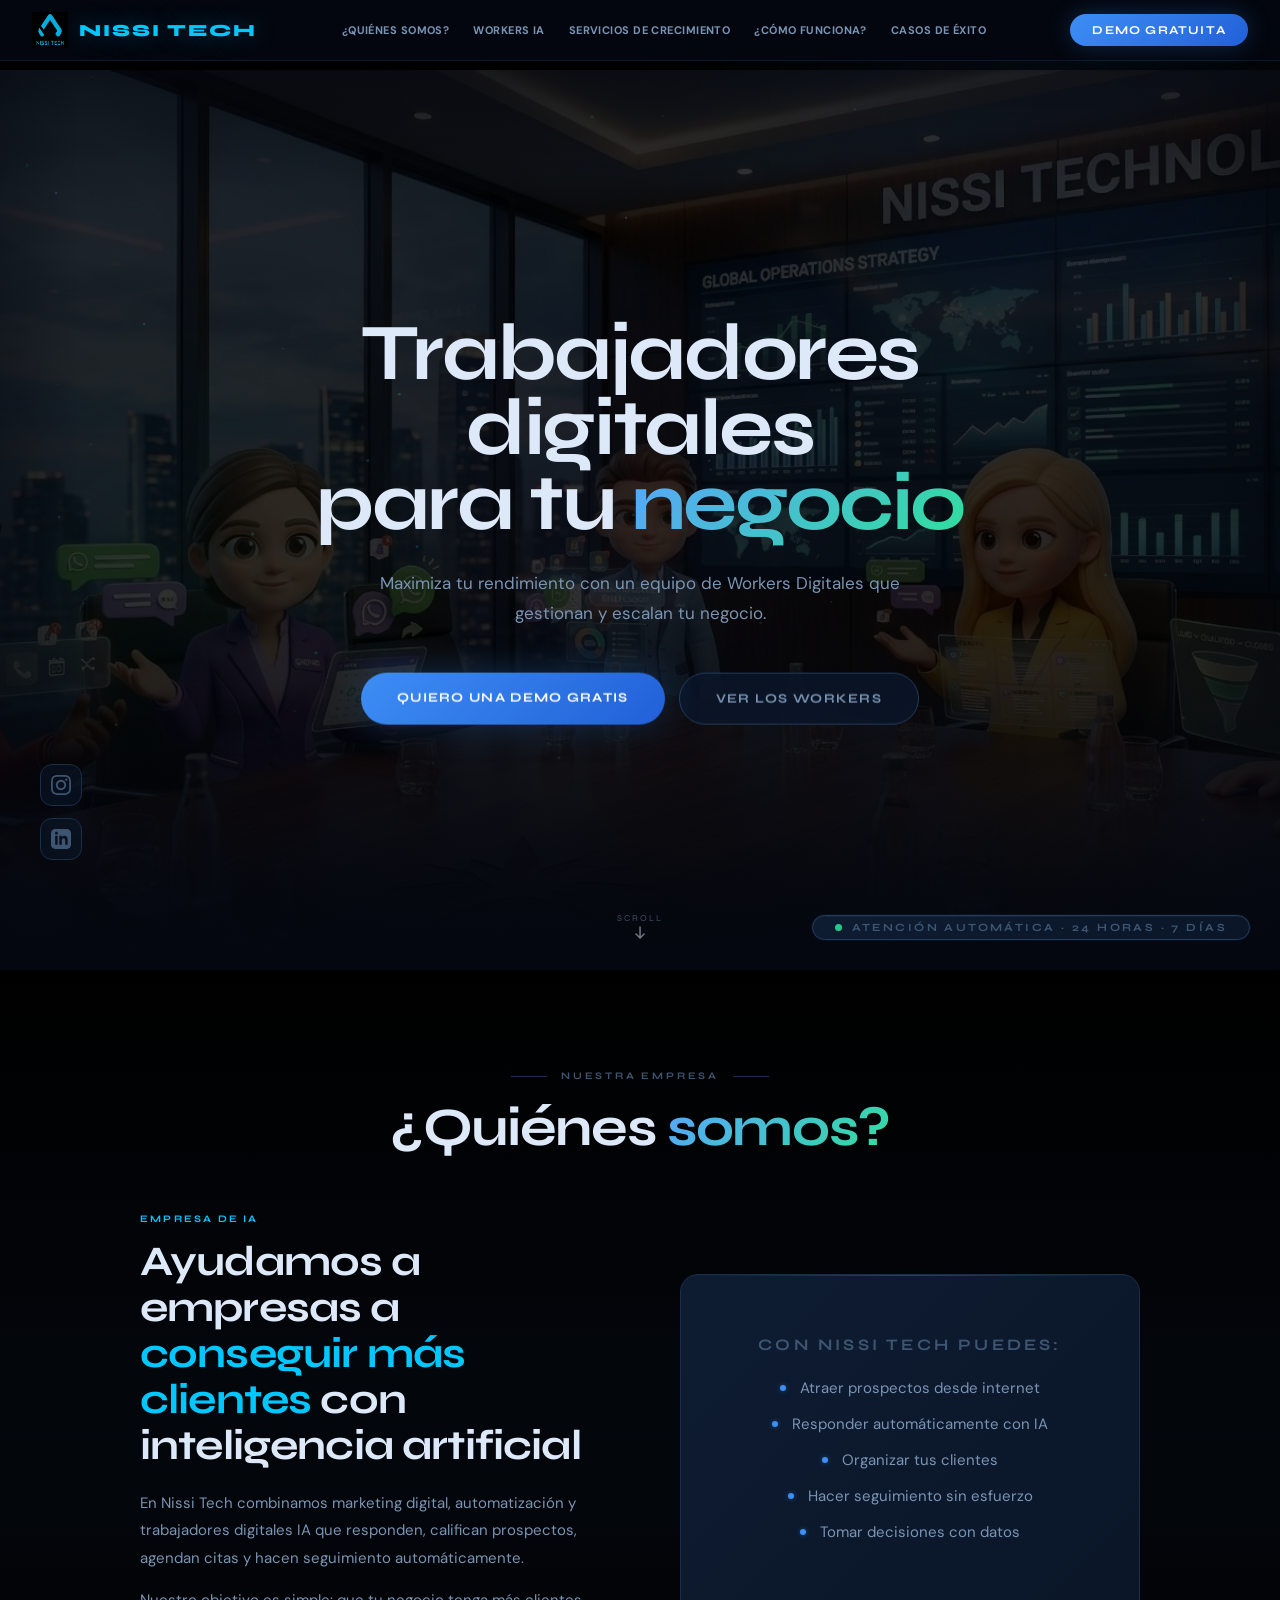
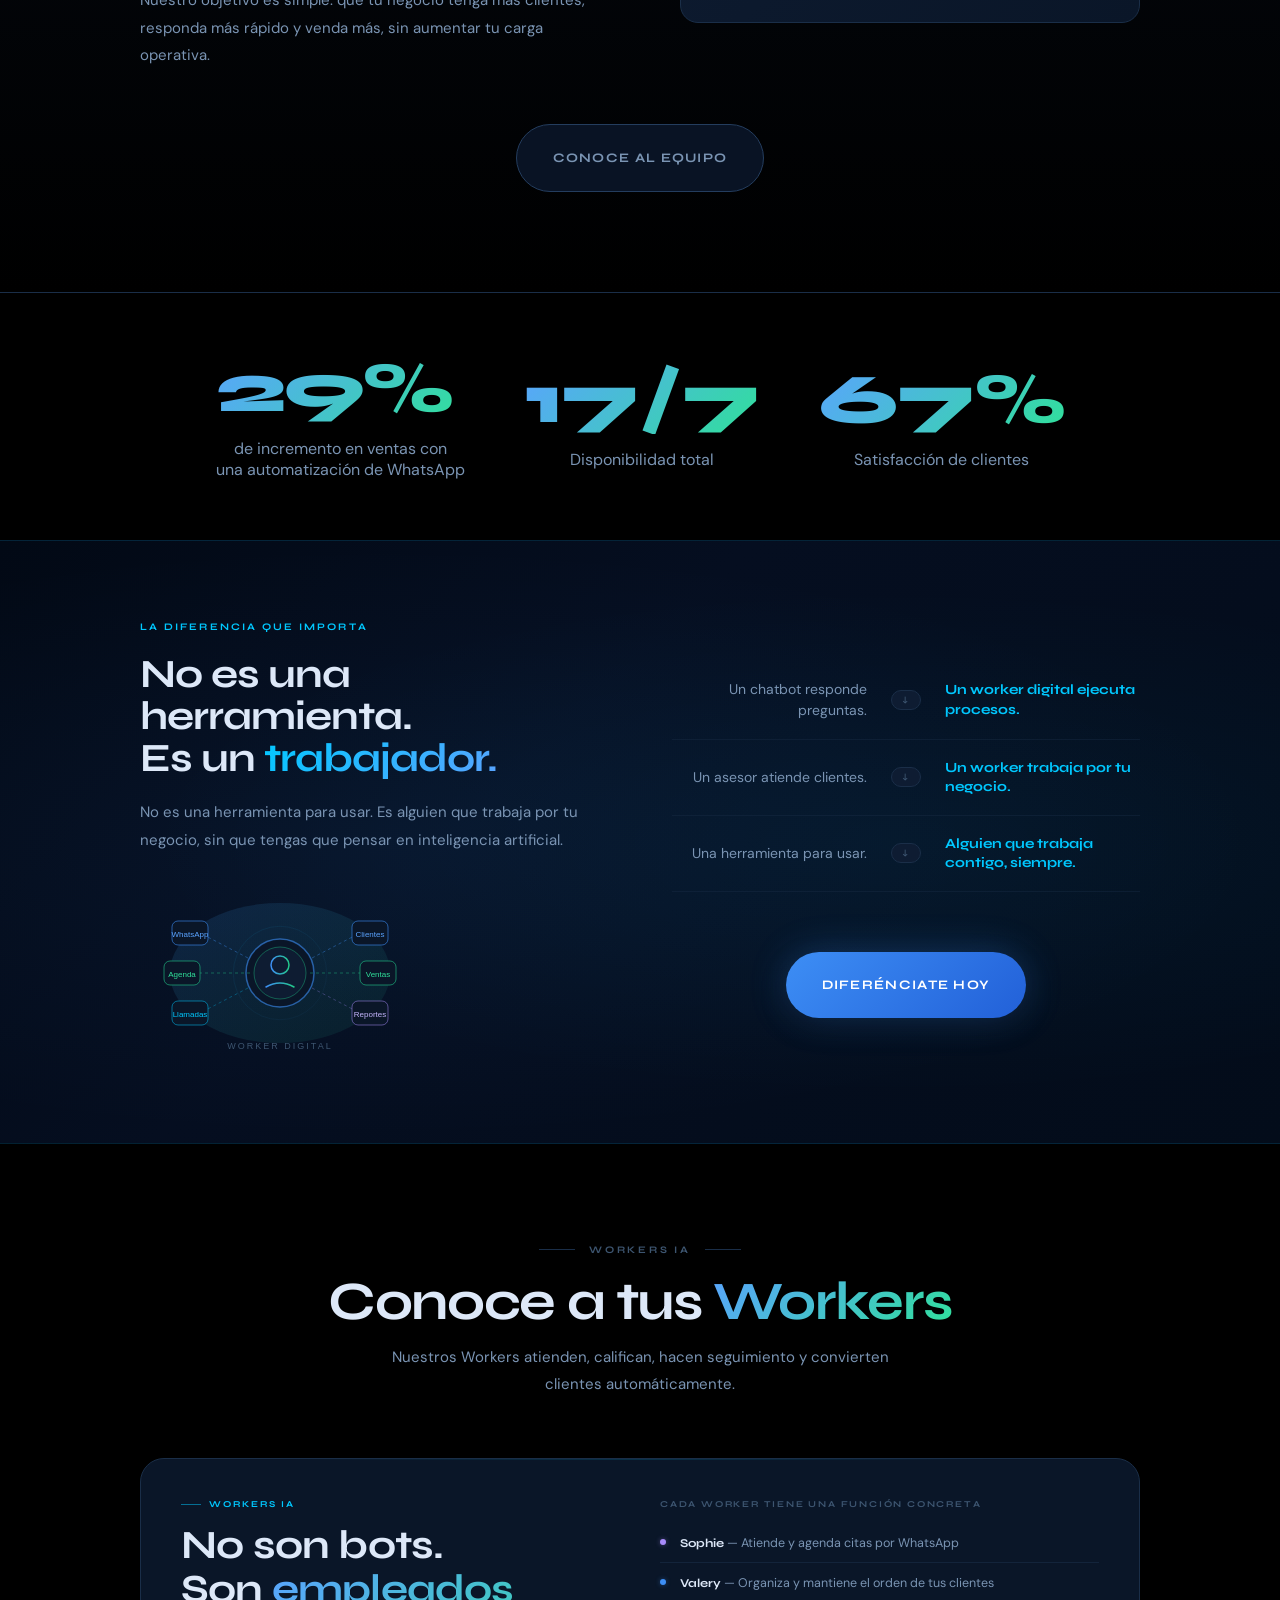
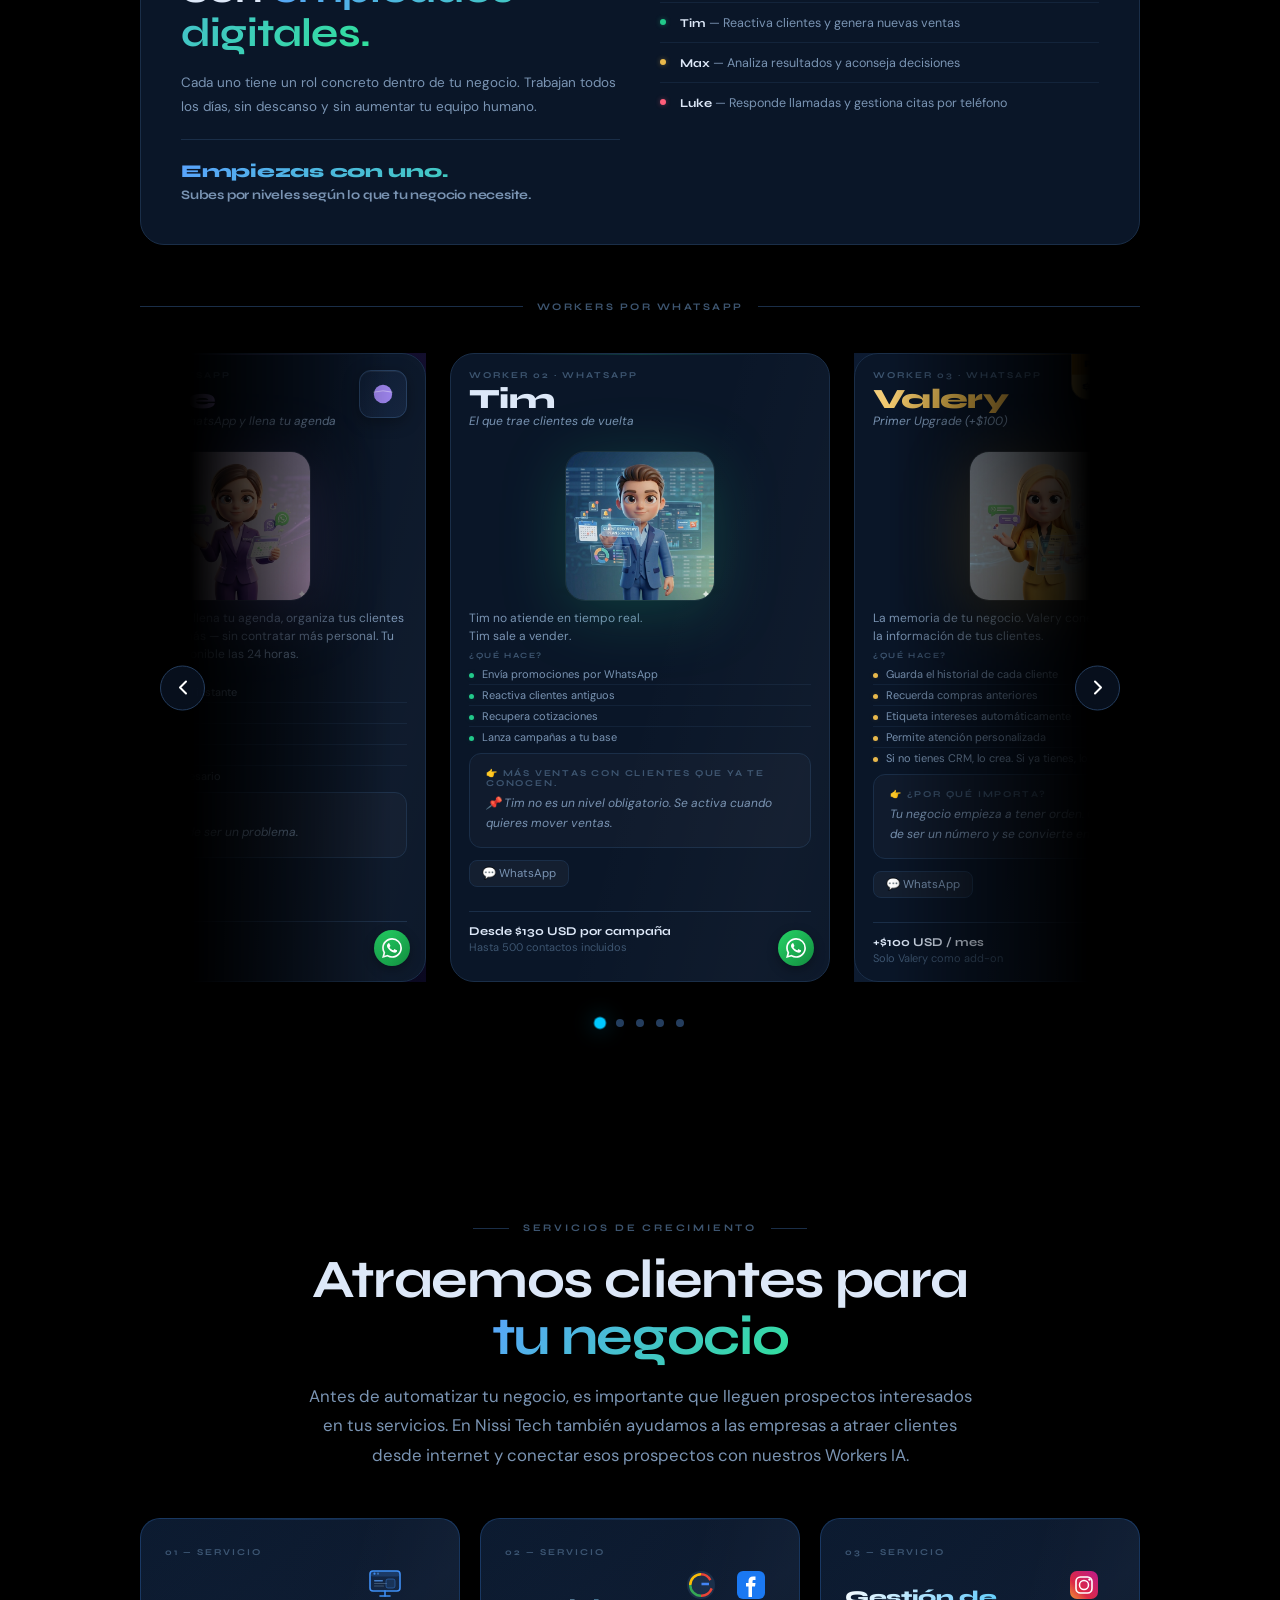
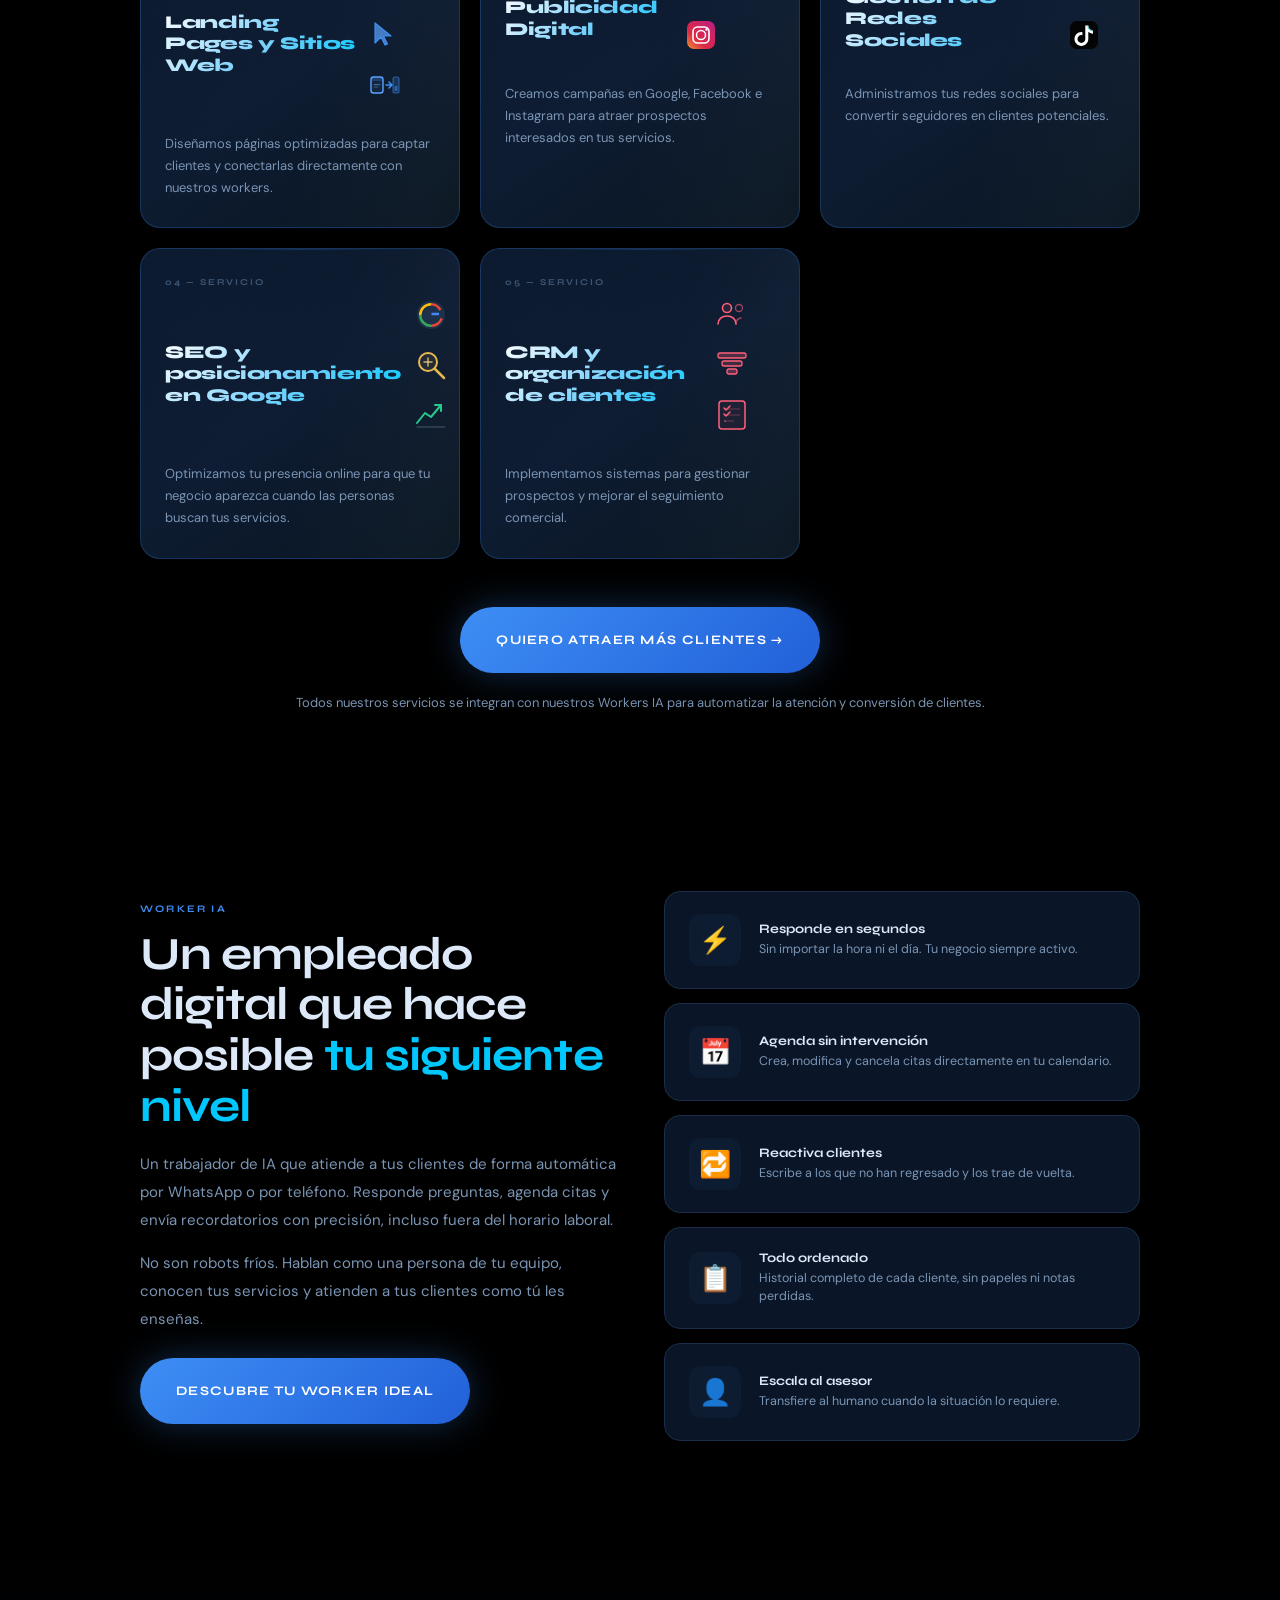
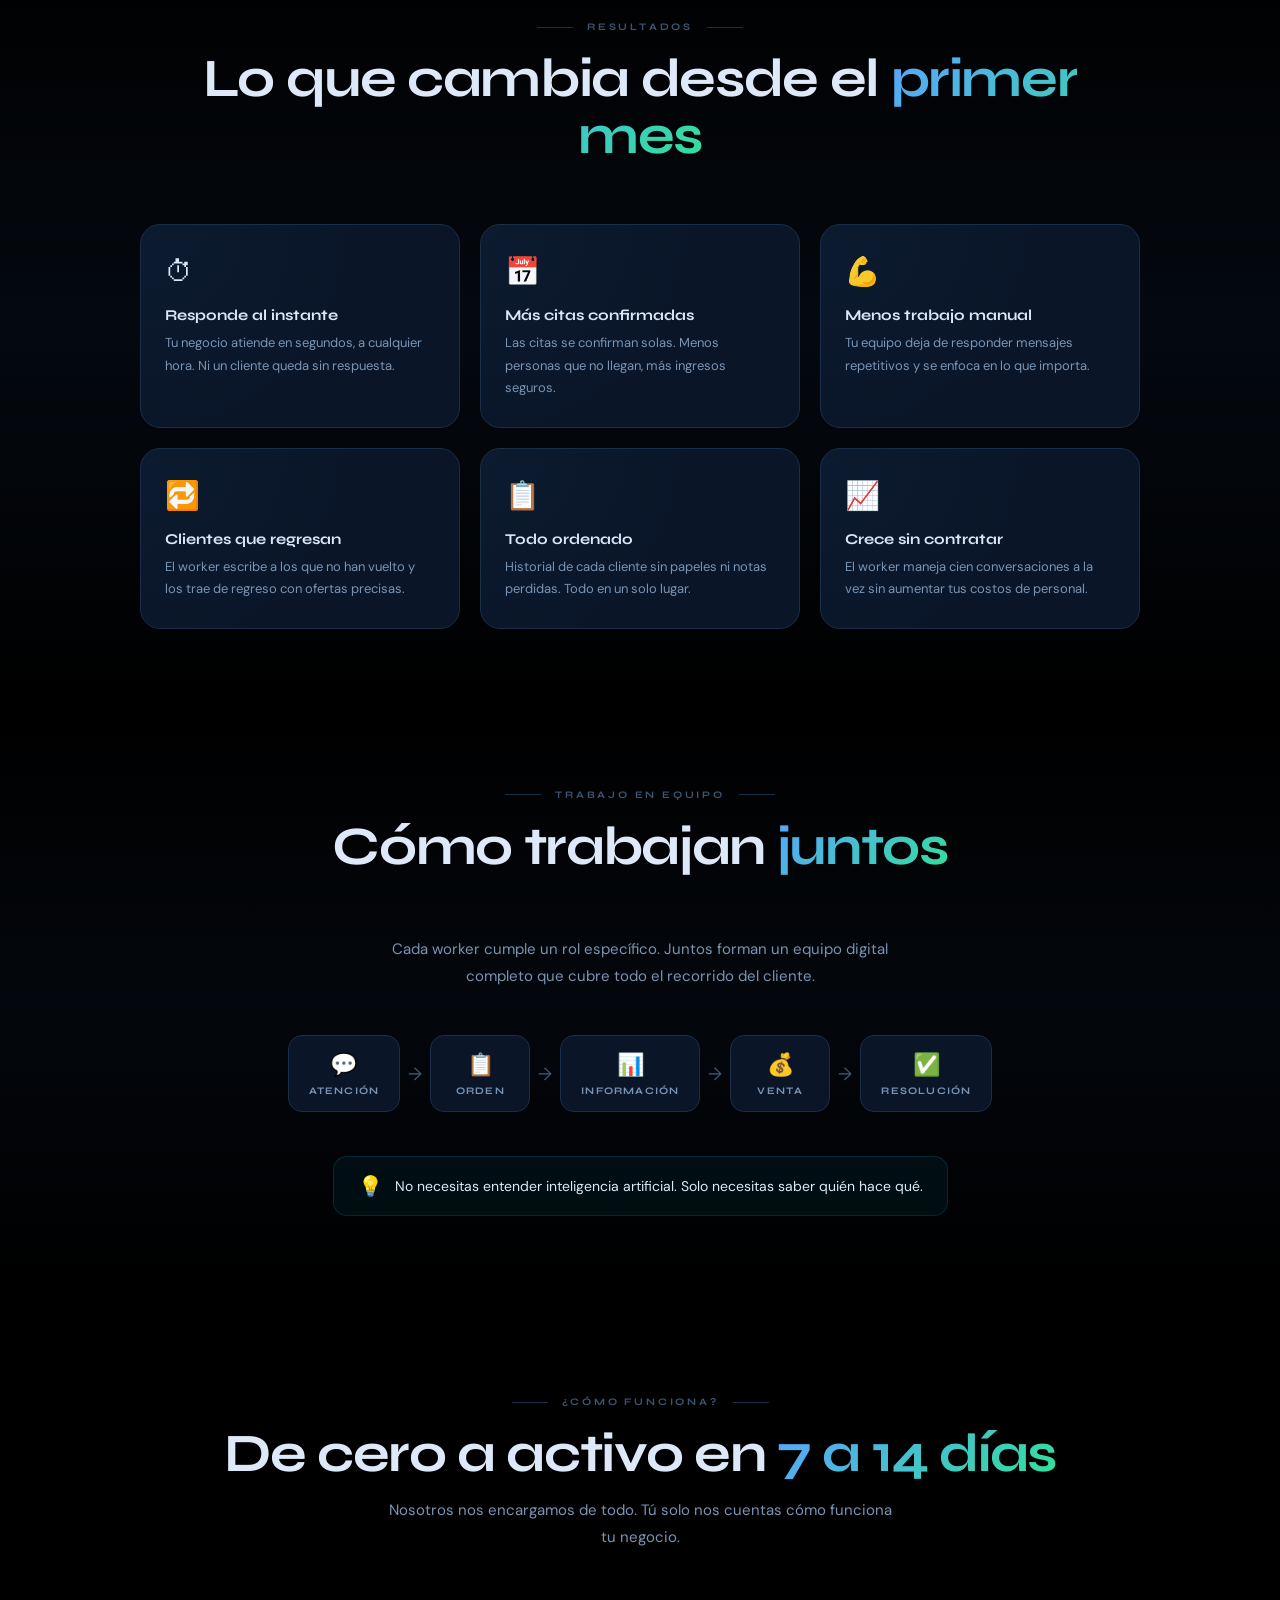
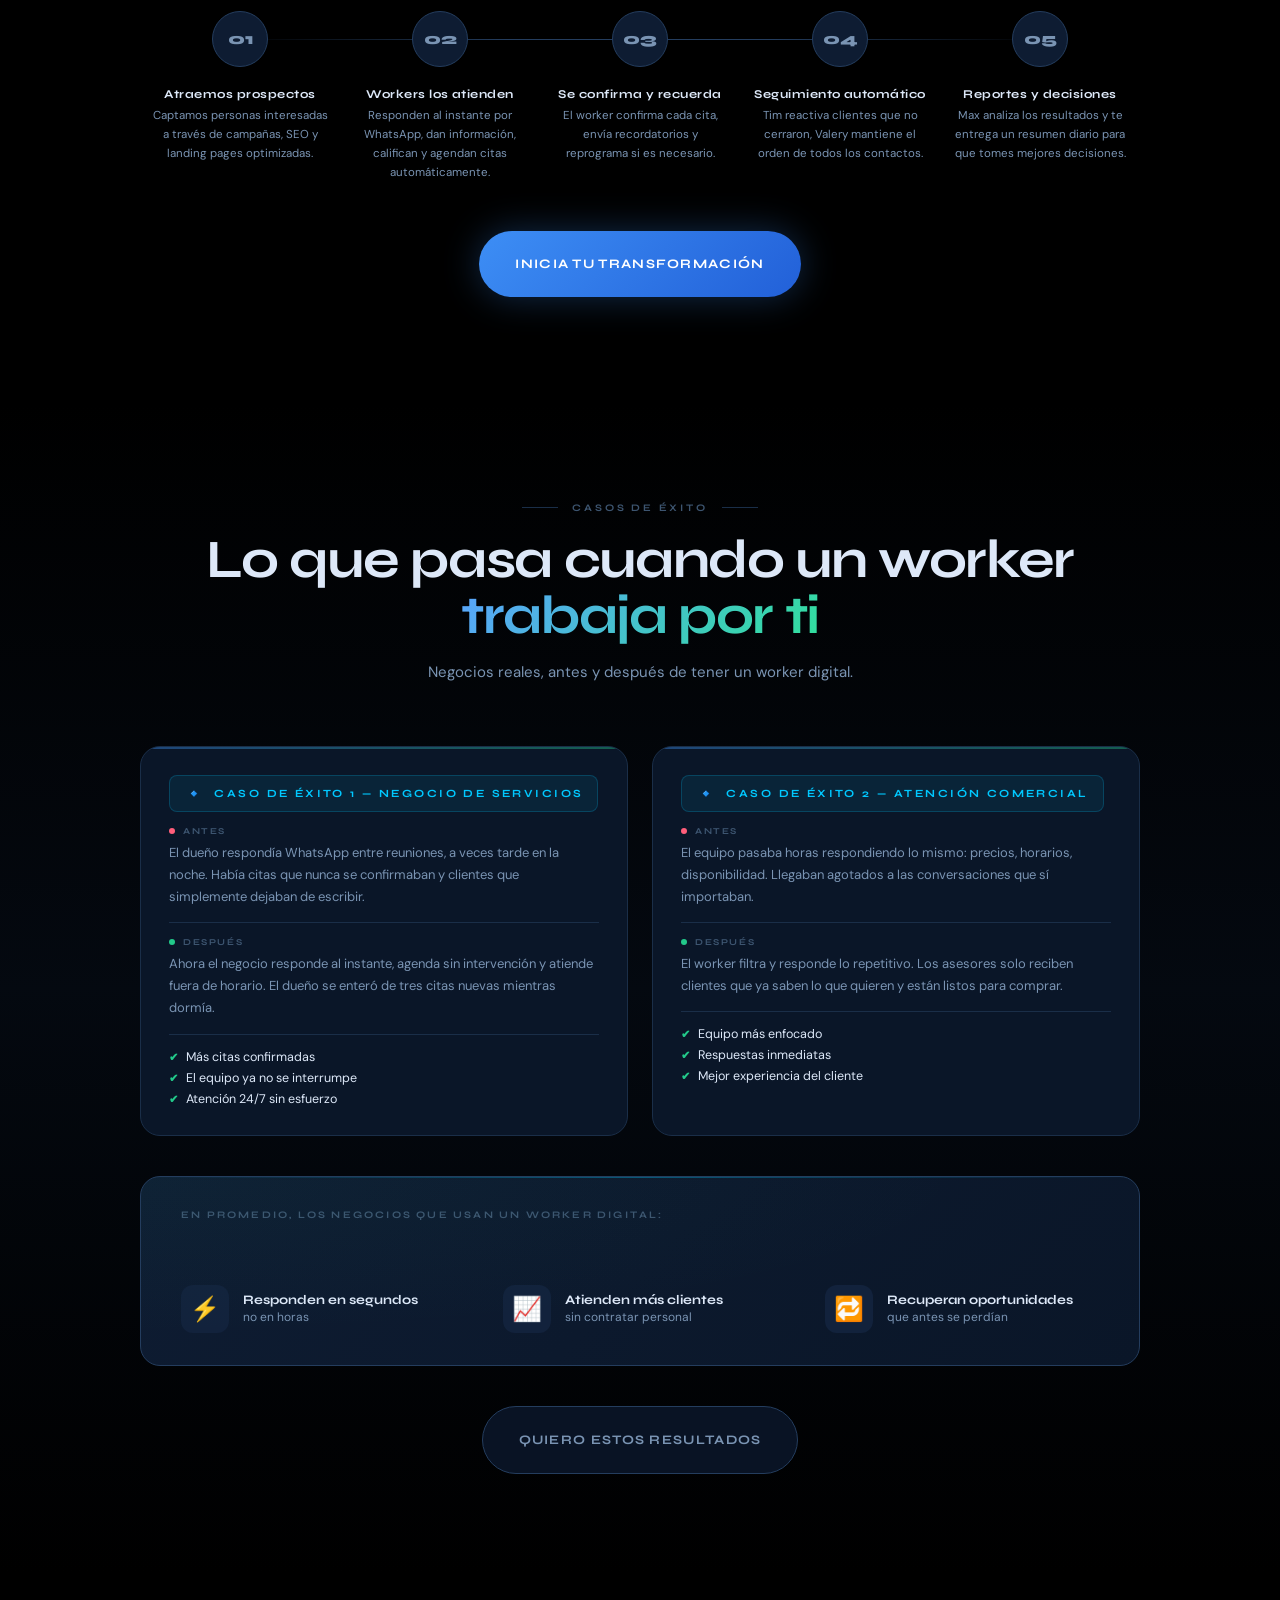
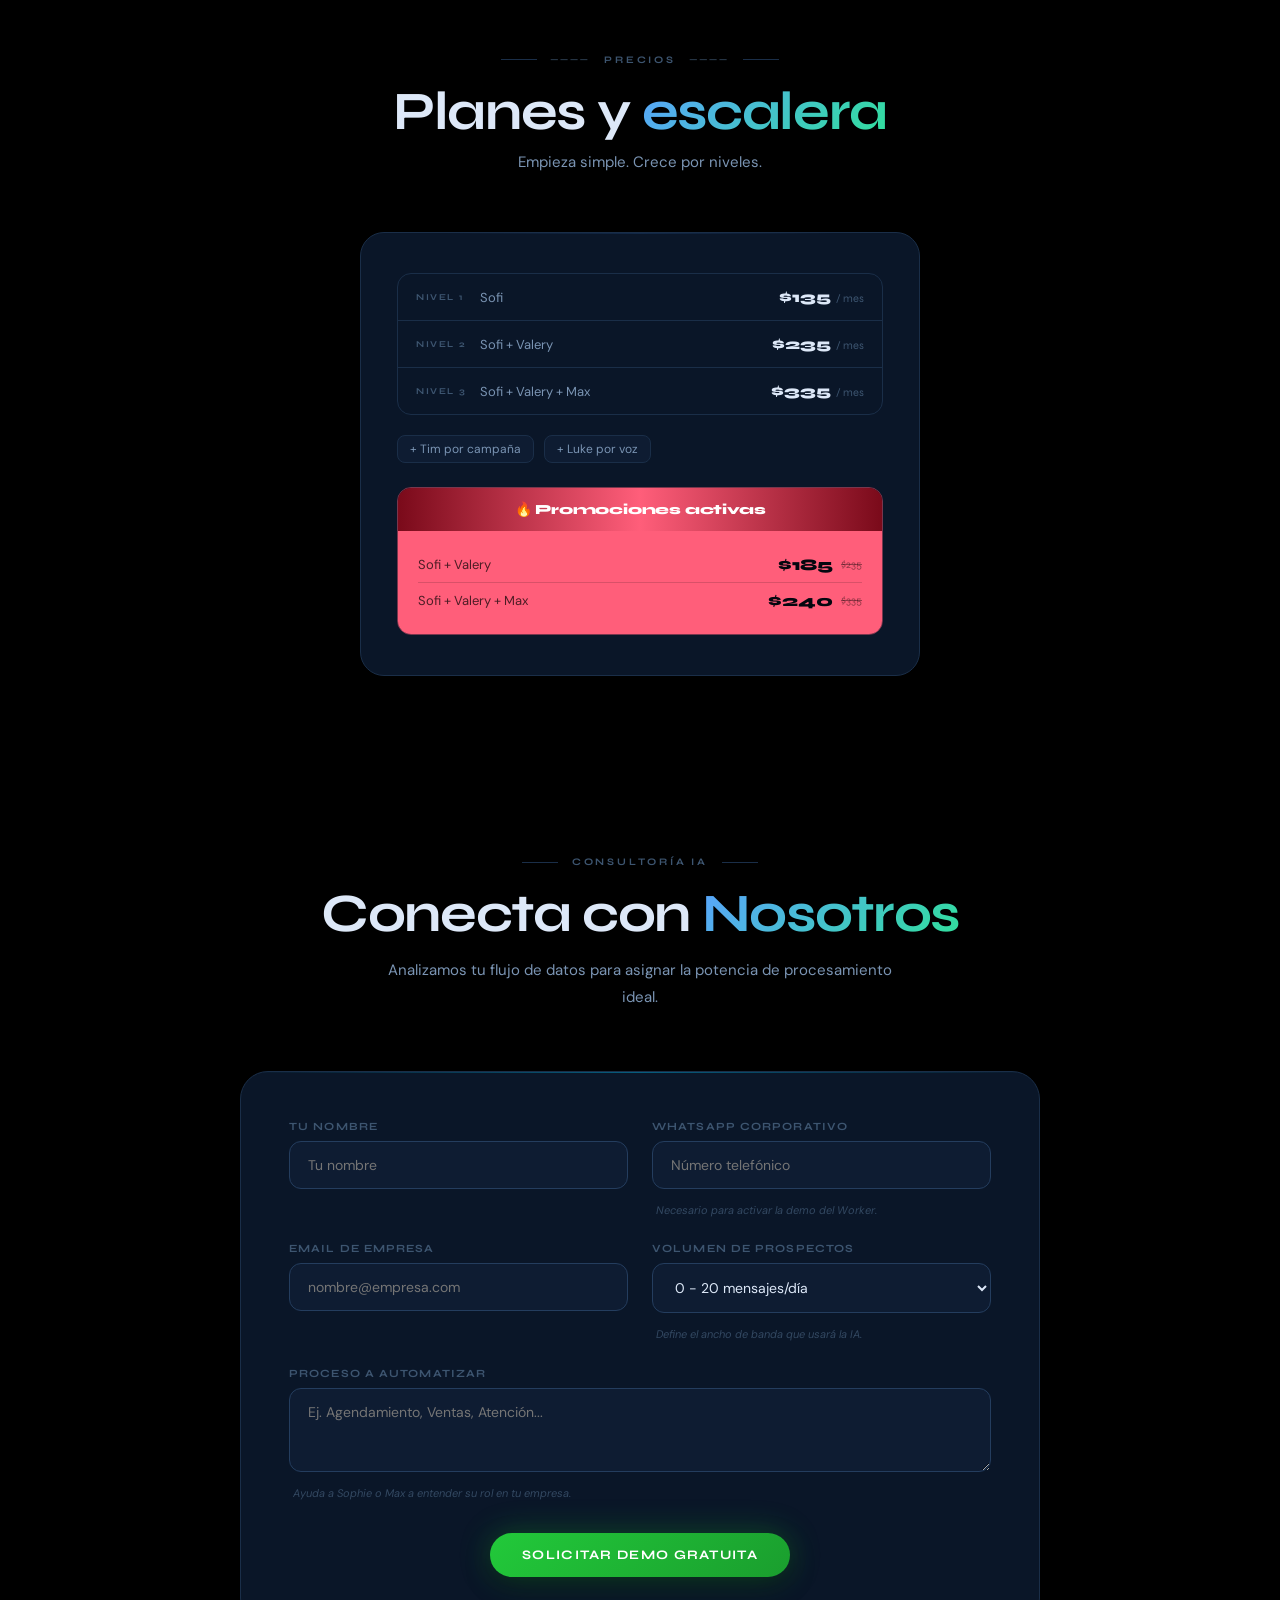
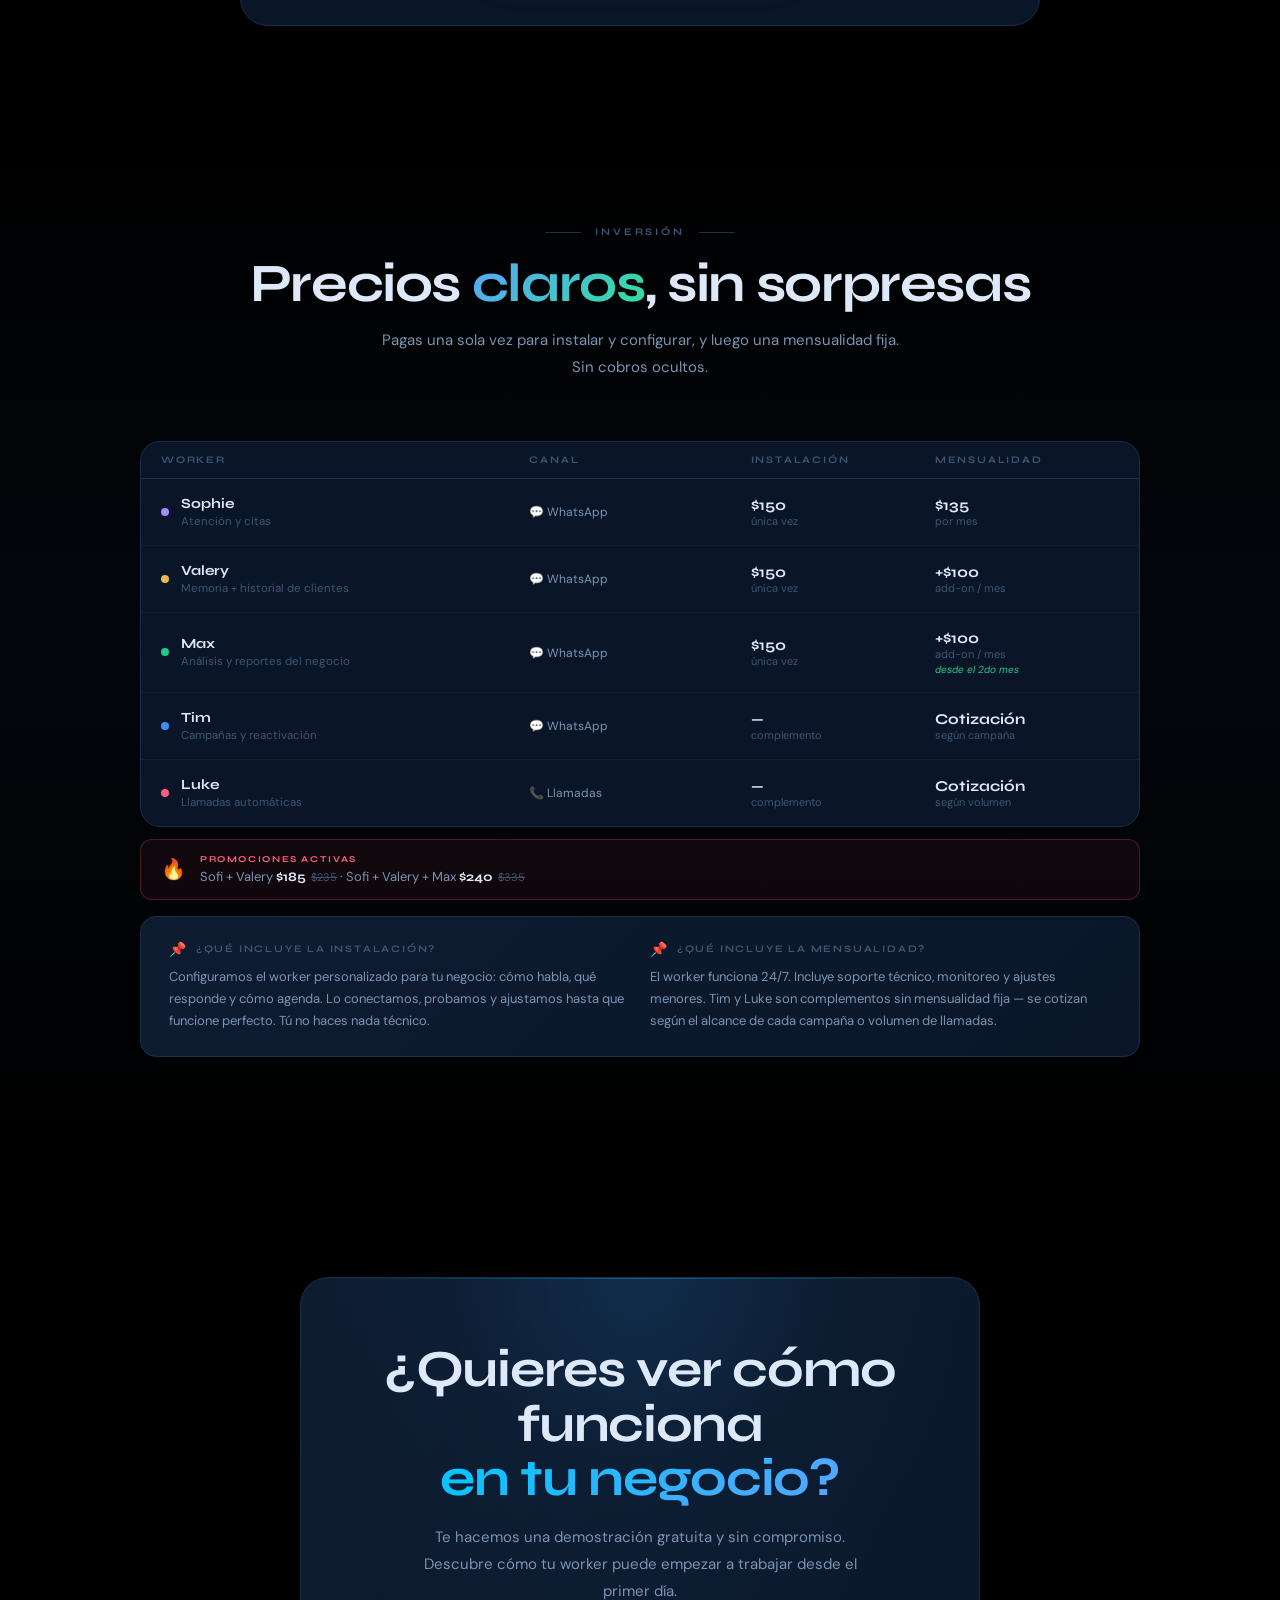
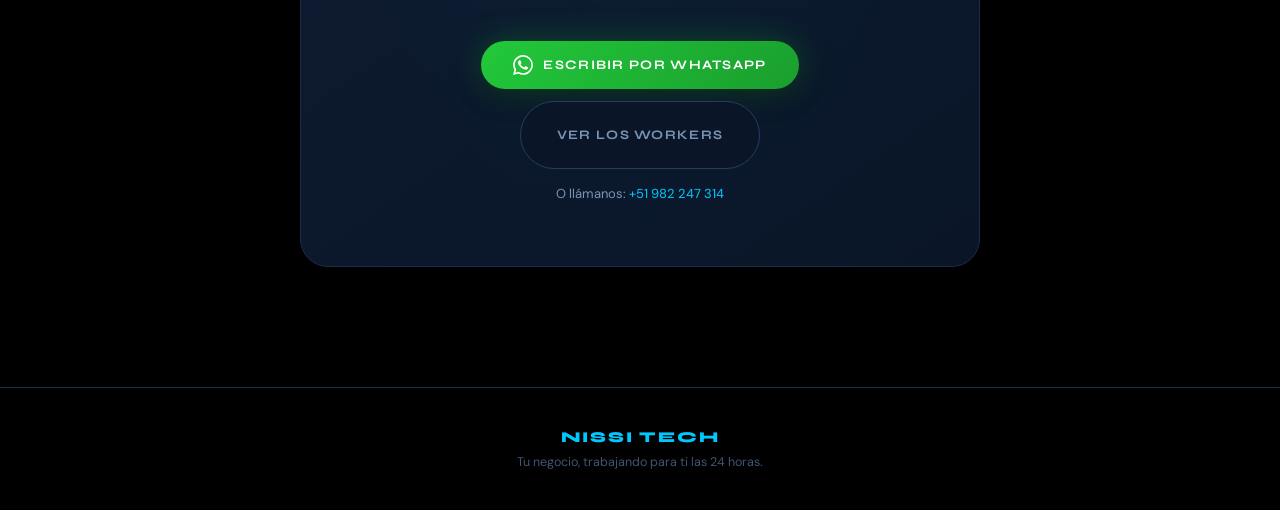
<file: index.html>
<!DOCTYPE html>
<html lang="es">
<head>
<meta charset="UTF-8">
<meta name="viewport" content="width=device-width, initial-scale=1.0">
<title>Nissi Tech — Trabajadores Digitales para tu Negocio</title>
<link rel="icon" href="assets/logonissitech.webp" type="image/webp">
<link href="https://fonts.googleapis.com/css2?family=Syne:wght@400;600;700;800&family=DM+Sans:ital,opsz,wght@0,9..40,300;0,9..40,400;0,9..40,500;1,9..40,300&display=swap" rel="stylesheet">
<link rel="stylesheet" href="styles.css">
</head>
<body>


<!-- ═══ HERO BANNER ═══ -->
<section id="hero-banner">
  <div class="banner-fade-top"></div>
  <div class="banner-fade-bottom"></div>
  <div class="banner-fade-left"></div>
  <div class="banner-fade-right"></div>

  <div class="hero-inner">
    <h1>Trabajadores digitales<br>para tu <em>negocio</em></h1>
    <p class="hero-sub">Maximiza tu rendimiento con un equipo de Workers Digitales que gestionan y escalan tu negocio.</p>
    <div class="hero-btns">
      <a href="diagnostico-worker.html" class="btn-primary">Quiero una demo gratis</a>
      <a href="#workers" class="btn-secondary">Ver los workers</a>
    </div>
    
    
  </div>

  <div class="hero-pill"><div class="dot-live"></div><span class="pill-text">Atención automática · 24 horas · 7 días</span></div>

  <div class="banner-scroll">
    <span>Scroll</span>
    <svg viewBox="0 0 18 18" fill="none"><path d="M9 3v10M5 10l4 4 4-4" stroke="currentColor" stroke-width="1.5" stroke-linecap="round" stroke-linejoin="round"/></svg>
  </div>
</section>

<!-- ═══ QUIÉNES SOMOS ═══ -->
<section id="quienes-somos">
  <div class="wrap">
    <div class="qs-header reveal">
      <div class="sec-eyebrow">Nuestra empresa</div>
      <h2 class="sec-title">¿Quiénes <em>somos?</em></h2>
    </div>
    <div class="qs-grid reveal">
<div class="qs-text">
  <span class="tag">Empresa de IA</span>
  <h2>Ayudamos a empresas a <em>conseguir más clientes</em> con inteligencia artificial</h2>
  <p>En Nissi Tech combinamos marketing digital, automatización y trabajadores digitales IA que responden, califican prospectos, agendan citas y hacen seguimiento automáticamente.</p>
  <p>Nuestro objetivo es simple: que tu negocio tenga más clientes, responda más rápido y venda más, sin aumentar tu carga operativa.</p>
</div>

<div class="qs-promise">
  <div class="qs-promise-label">Con Nissi Tech puedes:</div>
  <ul class="qs-promise-list">
    <li><span class="we-dot" style="background:var(--blue);box-shadow:0 0 5px rgba(61,142,245,.4)"></span><span class="we-worker-role">Atraer prospectos desde internet</span></li>
    <li><span class="we-dot" style="background:var(--blue);box-shadow:0 0 5px rgba(61,142,245,.4)"></span><span class="we-worker-role">Responder automáticamente con IA</span></li>
    <li><span class="we-dot" style="background:var(--blue);box-shadow:0 0 5px rgba(61,142,245,.4)"></span><span class="we-worker-role">Organizar tus clientes</span></li>
    <li><span class="we-dot" style="background:var(--blue);box-shadow:0 0 5px rgba(61,142,245,.4)"></span><span class="we-worker-role">Hacer seguimiento sin esfuerzo</span></li>
    <li><span class="we-dot" style="background:var(--blue);box-shadow:0 0 5px rgba(61,142,245,.4)"></span><span class="we-worker-role">Tomar decisiones con datos</span></li>
  </ul>
  <!-- <div class="qs-promise-text" style="margin-top: 16px;"><strong>Todo desde un solo sistema.</strong></div> -->
</div>

    </div>

    <div style="margin-top: 40px; text-align: center;">
      <a href="diagnostico-worker.html" class="btn-secondary">Conoce al equipo</a>
    </div>
  </div>
</section>

<!-- ----------------STATS----------------------------- -->
 <div class="hero-stats">
      <div>
        <div class="stat-num" data-target="40" data-suffix="%">0%</div>
        <div class="stat-label">de incremento en ventas con <br>una automatización de WhatsApp</div>
      </div>
      <div>
        <div class="stat-num" data-target="24" data-suffix="/7">0/7</div>
        <div class="stat-label">Disponibilidad total</div>
      </div>
      <div>
        <div class="stat-num" data-target="95" data-suffix="%">0%</div>
        <div class="stat-label">Satisfacción de clientes</div>
      </div>
    </div>

<canvas id="bgc"></canvas>
<div class="orb orb-a"></div>
<div class="orb orb-b"></div>
<div class="orb orb-c"></div>

<!-- ═══ NAV ═══ -->
<nav>
  <a href="#" class="nav-brand">
    <span class="nav-name">Nissi Tech</span>
</a>
<div class="nav-links">
    <a href="#quienes-somos">¿Quiénes somos?</a>
    <a href="#workers">Workers IA</a>
    <a href="#servicios">Servicios de crecimiento</a>
    <a href="#proceso">¿Cómo funciona?</a>
    <a href="#casos">Casos de éxito</a>
  </div>
  <a href="diagnostico-worker.html" class="nav-cta">Demo Gratuita</a>
  <div class="nav-burger" id="burger" onclick="toggleMenu()">
    <span></span><span></span><span></span>
  </div>
</nav>
<!-- MOBILE MENU -->
<div class="nav-mobile" id="mobileMenu">
<a href="#quienes-somos" onclick="closeMenu()">¿Quiénes somos?</a>
  <a href="#workers" onclick="closeMenu()">Workers IA</a>
  <a href="#servicios" onclick="closeMenu()">Servicios de crecimiento</a>
  <a href="#proceso" onclick="closeMenu()">¿Cómo funciona?</a>
  <a href="#casos" onclick="closeMenu()">Casos de éxito</a>
  <a href="diagnostico-worker.html" class="nav-mobile-cta">Demo Gratuita →</a>
</div>

<!-- ═══ HERO ═══ -->
<!-- <section id="hero">
  <div class="hero-inner">
    <div class="hero-pill"><div class="dot-live"></div><span class="pill-text">Atención automática · 24 horas · 7 días</span></div>
    <h1>Trabajadores digitales<br>para tu <em>negocio</em></h1>
    <p class="hero-sub">Conoce a tu equipo de Workers Digitales.<br>No son bots. No son herramientas genéricas.<br>Son trabajadores digitales, cada uno con un rol claro dentro de tu negocio.<br><span style="opacity:.7;font-size:15px">Mientras otros te ofrecen herramientas de IA, nosotros te entregamos trabajadores digitales listos para operar tu negocio.</span></p>
    <div class="hero-btns">
      <a href="diagnostico-worker.html" class="btn-primary">Quiero una demo gratis</a>
      <a href="#workers" class="btn-secondary">Ver los workers</a>
    </div>

  </div>
</section> -->

<!-- ═══ DIFFERENTIATOR BANNER ═══ -->
<section id="differentiator">
  <div class="diff-inner">
    <div class="diff-headline reveal">
      <span class="tag">La diferencia que importa</span>
      <h2>No es una herramienta.<br>Es un <em>trabajador.</em></h2>
      <p>No es una herramienta para usar. Es alguien que trabaja por tu negocio, sin que tengas que pensar en inteligencia artificial.</p>
      <!-- SVG Illustration: Worker Digital concept -->
      <svg viewBox="0 0 280 180" fill="none" xmlns="http://www.w3.org/2000/svg" style="width:100%;max-width:280px;margin-top:28px;display:block">
        <defs>
          <linearGradient id="dg1" x1="0%" y1="0%" x2="100%" y2="100%">
            <stop offset="0%" stop-color="#3d8ef5" stop-opacity="0.15"/>
            <stop offset="100%" stop-color="#22c98a" stop-opacity="0.08"/>
          </linearGradient>
          <linearGradient id="dg2" x1="0%" y1="0%" x2="100%" y2="0%">
            <stop offset="0%" stop-color="#3d8ef5"/>
            <stop offset="100%" stop-color="#22c98a"/>
          </linearGradient>
          <linearGradient id="dg3" x1="0%" y1="0%" x2="100%" y2="100%">
            <stop offset="0%" stop-color="#00c8ff" stop-opacity="0.8"/>
            <stop offset="100%" stop-color="#3d8ef5" stop-opacity="0.4"/>
          </linearGradient>
        </defs>
        <!-- Background glow -->
        <ellipse cx="140" cy="90" rx="110" ry="70" fill="url(#dg1)"/>
        <!-- Central figure: worker node -->
        <circle cx="140" cy="90" r="34" fill="#0a1628" stroke="#3d8ef5" stroke-width="1.5" stroke-opacity="0.6"/>
        <circle cx="140" cy="90" r="26" fill="#0e1c32" stroke="#22c98a" stroke-width="1" stroke-opacity="0.4"/>
        <!-- Worker icon inside -->
        <circle cx="140" cy="82" r="9" fill="none" stroke="url(#dg2)" stroke-width="1.5"/>
        <path d="M126 104 Q140 96 154 104" stroke="url(#dg2)" stroke-width="1.5" stroke-linecap="round" fill="none"/>
        <!-- Connecting lines to satellite nodes -->
        <line x1="108" y1="75" x2="60" y2="50" stroke="#3d8ef5" stroke-width="1" stroke-opacity="0.4" stroke-dasharray="3,3"/>
        <line x1="110" y1="90" x2="52" y2="90" stroke="#22c98a" stroke-width="1" stroke-opacity="0.4" stroke-dasharray="3,3"/>
        <line x1="108" y1="105" x2="60" y2="130" stroke="#00c8ff" stroke-width="1" stroke-opacity="0.3" stroke-dasharray="3,3"/>
        <line x1="172" y1="75" x2="220" y2="50" stroke="#3d8ef5" stroke-width="1" stroke-opacity="0.4" stroke-dasharray="3,3"/>
        <line x1="170" y1="90" x2="228" y2="90" stroke="#22c98a" stroke-width="1" stroke-opacity="0.4" stroke-dasharray="3,3"/>
        <line x1="172" y1="105" x2="220" y2="130" stroke="#a78bfa" stroke-width="1" stroke-opacity="0.3" stroke-dasharray="3,3"/>
        <!-- Satellite nodes left -->
        <rect x="32" y="38" width="36" height="24" rx="6" fill="#0a1628" stroke="#3d8ef5" stroke-width="1" stroke-opacity="0.6"/>
        <text x="50" y="54" font-size="8" fill="#5aa3ff" font-family="sans-serif" text-anchor="middle">WhatsApp</text>
        <rect x="24" y="78" width="36" height="24" rx="6" fill="#0a1628" stroke="#22c98a" stroke-width="1" stroke-opacity="0.6"/>
        <text x="42" y="94" font-size="8" fill="#30e09a" font-family="sans-serif" text-anchor="middle">Agenda</text>
        <rect x="32" y="118" width="36" height="24" rx="6" fill="#0a1628" stroke="#00c8ff" stroke-width="1" stroke-opacity="0.5"/>
        <text x="50" y="134" font-size="8" fill="#00c8ff" font-family="sans-serif" text-anchor="middle">Llamadas</text>
        <!-- Satellite nodes right -->
        <rect x="212" y="38" width="36" height="24" rx="6" fill="#0a1628" stroke="#3d8ef5" stroke-width="1" stroke-opacity="0.6"/>
        <text x="230" y="54" font-size="8" fill="#5aa3ff" font-family="sans-serif" text-anchor="middle">Clientes</text>
        <rect x="220" y="78" width="36" height="24" rx="6" fill="#0a1628" stroke="#22c98a" stroke-width="1" stroke-opacity="0.6"/>
        <text x="238" y="94" font-size="8" fill="#30e09a" font-family="sans-serif" text-anchor="middle">Ventas</text>
        <rect x="212" y="118" width="36" height="24" rx="6" fill="#0a1628" stroke="#a78bfa" stroke-width="1" stroke-opacity="0.5"/>
        <text x="230" y="134" font-size="8" fill="#c4b5fd" font-family="sans-serif" text-anchor="middle">Reportes</text>
        <!-- Pulse ring -->
        <circle cx="140" cy="90" r="44" fill="none" stroke="url(#dg3)" stroke-width="0.5" stroke-opacity="0.3">
          <animate attributeName="r" from="34" to="60" dur="3s" repeatCount="indefinite"/>
          <animate attributeName="stroke-opacity" from="0.4" to="0" dur="3s" repeatCount="indefinite"/>
        </circle>
        <!-- Label -->
        <text x="140" y="166" font-size="9" fill="#3d5570" font-family="sans-serif" text-anchor="middle" letter-spacing="2">WORKER DIGITAL</text>
      </svg>
    </div>
    <div class="diff-statements reveal">
      <div class="diff-row">
        <div class="diff-left">Un chatbot responde preguntas.</div>
        <div class="diff-vs">↓</div>
        <div class="diff-right">Un worker digital ejecuta procesos.</div>
      </div>
      <div class="diff-row">
        <div class="diff-left">Un asesor atiende clientes.</div>
        <div class="diff-vs">↓</div>
        <div class="diff-right">Un worker trabaja por tu negocio.</div>
      </div>
      <div class="diff-row">
        <div class="diff-left">Una herramienta para usar.</div>
        <div class="diff-vs">↓</div>
        <div class="diff-right">Alguien que trabaja contigo, siempre.</div>
      </div>
      <div style="margin-top: 60px; text-align: center;">
        <a href="diagnostico.html" class="btn-primary">Diferénciate hoy</a>
      </div>
    </div>
  </div>
</section>



<!-- ═══ WORKERS ═══ -->
<section id="workers">
  <div class="wrap">
    <div class="sec-header reveal">
      <div class="sec-eyebrow">Workers IA</div>
      <h2 class="sec-title">Conoce a tus <em>Workers</em></h2>
      <p class="sec-desc">Nuestros Workers atienden, califican, hacen seguimiento y convierten clientes automáticamente.</p>
    </div>

    <div class="workers-explainer">
      <div class="we-left">
        <div class="we-tag">Workers IA</div>
        <h3 class="we-title">No son bots.<br>Son <em>empleados digitales.</em></h3>
        <p class="we-body">Cada uno tiene un rol concreto dentro de tu negocio. Trabajan todos los días, sin descanso y sin aumentar tu equipo humano.</p>
        <div class="we-footer">
          <div class="we-steps">
            <span>Empiezas con uno.</span>
            <span>Subes por niveles según lo que tu negocio necesite.</span>
          </div>
        </div>
      </div>
      <div class="we-right">
        <div class="we-list-label">Cada worker tiene una función concreta</div>
        <ul class="we-list">
          <li><span class="we-dot" style="background:#a78bfa;box-shadow:0 0 5px rgba(167,139,250,.4)"></span><span><span class="we-worker-name">Sophie</span><span class="we-worker-role"> — Atiende y agenda citas por WhatsApp</span></span></li>
          <li><span class="we-dot" style="background:#3d8ef5;box-shadow:0 0 5px rgba(61,142,245,.4)"></span><span><span class="we-worker-name">Valery</span><span class="we-worker-role"> — Organiza y mantiene el orden de tus clientes</span></span></li>
          <li><span class="we-dot" style="background:#22c98a;box-shadow:0 0 5px rgba(34,201,138,.4)"></span><span><span class="we-worker-name">Tim</span><span class="we-worker-role"> — Reactiva clientes y genera nuevas ventas</span></span></li>
          <li><span class="we-dot" style="background:#e8b84b;box-shadow:0 0 5px rgba(232,184,75,.4)"></span><span><span class="we-worker-name">Max</span><span class="we-worker-role"> — Analiza resultados y aconseja decisiones</span></span></li>
          <li><span class="we-dot" style="background:#ff5e7a;box-shadow:0 0 5px rgba(255,94,122,.4)"></span><span><span class="we-worker-name">Luke</span><span class="we-worker-role"> — Responde llamadas y gestiona citas por teléfono</span></span></li>
        </ul>
      </div>
    </div>

    <div class="workers-section-title">Workers por WhatsApp</div>

    <!-- CONTENEDOR DEL SLIDER -->
    <div class="workers-slider-container reveal">
      <!-- Flechas de navegación -->
      <button class="slider-arrow prev" id="prevBtn" aria-label="Anterior">
        <svg viewBox="0 0 24 24" fill="none" stroke="currentColor" stroke-width="2" stroke-linecap="round" stroke-linejoin="round"><polyline points="15 18 9 12 15 6"></polyline></svg>
      </button>
      <button class="slider-arrow next" id="nextBtn" aria-label="Siguiente">
        <svg viewBox="0 0 24 24" fill="none" stroke="currentColor" stroke-width="2" stroke-linecap="round" stroke-linejoin="round"><polyline points="9 18 15 12 9 6"></polyline></svg>
      </button>
      <div class="workers-slider-wrapper">
        <div class="workers-slider-track" id="workersTrack">

          <!-- SOPHIE -->
          <div class="wcard wpurple">
            <div class="wcard-inner">
              <div class="wcard-front">
                <div class="shimmer"></div>
                <div class="wtop">
                  <div>
                    <div class="wnum">Worker 01 · WhatsApp</div>
                    <div class="wname">Sophie</div>
                    <div class="wrole">Sophie responde tu WhatsApp y llena tu agenda</div>
                  </div>
                  <div class="wibox">
                    <svg viewBox="0 0 34 34" fill="none">
                      <circle cx="17" cy="17" r="12" fill="#a78bfa" opacity="0.9"/>
                      <path d="M5 14.5 Q17 11 29 14.5" stroke="white" stroke-width="1" stroke-linecap="round" opacity="0.5"/>
                    </svg>
                  </div>
                </div>
                <div class="wavatar"></div>
                <p class="wdesc">Atiende tu WhatsApp, llena tu agenda, organiza tus clientes y te ayuda a vender más — sin contratar más personal. Tu empleada digital disponible las 24 horas.</p>
                <div class="wlabel">¿Qué hace?</div>
                <ul class="wtasks">
                  <li><span class="tdot"></span>Responde mensajes al instante</li>
                  <li><span class="tdot"></span>Da información clara</li>
                  <li><span class="tdot"></span>Agenda citas</li>
                  <li><span class="tdot"></span>Confirma y recuerda</li>
                  <li><span class="tdot"></span>Reprograma si es necesario</li>
                </ul>
                <div class="wexample">
                  <div class="wex-label">Resultado</div>
                  <div class="wex-text">Tu WhatsApp deja de ser un problema.</div>
                </div>
                <div class="wch"><span class="ch">💬 WhatsApp</span></div>
                <div class="wdivider"></div>
                <div class="wfooter">
                  <div>
                    <div class="wplan-name">$135 USD / mes</div>
                  </div>
                </div>
                <a href="https://wa.me/51982247314?text=Hola,%20me%20interesa%20Sophie" target="_blank" class="w-wa-btn" title="Consultar por WhatsApp">
                  <svg viewBox="0 0 24 24"><path d="M17.472 14.382c-.297-.149-1.758-.867-2.03-.967-.273-.099-.471-.148-.67.15-.197.297-.767.966-.94 1.164-.173.199-.347.223-.644.075-.297-.15-1.255-.463-2.39-1.475-.883-.788-1.48-1.761-1.653-2.059-.173-.297-.018-.458.13-.606.134-.133.298-.347.446-.52.149-.174.198-.298.298-.497.099-.198.05-.371-.025-.52-.075-.149-.669-1.612-.916-2.207-.242-.579-.487-.5-.669-.51-.173-.008-.371-.01-.57-.01-.198 0-.52.074-.792.372-.272.297-1.04 1.016-1.04 2.479 0 1.462 1.065 2.875 1.213 3.074.149.198 2.096 3.2 5.077 4.487.709.306 1.262.489 1.694.625.712.227 1.36.195 1.871.118.571-.085 1.758-.719 2.006-1.413.248-.694.248-1.289.173-1.413-.074-.124-.272-.198-.57-.347m-5.421 7.403h-.004a9.87 9.87 0 01-5.031-1.378l-.361-.214-3.741.982.998-3.648-.235-.374a9.86 9.86 0 01-1.51-5.26c.001-5.45 4.436-9.884 9.888-9.884 2.64 0 5.122 1.03 6.988 2.898a9.825 9.825 0 012.893 6.994c-.003 5.45-4.437 9.884-9.885 9.884m8.413-18.297A11.815 11.815 0 0012.05 0C5.495 0 .16 5.335.157 11.892c0 2.096.547 4.142 1.588 5.945L.057 24l6.305-1.654a11.882 11.882 0 005.683 1.448h.005c6.554 0 11.89-5.335 11.893-11.893a11.821 11.821 0 00-3.48-8.413z"/></svg>
                </a>
              </div>
              <div class="wcard-back">
                <img src="assets/sophie.webp" class="back-img" alt="Worker">
                <a href="https://wa.me/51982247314?text=Hola,%20me%20interesa%20Sophie" target="_blank" class="w-wa-btn" title="Consultar por WhatsApp">
                  <svg viewBox="0 0 24 24"><path d="M17.472 14.382c-.297-.149-1.758-.867-2.03-.967-.273-.099-.471-.148-.67.15-.197.297-.767.966-.94 1.164-.173.199-.347.223-.644.075-.297-.15-1.255-.463-2.39-1.475-.883-.788-1.48-1.761-1.653-2.059-.173-.297-.018-.458.13-.606.134-.133.298-.347.446-.52.149-.174.198-.298.298-.497.099-.198.05-.371-.025-.52-.075-.149-.669-1.612-.916-2.207-.242-.579-.487-.5-.669-.51-.173-.008-.371-.01-.57-.01-.198 0-.52.074-.792.372-.272.297-1.04 1.016-1.04 2.479 0 1.462 1.065 2.875 1.213 3.074.149.198 2.096 3.2 5.077 4.487.709.306 1.262.489 1.694.625.712.227 1.36.195 1.871.118.571-.085 1.758-.719 2.006-1.413.248-.694.248-1.289.173-1.413-.074-.124-.272-.198-.57-.347m-5.421 7.403h-.004a9.87 9.87 0 01-5.031-1.378l-.361-.214-3.741.982.998-3.648-.235-.374a9.86 9.86 0 01-1.51-5.26c.001-5.45 4.436-9.884 9.888-9.884 2.64 0 5.122 1.03 6.988 2.898a9.825 9.825 0 012.893 6.994c-.003 5.45-4.437 9.884-9.885 9.884m8.413-18.297A11.815 11.815 0 0012.05 0C5.495 0 .16 5.335.157 11.892c0 2.096.547 4.142 1.588 5.945L.057 24l6.305-1.654a11.882 11.882 0 005.683 1.448h.005c6.554 0 11.89-5.335 11.893-11.893a11.821 11.821 0 00-3.48-8.413z"/></svg>
                </a>
              </div>
            </div>
          </div>

          <!-- TIM -->
          <div class="wcard wgreen">
            <div class="wcard-inner">
              <div class="wcard-front">
                <div class="shimmer"></div>
                <div class="wtop">
                  <div>
                    <div class="wnum">Worker 02 · WhatsApp</div>
                    <div class="wname">Tim</div>
                    <div class="wrole">El que trae clientes de vuelta</div>
                  </div>
                </div>
                <div class="wavatar"></div>
                <p class="wdesc">Tim no atiende en tiempo real.<br>Tim sale a vender.</p>
                <div class="wlabel">¿Qué hace?</div>
                <ul class="wtasks">
                  <li><span class="tdot"></span>Envía promociones por WhatsApp</li>
                  <li><span class="tdot"></span>Reactiva clientes antiguos</li>
                  <li><span class="tdot"></span>Recupera cotizaciones</li>
                  <li><span class="tdot"></span>Lanza campañas a tu base</li>
                </ul>
                <div class="wexample">
                  <div class="wex-label">👉 Más ventas con clientes que ya te conocen.</div>
                  <div class="wex-text">📌 Tim no es un nivel obligatorio. Se activa cuando quieres mover ventas.</div>
                </div>
                <div class="wch"><span class="ch">💬 WhatsApp</span></div>
                <div class="wdivider"></div>
                <div class="wfooter">
                  <div>
                    <div class="wplan-name">Desde $130 USD por campaña</div>
                    <div class="wplan-sub">Hasta 500 contactos incluidos</div>
                  </div>
                </div>
                <a href="https://wa.me/51982247314?text=Hola,%20me%20interesa%20Tim" target="_blank" class="w-wa-btn" title="Consultar por WhatsApp">
                  <svg viewBox="0 0 24 24"><path d="M17.472 14.382c-.297-.149-1.758-.867-2.03-.967-.273-.099-.471-.148-.67.15-.197.297-.767.966-.94 1.164-.173.199-.347.223-.644.075-.297-.15-1.255-.463-2.39-1.475-.883-.788-1.48-1.761-1.653-2.059-.173-.297-.018-.458.13-.606.134-.133.298-.347.446-.52.149-.174.198-.298.298-.497.099-.198.05-.371-.025-.52-.075-.149-.669-1.612-.916-2.207-.242-.579-.487-.5-.669-.51-.173-.008-.371-.01-.57-.01-.198 0-.52.074-.792.372-.272.297-1.04 1.016-1.04 2.479 0 1.462 1.065 2.875 1.213 3.074.149.198 2.096 3.2 5.077 4.487.709.306 1.262.489 1.694.625.712.227 1.36.195 1.871.118.571-.085 1.758-.719 2.006-1.413.248-.694.248-1.289.173-1.413-.074-.124-.272-.198-.57-.347m-5.421 7.403h-.004a9.87 9.87 0 01-5.031-1.378l-.361-.214-3.741.982.998-3.648-.235-.374a9.86 9.86 0 01-1.51-5.26c.001-5.45 4.436-9.884 9.888-9.884 2.64 0 5.122 1.03 6.988 2.898a9.825 9.825 0 012.893 6.994c-.003 5.45-4.437 9.884-9.885 9.884m8.413-18.297A11.815 11.815 0 0012.05 0C5.495 0 .16 5.335.157 11.892c0 2.096.547 4.142 1.588 5.945L.057 24l6.305-1.654a11.882 11.882 0 005.683 1.448h.005c6.554 0 11.89-5.335 11.893-11.893a11.821 11.821 0 00-3.48-8.413z"/></svg>
                </a>
              </div>
              <div class="wcard-back">
                <img src="assets/tim.webp" class="back-img" alt="Worker">
                <a href="https://wa.me/51982247314?text=Hola,%20me%20interesa%20Tim" target="_blank" class="w-wa-btn" title="Consultar por WhatsApp">
                  <svg viewBox="0 0 24 24"><path d="M17.472 14.382c-.297-.149-1.758-.867-2.03-.967-.273-.099-.471-.148-.67.15-.197.297-.767.966-.94 1.164-.173.199-.347.223-.644.075-.297-.15-1.255-.463-2.39-1.475-.883-.788-1.48-1.761-1.653-2.059-.173-.297-.018-.458.13-.606.134-.133.298-.347.446-.52.149-.174.198-.298.298-.497.099-.198.05-.371-.025-.52-.075-.149-.669-1.612-.916-2.207-.242-.579-.487-.5-.669-.51-.173-.008-.371-.01-.57-.01-.198 0-.52.074-.792.372-.272.297-1.04 1.016-1.04 2.479 0 1.462 1.065 2.875 1.213 3.074.149.198 2.096 3.2 5.077 4.487.709.306 1.262.489 1.694.625.712.227 1.36.195 1.871.118.571-.085 1.758-.719 2.006-1.413.248-.694.248-1.289.173-1.413-.074-.124-.272-.198-.57-.347m-5.421 7.403h-.004a9.87 9.87 0 01-5.031-1.378l-.361-.214-3.741.982.998-3.648-.235-.374a9.86 9.86 0 01-1.51-5.26c.001-5.45 4.436-9.884 9.888-9.884 2.64 0 5.122 1.03 6.988 2.898a9.825 9.825 0 012.893 6.994c-.003 5.45-4.437 9.884-9.885 9.884m8.413-18.297A11.815 11.815 0 0012.05 0C5.495 0 .16 5.335.157 11.892c0 2.096.547 4.142 1.588 5.945L.057 24l6.305-1.654a11.882 11.882 0 005.683 1.448h.005c6.554 0 11.89-5.335 11.893-11.893a11.821 11.821 0 00-3.48-8.413z"/></svg>
                </a>
              </div>
            </div>
          </div>

          <!-- VALERY -->
          <div class="wcard wgold">
            <div class="wcard-inner">
              <div class="wcard-front">
                <div class="shimmer"></div>
                <div class="wtop">
                  <div>
                    <div class="wnum">Worker 03 · WhatsApp</div>
                    <div class="wname">Valery</div>
                    <div class="wrole">Primer Upgrade (+$100)</div>
                  </div>
                </div>
                <div class="wavatar"></div>
                <p class="wdesc">La memoria de tu negocio. Valery conecta tu WhatsApp con la información de tus clientes.</p>
                <div class="wlabel">¿Qué hace?</div>
                <ul class="wtasks">
                  <li><span class="tdot"></span>Guarda el historial de cada cliente</li>
                  <li><span class="tdot"></span>Recuerda compras anteriores</li>
                  <li><span class="tdot"></span>Etiqueta intereses automáticamente</li>
                  <li><span class="tdot"></span>Permite atención personalizada</li>
                  <li><span class="tdot"></span>Si no tienes CRM, lo crea. Si ya tienes, lo conecta.</li>
                </ul>
                <!-- BLOQUE PROMO -->
                <div class="vpromo-box">
                  <div class="vpromo-header">Recomendado</div>
                  <div class="vpromo-body">
                    <p class="vpromo-sub">Combina Sophie + Valery y obtén</p>
                    <p class="vpromo-price">$185 USD / mes 🔥</p>
                    <p class="vpromo-note">Sophie + Valery juntas, al mismo precio combo.</p>
                  </div>
                </div>
                <div class="wexample">
                  <div class="wex-label">👉 ¿Por qué importa?</div>
                  <div class="wex-text">Tu negocio empieza a tener orden. Cada cliente deja de ser un número y se convierte en una relación.</div>
                </div>
                <div class="wch"><span class="ch">💬 WhatsApp</span></div>
                <div class="wdivider"></div>
                <div class="wfooter">
                  <div>
                    <div class="wplan-name">+$100 USD / mes</div>
                    <div class="wplan-sub">Solo Valery como add-on</div>
                  </div>
                </div>
                <a href="https://wa.me/51982247314?text=Hola,%20me%20interesa%20Valery" target="_blank" class="w-wa-btn" title="Consultar por WhatsApp">
                  <svg viewBox="0 0 24 24"><path d="M17.472 14.382c-.297-.149-1.758-.867-2.03-.967-.273-.099-.471-.148-.67.15-.197.297-.767.966-.94 1.164-.173.199-.347.223-.644.075-.297-.15-1.255-.463-2.39-1.475-.883-.788-1.48-1.761-1.653-2.059-.173-.297-.018-.458.13-.606.134-.133.298-.347.446-.52.149-.174.198-.298.298-.497.099-.198.05-.371-.025-.52-.075-.149-.669-1.612-.916-2.207-.242-.579-.487-.5-.669-.51-.173-.008-.371-.01-.57-.01-.198 0-.52.074-.792.372-.272.297-1.04 1.016-1.04 2.479 0 1.462 1.065 2.875 1.213 3.074.149.198 2.096 3.2 5.077 4.487.709.306 1.262.489 1.694.625.712.227 1.36.195 1.871.118.571-.085 1.758-.719 2.006-1.413.248-.694.248-1.289.173-1.413-.074-.124-.272-.198-.57-.347m-5.421 7.403h-.004a9.87 9.87 0 01-5.031-1.378l-.361-.214-3.741.982.998-3.648-.235-.374a9.86 9.86 0 01-1.51-5.26c.001-5.45 4.436-9.884 9.888-9.884 2.64 0 5.122 1.03 6.988 2.898a9.825 9.825 0 012.893 6.994c-.003 5.45-4.437 9.884-9.885 9.884m8.413-18.297A11.815 11.815 0 0012.05 0C5.495 0 .16 5.335.157 11.892c0 2.096.547 4.142 1.588 5.945L.057 24l6.305-1.654a11.882 11.882 0 005.683 1.448h.005c6.554 0 11.89-5.335 11.893-11.893a11.821 11.821 0 00-3.48-8.413z"/></svg>
                </a>
              </div>
              <div class="wcard-back">
                <img src="assets/valery.webp" class="back-img" alt="Worker">
                <a href="https://wa.me/51982247314?text=Hola,%20me%20interesa%20Valery" target="_blank" class="w-wa-btn" title="Consultar por WhatsApp">
                  <svg viewBox="0 0 24 24"><path d="M17.472 14.382c-.297-.149-1.758-.867-2.03-.967-.273-.099-.471-.148-.67.15-.197.297-.767.966-.94 1.164-.173.199-.347.223-.644.075-.297-.15-1.255-.463-2.39-1.475-.883-.788-1.48-1.761-1.653-2.059-.173-.297-.018-.458.13-.606.134-.133.298-.347.446-.52.149-.174.198-.298.298-.497.099-.198.05-.371-.025-.52-.075-.149-.669-1.612-.916-2.207-.242-.579-.487-.5-.669-.51-.173-.008-.371-.01-.57-.01-.198 0-.52.074-.792.372-.272.297-1.04 1.016-1.04 2.479 0 1.462 1.065 2.875 1.213 3.074.149.198 2.096 3.2 5.077 4.487.709.306 1.262.489 1.694.625.712.227 1.36.195 1.871.118.571-.085 1.758-.719 2.006-1.413.248-.694.248-1.289.173-1.413-.074-.124-.272-.198-.57-.347m-5.421 7.403h-.004a9.87 9.87 0 01-5.031-1.378l-.361-.214-3.741.982.998-3.648-.235-.374a9.86 9.86 0 01-1.51-5.26c.001-5.45 4.436-9.884 9.888-9.884 2.64 0 5.122 1.03 6.988 2.898a9.825 9.825 0 012.893 6.994c-.003 5.45-4.437 9.884-9.885 9.884m8.413-18.297A11.815 11.815 0 0012.05 0C5.495 0 .16 5.335.157 11.892c0 2.096.547 4.142 1.588 5.945L.057 24l6.305-1.654a11.882 11.882 0 005.683 1.448h.005c6.554 0 11.89-5.335 11.893-11.893a11.821 11.821 0 00-3.48-8.413z"/></svg>
                </a>
              </div>
            </div>
          </div>

          <!-- MAX -->
          <div class="wcard wgreen">
            <div class="wcard-inner">
              <div class="wcard-front">
                <div class="shimmer"></div>
                <div class="wtop">
                  <div>
                    <div class="wnum">Worker 04 · WhatsApp</div>
                    <div class="wname">Max</div>
                    <div class="wrole">El que analiza tu negocio y te dice qué mejorar</div>
                  </div>
                </div>
                <div class="wavatar"></div>
                <p class="wdesc">Max no atiende clientes.<br>Te atiende a ti como dueño.</p>
                <div class="wlabel">¿Qué analiza?</div>
                <ul class="wtasks">
                  <li><span class="tdot"></span>Qué servicios convierten</li>
                  <li><span class="tdot"></span>Qué horarios pierden clientes</li>
                  <li><span class="tdot"></span>Qué precios no funcionan</li>
                  <li><span class="tdot"></span>Qué campañas dieron resultado</li>
                  <li><span class="tdot"></span>Y te recomienda qué cambiar</li>
                </ul>
                <div class="wexample">
                  <div class="wex-label">👉 Tomas decisiones con datos, no con suposiciones.</div>
                </div>
                <div class="mpromo-box">
                  <div class="mpromo-header">Recomendado</div>
                  <div class="mpromo-body">
                    <p class="mpromo-sub">💼 Plan Completo: Sophie + Valery + Max</p>
                    <p class="mpromo-price">$240 USD / mes 🔥</p>
                    <p class="mpromo-old">$335 USD / mes</p>
                    <p class="mpromo-note">Sophie + Valery + Max juntos, al precio combo.</p>
                  </div>
                </div>
                <div class="wch"><span class="ch">💬 WhatsApp</span></div>
                <div class="wdivider"></div>
                <div class="wfooter">
                  <div>
                    <div class="wplan-name">+$100 USD / mes</div>
                    <div class="wplan-sub">Upgrade estratégico</div>
                  </div>
                </div>
                <a href="https://wa.me/51982247314?text=Hola,%20me%20interesa%20Max" target="_blank" class="w-wa-btn" title="Consultar por WhatsApp">
                  <svg viewBox="0 0 24 24"><path d="M17.472 14.382c-.297-.149-1.758-.867-2.03-.967-.273-.099-.471-.148-.67.15-.197.297-.767.966-.94 1.164-.173.199-.347.223-.644.075-.297-.15-1.255-.463-2.39-1.475-.883-.788-1.48-1.761-1.653-2.059-.173-.297-.018-.458.13-.606.134-.133.298-.347.446-.52.149-.174.198-.298.298-.497.099-.198.05-.371-.025-.52-.075-.149-.669-1.612-.916-2.207-.242-.579-.487-.5-.669-.51-.173-.008-.371-.01-.57-.01-.198 0-.52.074-.792.372-.272.297-1.04 1.016-1.04 2.479 0 1.462 1.065 2.875 1.213 3.074.149.198 2.096 3.2 5.077 4.487.709.306 1.262.489 1.694.625.712.227 1.36.195 1.871.118.571-.085 1.758-.719 2.006-1.413.248-.694.248-1.289.173-1.413-.074-.124-.272-.198-.57-.347m-5.421 7.403h-.004a9.87 9.87 0 01-5.031-1.378l-.361-.214-3.741.982.998-3.648-.235-.374a9.86 9.86 0 01-1.51-5.26c.001-5.45 4.436-9.884 9.888-9.884 2.64 0 5.122 1.03 6.988 2.898a9.825 9.825 0 012.893 6.994c-.003 5.45-4.437 9.884-9.885 9.884m8.413-18.297A11.815 11.815 0 0012.05 0C5.495 0 .16 5.335.157 11.892c0 2.096.547 4.142 1.588 5.945L.057 24l6.305-1.654a11.882 11.882 0 005.683 1.448h.005c6.554 0 11.89-5.335 11.893-11.893a11.821 11.821 0 00-3.48-8.413z"/></svg>
                </a>
              </div>
              <div class="wcard-back">
                <img src="assets/max.webp" class="back-img" alt="Worker">
                <a href="https://wa.me/51982247314?text=Hola,%20me%20interesa%20Max" target="_blank" class="w-wa-btn" title="Consultar por WhatsApp">
                  <svg viewBox="0 0 24 24"><path d="M17.472 14.382c-.297-.149-1.758-.867-2.03-.967-.273-.099-.471-.148-.67.15-.197.297-.767.966-.94 1.164-.173.199-.347.223-.644.075-.297-.15-1.255-.463-2.39-1.475-.883-.788-1.48-1.761-1.653-2.059-.173-.297-.018-.458.13-.606.134-.133.298-.347.446-.52.149-.174.198-.298.298-.497.099-.198.05-.371-.025-.52-.075-.149-.669-1.612-.916-2.207-.242-.579-.487-.5-.669-.51-.173-.008-.371-.01-.57-.01-.198 0-.52.074-.792.372-.272.297-1.04 1.016-1.04 2.479 0 1.462 1.065 2.875 1.213 3.074.149.198 2.096 3.2 5.077 4.487.709.306 1.262.489 1.694.625.712.227 1.36.195 1.871.118.571-.085 1.758-.719 2.006-1.413.248-.694.248-1.289.173-1.413-.074-.124-.272-.198-.57-.347m-5.421 7.403h-.004a9.87 9.87 0 01-5.031-1.378l-.361-.214-3.741.982.998-3.648-.235-.374a9.86 9.86 0 01-1.51-5.26c.001-5.45 4.436-9.884 9.888-9.884 2.64 0 5.122 1.03 6.988 2.898a9.825 9.825 0 012.893 6.994c-.003 5.45-4.437 9.884-9.885 9.884m8.413-18.297A11.815 11.815 0 0012.05 0C5.495 0 .16 5.335.157 11.892c0 2.096.547 4.142 1.588 5.945L.057 24l6.305-1.654a11.882 11.882 0 005.683 1.448h.005c6.554 0 11.89-5.335 11.893-11.893a11.821 11.821 0 00-3.48-8.413z"/></svg>
                </a>
              </div>
            </div>
          </div>

          <!-- LUKE -->
          <div class="wcard wred">
            <div class="wcard-inner">
              <div class="wcard-front">
                <div class="shimmer"></div>
                <div class="wtop">
                  <div>
                    <div class="wnum">Worker 05 · Llamadas</div>
                    <div class="wname">Luke</div>
                    <div class="wrole">Nunca pierdas una llamada</div>
                  </div>
                </div>
                <div class="wavatar"></div>
                <p class="wdesc">Contesta cada llamada que entra a tu negocio de forma automática, con una voz natural y clara. Nunca más una llamada perdida, ni en fines de semana ni feriados.</p>
                <div class="wlabel">¿Qué hace?</div>
                <ul class="wtasks">
                  <li><span class="tdot"></span>Contesta llamadas automáticamente</li>
                  <li><span class="tdot"></span>Agenda por teléfono</li>
                  <li><span class="tdot"></span>Transfiere si es necesario</li>
                  <li><span class="tdot"></span>Puede enviar confirmación por WhatsApp</li>
                </ul>
                <div class="wexample">
                  <div class="wex-label">📞 LUKE — Complemento de Voz</div>
                </div>
                <div class="wch"><span class="ch">📞 Llamadas telefónicas</span></div>
                <div class="wdivider"></div>
                <div class="wfooter">
                  <div>
                    <div class="wplan-name">Desde $90 USD / mes</div>
                    <div class="wplan-sub">Complemento de voz</div>
                  </div>
                </div>
                <a href="https://wa.me/51982247314?text=Hola,%20me%20interesa%20Luke" target="_blank" class="w-wa-btn" title="Consultar por WhatsApp">
                  <svg viewBox="0 0 24 24"><path d="M17.472 14.382c-.297-.149-1.758-.867-2.03-.967-.273-.099-.471-.148-.67.15-.197.297-.767.966-.94 1.164-.173.199-.347.223-.644.075-.297-.15-1.255-.463-2.39-1.475-.883-.788-1.48-1.761-1.653-2.059-.173-.297-.018-.458.13-.606.134-.133.298-.347.446-.52.149-.174.198-.298.298-.497.099-.198.05-.371-.025-.52-.075-.149-.669-1.612-.916-2.207-.242-.579-.487-.5-.669-.51-.173-.008-.371-.01-.57-.01-.198 0-.52.074-.792.372-.272.297-1.04 1.016-1.04 2.479 0 1.462 1.065 2.875 1.213 3.074.149.198 2.096 3.2 5.077 4.487.709.306 1.262.489 1.694.625.712.227 1.36.195 1.871.118.571-.085 1.758-.719 2.006-1.413.248-.694.248-1.289.173-1.413-.074-.124-.272-.198-.57-.347m-5.421 7.403h-.004a9.87 9.87 0 01-5.031-1.378l-.361-.214-3.741.982.998-3.648-.235-.374a9.86 9.86 0 01-1.51-5.26c.001-5.45 4.436-9.884 9.888-9.884 2.64 0 5.122 1.03 6.988 2.898a9.825 9.825 0 012.893 6.994c-.003 5.45-4.437 9.884-9.885 9.884m8.413-18.297A11.815 11.815 0 0012.05 0C5.495 0 .16 5.335.157 11.892c0 2.096.547 4.142 1.588 5.945L.057 24l6.305-1.654a11.882 11.882 0 005.683 1.448h.005c6.554 0 11.89-5.335 11.893-11.893a11.821 11.821 0 00-3.48-8.413z"/></svg>
                </a>
              </div>
              <div class="wcard-back">
                <img src="assets/Luke.webp" class="back-img" alt="Worker">
                <a href="https://wa.me/51982247314?text=Hola,%20me%20interesa%20Luke" target="_blank" class="w-wa-btn" title="Consultar por WhatsApp">
                  <svg viewBox="0 0 24 24"><path d="M17.472 14.382c-.297-.149-1.758-.867-2.03-.967-.273-.099-.471-.148-.67.15-.197.297-.767.966-.94 1.164-.173.199-.347.223-.644.075-.297-.15-1.255-.463-2.39-1.475-.883-.788-1.48-1.761-1.653-2.059-.173-.297-.018-.458.13-.606.134-.133.298-.347.446-.52.149-.174.198-.298.298-.497.099-.198.05-.371-.025-.52-.075-.149-.669-1.612-.916-2.207-.242-.579-.487-.5-.669-.51-.173-.008-.371-.01-.57-.01-.198 0-.52.074-.792.372-.272.297-1.04 1.016-1.04 2.479 0 1.462 1.065 2.875 1.213 3.074.149.198 2.096 3.2 5.077 4.487.709.306 1.262.489 1.694.625.712.227 1.36.195 1.871.118.571-.085 1.758-.719 2.006-1.413.248-.694.248-1.289.173-1.413-.074-.124-.272-.198-.57-.347m-5.421 7.403h-.004a9.87 9.87 0 01-5.031-1.378l-.361-.214-3.741.982.998-3.648-.235-.374a9.86 9.86 0 01-1.51-5.26c.001-5.45 4.436-9.884 9.888-9.884 2.64 0 5.122 1.03 6.988 2.898a9.825 9.825 0 012.893 6.994c-.003 5.45-4.437 9.884-9.885 9.884m8.413-18.297A11.815 11.815 0 0012.05 0C5.495 0 .16 5.335.157 11.892c0 2.096.547 4.142 1.588 5.945L.057 24l6.305-1.654a11.882 11.882 0 005.683 1.448h.005c6.554 0 11.89-5.335 11.893-11.893a11.821 11.821 0 00-3.48-8.413z"/></svg>
                </a>
              </div>
            </div>
          </div>

        </div> <!-- /workers-slider-track -->
      </div> <!-- /workers-slider-wrapper -->
      
      <!-- LOS PUNTOS FUERA DEL WRAPPER -->
      <div class="slider-dots" id="sliderDots"></div>
    </div> <!-- /workers-slider-container -->

  </div>
</section>


<!-- ═══ SERVICIOS DE CRECIMIENTO ═══ -->
<section id="servicios">
  <div class="wrap">
    <div class="sg-header">
      <div class="sec-eyebrow">Servicios de crecimiento</div>
      <h2 class="sec-title">Atraemos clientes para <em>tu negocio</em></h2>
      <p class="servicios-sub">Antes de automatizar tu negocio, es importante que lleguen prospectos interesados en tus servicios. En Nissi Tech también ayudamos a las empresas a atraer clientes desde internet y conectar esos prospectos con nuestros Workers IA.</p>
    </div>

    <div class="serv-grid">

      <!-- 01 Landing Pages -->
      <div class="serv-card">
        <div class="shimmer"></div>
        <div class="serv-num">01 — Servicio</div>
        <div class="serv-top">
          <div class="serv-title">Landing Pages y Sitios Web</div>
          <div class="serv-icons">
            <svg width="36" height="36" viewBox="0 0 36 36" fill="none" xmlns="http://www.w3.org/2000/svg">
              <rect x="3" y="4" width="30" height="20" rx="3" stroke="#3d8ef5" stroke-width="1.6" fill="#3d8ef5" fill-opacity="0.08"/>
              <rect x="3" y="4" width="30" height="5.5" rx="3" fill="#3d8ef5" fill-opacity="0.2"/>
              <circle cx="7.5" cy="6.7" r="1.1" fill="#3d8ef5"/>
              <circle cx="11" cy="6.7" r="1.1" fill="#5aa3ff" fill-opacity="0.5"/>
              <rect x="7" y="13" width="9" height="1.5" rx="0.7" fill="#5aa3ff" fill-opacity="0.7"/>
              <rect x="7" y="16" width="13" height="1" rx="0.5" fill="#3d5570"/>
              <rect x="7" y="18.5" width="10" height="1" rx="0.5" fill="#3d5570"/>
              <rect x="19" y="12" width="9" height="9" rx="2" fill="#3d8ef5" fill-opacity="0.12" stroke="#3d8ef5" stroke-width="1" stroke-opacity="0.4"/>
              <line x1="13" y1="29" x2="23" y2="29" stroke="#3d8ef5" stroke-width="1.6" stroke-linecap="round"/>
              <line x1="18" y1="24" x2="18" y2="29" stroke="#3d8ef5" stroke-width="1.6" stroke-linecap="round"/>
            </svg>
            <svg width="36" height="36" viewBox="0 0 36 36" fill="none" xmlns="http://www.w3.org/2000/svg">
              <path d="M8 6 L8 26 L14 20 L18 28 L20.5 27 L16.5 19 L24 19 Z" fill="#5aa3ff" fill-opacity="0.7" stroke="#3d8ef5" stroke-width="1.2" stroke-linejoin="round"/>
            </svg>
            <svg width="36" height="36" viewBox="0 0 36 36" fill="none" xmlns="http://www.w3.org/2000/svg">
              <rect x="4" y="10" width="12" height="16" rx="2.5" stroke="#5aa3ff" stroke-width="1.4" fill="#3d8ef5" fill-opacity="0.08"/>
              <rect x="4" y="10" width="12" height="4" rx="2" fill="#3d8ef5" fill-opacity="0.25"/>
              <rect x="6.5" y="17" width="7" height="1.2" rx="0.6" fill="#5aa3ff" fill-opacity="0.5"/>
              <rect x="6.5" y="19.5" width="5" height="1" rx="0.5" fill="#3d5570"/>
              <path d="M19 18 L24 18 M22 15 L25 18 L22 21" stroke="#3d8ef5" stroke-width="1.5" stroke-linecap="round" stroke-linejoin="round"/>
              <rect x="26" y="10" width="6" height="16" rx="2" fill="#3d8ef5" fill-opacity="0.2" stroke="#3d8ef5" stroke-width="1.2" stroke-opacity="0.5"/>
              <rect x="27.5" y="19" width="3" height="5" rx="0.8" fill="#3d8ef5" fill-opacity="0.5"/>
            </svg>
          </div>
        </div>
        <div class="serv-desc">Diseñamos páginas optimizadas para captar clientes y conectarlas directamente con nuestros workers.</div>
      </div>

      <!-- 02 Publicidad Digital -->
      <div class="serv-card">
        <div class="shimmer"></div>
        <div class="serv-num">02 — Servicio</div>
        <div class="serv-top">
          <div class="serv-title">Publicidad Digital</div>
          <div class="serv-icons">
            <svg width="36" height="36" viewBox="0 0 36 36" fill="none" xmlns="http://www.w3.org/2000/svg">
              <circle cx="18" cy="18" r="14" fill="#1a2e48"/>
              <path d="M26 18.2 H18.5 V15.8 H26" fill="#4285F4"/>
              <path d="M18 6 A12 12 0 0 1 28.4 12.5 L26.3 13.7 A9.5 9.5 0 0 0 18 8.5 Z" fill="#EA4335"/>
              <path d="M18 6 A12 12 0 0 0 6 18 H8.5 A9.5 9.5 0 0 1 18 8.5 Z" fill="#FBBC05"/>
              <path d="M6 18 A12 12 0 0 0 18 30 V27.5 A9.5 9.5 0 0 1 8.5 18 Z" fill="#34A853"/>
              <path d="M18 30 A12 12 0 0 0 29.8 22 L27.6 20.8 A9.5 9.5 0 0 1 18 27.5 Z" fill="#EA4335"/>
            </svg>
            <svg width="36" height="36" viewBox="0 0 36 36" fill="none" xmlns="http://www.w3.org/2000/svg">
              <rect x="4" y="4" width="28" height="28" rx="6" fill="#1877F2"/>
              <path d="M22 19.5 H19 V30 H15.5 V19.5 H13 V16 H15.5 V14 C15.5 11.2 17 9.5 20 9.5 L22.5 9.6 V13 L21 13 C20 13 19.5 13.4 19.5 14.4 V16 H22.5 Z" fill="white"/>
            </svg>
            <svg width="36" height="36" viewBox="0 0 36 36" fill="none" xmlns="http://www.w3.org/2000/svg">
              <rect x="4" y="4" width="28" height="28" rx="7" fill="url(#ig2)"/>
              <rect x="10" y="10" width="16" height="16" rx="4.5" stroke="white" stroke-width="1.6" fill="none"/>
              <circle cx="18" cy="18" r="4.5" stroke="white" stroke-width="1.5" fill="none"/>
              <circle cx="23.5" cy="12.5" r="1.2" fill="white"/>
              <defs>
                <linearGradient id="ig2" x1="4" y1="32" x2="32" y2="4" gradientUnits="userSpaceOnUse">
                  <stop offset="0%" stop-color="#f09433"/>
                  <stop offset="35%" stop-color="#dc2743"/>
                  <stop offset="70%" stop-color="#cc2366"/>
                  <stop offset="100%" stop-color="#bc1888"/>
                </linearGradient>
              </defs>
            </svg>
          </div>
        </div>
        <div class="serv-desc">Creamos campañas en Google, Facebook e Instagram para atraer prospectos interesados en tus servicios.</div>
      </div>

      <!-- 03 Redes Sociales -->
      <div class="serv-card">
        <div class="shimmer"></div>
        <div class="serv-num">03 — Servicio</div>
        <div class="serv-top">
          <div class="serv-title">Gestión de Redes Sociales</div>
          <div class="serv-icons">
            <svg width="36" height="36" viewBox="0 0 36 36" fill="none" xmlns="http://www.w3.org/2000/svg">
              <rect x="4" y="4" width="28" height="28" rx="7" fill="url(#ig3)"/>
              <rect x="10" y="10" width="16" height="16" rx="4.5" stroke="white" stroke-width="1.6" fill="none"/>
              <circle cx="18" cy="18" r="4.5" stroke="white" stroke-width="1.5" fill="none"/>
              <circle cx="23.5" cy="12.5" r="1.2" fill="white"/>
              <defs>
                <linearGradient id="ig3" x1="4" y1="32" x2="32" y2="4" gradientUnits="userSpaceOnUse">
                  <stop offset="0%" stop-color="#f09433"/>
                  <stop offset="35%" stop-color="#dc2743"/>
                  <stop offset="100%" stop-color="#bc1888"/>
                </linearGradient>
              </defs>
            </svg>
            <svg width="36" height="36" viewBox="0 0 36 36" fill="none" xmlns="http://www.w3.org/2000/svg">
              <rect x="4" y="4" width="28" height="28" rx="7" fill="#010101"/>
              <path d="M22 8.5 C22 11.5 24.2 13.5 27 13.8 V16.8 C25.2 16.6 23.6 15.9 22.3 14.8 V22 C22.3 25.8 19.2 28.9 15.4 28.9 C11.6 28.9 8.5 25.8 8.5 22 C8.5 18.2 11.6 15.1 15.4 15.1 C15.8 15.1 16.1 15.1 16.4 15.2 V18.3 C16.1 18.2 15.8 18.1 15.4 18.1 C13.3 18.1 11.5 19.9 11.5 22 C11.5 24.1 13.3 25.9 15.4 25.9 C17.5 25.9 19.3 24.1 19.3 22 V8.5 Z" fill="white"/>
              <path d="M22 8.5 C22 11.5 24.2 13.5 27 13.8" stroke="#69C9D0" stroke-width="1.2" fill="none"/>
            </svg>
          </div>
        </div>
        <div class="serv-desc">Administramos tus redes sociales para convertir seguidores en clientes potenciales.</div>
      </div>

      <!-- 04 SEO -->
      <div class="serv-card">
        <div class="shimmer"></div>
        <div class="serv-num">04 — Servicio</div>
        <div class="serv-top">
          <div class="serv-title">SEO y posicionamiento en Google</div>
          <div class="serv-icons">
            <svg width="36" height="36" viewBox="0 0 36 36" fill="none" xmlns="http://www.w3.org/2000/svg">
              <circle cx="18" cy="18" r="14" fill="#1a2e48"/>
              <path d="M26 18.2 H18.5 V15.8 H26" fill="#4285F4"/>
              <path d="M18 6 A12 12 0 0 1 28.4 12.5 L26.3 13.7 A9.5 9.5 0 0 0 18 8.5 Z" fill="#EA4335"/>
              <path d="M18 6 A12 12 0 0 0 6 18 H8.5 A9.5 9.5 0 0 1 18 8.5 Z" fill="#FBBC05"/>
              <path d="M6 18 A12 12 0 0 0 18 30 V27.5 A9.5 9.5 0 0 1 8.5 18 Z" fill="#34A853"/>
              <path d="M18 30 A12 12 0 0 0 29.8 22 L27.6 20.8 A9.5 9.5 0 0 1 18 27.5 Z" fill="#EA4335"/>
            </svg>
            <svg width="36" height="36" viewBox="0 0 36 36" fill="none" xmlns="http://www.w3.org/2000/svg">
              <circle cx="15" cy="15" r="9" stroke="#e8b84b" stroke-width="2" fill="#e8b84b" fill-opacity="0.08"/>
              <line x1="22" y1="22" x2="31" y2="31" stroke="#e8b84b" stroke-width="2.5" stroke-linecap="round"/>
              <line x1="11" y1="15" x2="19" y2="15" stroke="#f5d080" stroke-width="1.5" stroke-linecap="round" stroke-opacity="0.8"/>
              <line x1="15" y1="11" x2="15" y2="19" stroke="#f5d080" stroke-width="1.5" stroke-linecap="round" stroke-opacity="0.8"/>
            </svg>
            <svg width="36" height="36" viewBox="0 0 36 36" fill="none" xmlns="http://www.w3.org/2000/svg">
              <polyline points="4,26 12,16 18,20 28,8" stroke="#22c98a" stroke-width="2" stroke-linecap="round" stroke-linejoin="round" fill="none"/>
              <polyline points="22,8 28,8 28,14" stroke="#22c98a" stroke-width="2" stroke-linecap="round" stroke-linejoin="round" fill="none"/>
              <line x1="4" y1="30" x2="32" y2="30" stroke="#3d5570" stroke-width="1" stroke-linecap="round"/>
            </svg>
          </div>
        </div>
        <div class="serv-desc">Optimizamos tu presencia online para que tu negocio aparezca cuando las personas buscan tus servicios.</div>
      </div>

      <!-- 05 CRM -->
      <div class="serv-card">
        <div class="shimmer"></div>
        <div class="serv-num">05 — Servicio</div>
        <div class="serv-top">
          <div class="serv-title">CRM y organización de clientes</div>
          <div class="serv-icons">
            <svg width="36" height="36" viewBox="0 0 36 36" fill="none" xmlns="http://www.w3.org/2000/svg">
              <circle cx="13" cy="11" r="4.5" stroke="#ff5e7a" stroke-width="1.6" fill="#ff5e7a" fill-opacity="0.1"/>
              <path d="M4 27 C4 22 8 19 13 19 C18 19 22 22 22 27" stroke="#ff5e7a" stroke-width="1.6" stroke-linecap="round" fill="none"/>
              <circle cx="25" cy="11" r="3.5" stroke="#ff5e7a" stroke-width="1.3" fill="none" stroke-opacity="0.6"/>
              <path d="M22 27 C22 23.5 24 21.5 27 21" stroke="#ff5e7a" stroke-width="1.3" stroke-linecap="round" fill="none" stroke-opacity="0.6"/>
            </svg>
            <svg width="36" height="36" viewBox="0 0 36 36" fill="none" xmlns="http://www.w3.org/2000/svg">
              <rect x="4" y="6" width="28" height="5" rx="2" fill="#ff5e7a" fill-opacity="0.25" stroke="#ff5e7a" stroke-width="1.3"/>
              <rect x="8" y="14" width="20" height="5" rx="2" fill="#ff5e7a" fill-opacity="0.2" stroke="#ff5e7a" stroke-width="1.3"/>
              <rect x="13" y="22" width="10" height="5" rx="2" fill="#ff5e7a" fill-opacity="0.3" stroke="#ff5e7a" stroke-width="1.3"/>
            </svg>
            <svg width="36" height="36" viewBox="0 0 36 36" fill="none" xmlns="http://www.w3.org/2000/svg">
              <rect x="5" y="4" width="26" height="28" rx="3" stroke="#ff5e7a" stroke-width="1.5" fill="#ff5e7a" fill-opacity="0.06"/>
              <line x1="10" y1="12" x2="26" y2="12" stroke="#ff5e7a" stroke-width="1.2" stroke-opacity="0.3"/>
              <line x1="10" y1="18" x2="26" y2="18" stroke="#ff5e7a" stroke-width="1.2" stroke-opacity="0.3"/>
              <line x1="10" y1="24" x2="20" y2="24" stroke="#ff5e7a" stroke-width="1.2" stroke-opacity="0.3"/>
              <polyline points="10,11 12,13 16,9" stroke="#ff5e7a" stroke-width="1.5" stroke-linecap="round" stroke-linejoin="round" fill="none"/>
              <polyline points="10,17 12,19 16,15" stroke="#ff5e7a" stroke-width="1.5" stroke-linecap="round" stroke-linejoin="round" fill="none"/>
              <circle cx="11" cy="24" r="1" fill="#ff5e7a" fill-opacity="0.5"/>
            </svg>
          </div>
        </div>
        <div class="serv-desc">Implementamos sistemas para gestionar prospectos y mejorar el seguimiento comercial.</div>
      </div>

    </div>

    <div class="sg-cta">
      <a href="https://wa.me/51982247314" target="_blank" class="btn-primary">Quiero atraer más clientes →</a>
       <p style="margin-top: 16px; font-size: 13px; color: var(--text2); text-align: center;">Todos nuestros servicios se integran con nuestros Workers IA para automatizar la atención y conversión de clientes.</p>
    </div>

  </div>
</section>
<!-- ═══ QUÉ ES ═══ -->
<section id="about">
  <div class="wrap">
    <div class="about-grid">
      <div class="about-text reveal">
        <span class="tag">Worker IA</span>
        <h2>Un empleado digital que hace posible <em>tu siguiente nivel</em></h2>
        <p>Un trabajador de IA que atiende a tus clientes de forma automática por WhatsApp o por teléfono. Responde preguntas, agenda citas y envía recordatorios con precisión, incluso fuera del horario laboral.</p>
        <p>No son robots fríos. Hablan como una persona de tu equipo, conocen tus servicios y atienden a tus clientes como tú les enseñas.</p>
        <div style="margin-top: 24px;">
          <a href="diagnostico-worker.html" class="btn-primary">Descubre tu worker ideal</a>
        </div>
      </div>
      <div class="about-visual reveal">
        <div class="av-card">
          <div class="av-icon">⚡</div>
          <div><div class="av-label">Responde en segundos</div><div class="av-desc">Sin importar la hora ni el día. Tu negocio siempre activo.</div></div>
        </div>
        <div class="av-card">
          <div class="av-icon">📅</div>
          <div><div class="av-label">Agenda sin intervención</div><div class="av-desc">Crea, modifica y cancela citas directamente en tu calendario.</div></div>
        </div>
        <div class="av-card">
          <div class="av-icon">🔁</div>
          <div><div class="av-label">Reactiva clientes</div><div class="av-desc">Escribe a los que no han regresado y los trae de vuelta.</div></div>
        </div>
        <div class="av-card">
          <div class="av-icon">📋</div>
          <div><div class="av-label">Todo ordenado</div><div class="av-desc">Historial completo de cada cliente, sin papeles ni notas perdidas.</div></div>
        </div>
        <div class="av-card">
          <div class="av-icon">👤</div>
          <div><div class="av-label">Escala al asesor</div><div class="av-desc">Transfiere al humano cuando la situación lo requiere.</div></div>
        </div>
      </div>
    </div>
      </div>
      <div class="slider-dots" id="sliderDots"></div>
  </div>
</section>

<!-- ═══ QUÉ MEJORA ═══ -->
<section id="mejoras">
  <div class="wrap">
    <div class="sec-header reveal">
      <div class="sec-eyebrow">Resultados</div>
      <h2 class="sec-title">Lo que cambia desde el <em>primer mes</em></h2>
    </div>
    <div class="mejoras-grid reveal">
      <div class="mcard"><div class="mcard-icon">⏱</div><div class="mcard-title">Responde al instante</div><div class="mcard-desc">Tu negocio atiende en segundos, a cualquier hora. Ni un cliente queda sin respuesta.</div></div>
      <div class="mcard"><div class="mcard-icon">📅</div><div class="mcard-title">Más citas confirmadas</div><div class="mcard-desc">Las citas se confirman solas. Menos personas que no llegan, más ingresos seguros.</div></div>
      <div class="mcard"><div class="mcard-icon">💪</div><div class="mcard-title">Menos trabajo manual</div><div class="mcard-desc">Tu equipo deja de responder mensajes repetitivos y se enfoca en lo que importa.</div></div>
      <div class="mcard"><div class="mcard-icon">🔁</div><div class="mcard-title">Clientes que regresan</div><div class="mcard-desc">El worker escribe a los que no han vuelto y los trae de regreso con ofertas precisas.</div></div>
      <div class="mcard"><div class="mcard-icon">📋</div><div class="mcard-title">Todo ordenado</div><div class="mcard-desc">Historial de cada cliente sin papeles ni notas perdidas. Todo en un solo lugar.</div></div>
      <div class="mcard"><div class="mcard-icon">📈</div><div class="mcard-title">Crece sin contratar</div><div class="mcard-desc">El worker maneja cien conversaciones a la vez sin aumentar tus costos de personal.</div></div>
    </div>
  </div>
</section>
     
<!-- ═══ CÓMO TRABAJAN JUNTOS ═══ -->
<section id="juntos">
  <div class="wrap">
    <div class="juntos-inner">
      <div class="sec-header reveal">
        <div class="sec-eyebrow">Trabajo en equipo</div>
        <h2 class="sec-title">Cómo trabajan <em>juntos</em></h2>
      </div>
      <p class="juntos-desc reveal">Cada worker cumple un rol específico. Juntos forman un equipo digital completo que cubre todo el recorrido del cliente.</p>
      <div class="juntos-flow reveal">
        <div class="jf-step">
          <div class="jf-icon">💬</div>
          <div class="jf-label">Atención</div>
        </div>
        <div class="jf-arrow">→</div>
        <div class="jf-step">
          <div class="jf-icon">📋</div>
          <div class="jf-label">Orden</div>
        </div>
        <div class="jf-arrow">→</div>
        <div class="jf-step">
          <div class="jf-icon">📊</div>
          <div class="jf-label">Información</div>
        </div>
        <div class="jf-arrow">→</div>
        <div class="jf-step">
          <div class="jf-icon">💰</div>
          <div class="jf-label">Venta</div>
        </div>
        <div class="jf-arrow">→</div>
        <div class="jf-step">
          <div class="jf-icon">✅</div>
          <div class="jf-label">Resolución</div>
        </div>
      </div>
      <div class="juntos-note reveal">
        <span>💡</span>
        No necesitas entender inteligencia artificial. Solo necesitas saber quién hace qué.
      </div>
    </div>
  </div>
</section>

      

<!-- ═══ PROCESO ═══ -->
<section id="proceso">
  <div class="wrap">
    <div class="sec-header reveal">
      <div class="sec-eyebrow">¿Cómo funciona?</div>
      <h2 class="sec-title">De cero a activo en <em>7 a 14 días</em></h2>
      <p class="sec-desc">Nosotros nos encargamos de todo. Tú solo nos cuentas cómo funciona tu negocio.</p>
    </div>

    <div class="steps reveal">
      <div class="step">
        <div class="step-num">01</div>
        <div class="step-title">Atraemos prospectos</div>
        <div class="step-desc">Captamos personas interesadas a través de campañas, SEO y landing pages optimizadas.</div>
      </div>
      <div class="step">
        <div class="step-num">02</div>
        <div class="step-title">Workers los atienden</div>
        <div class="step-desc">Responden al instante por WhatsApp, dan información, califican y agendan citas automáticamente.</div>
      </div>
      <div class="step">
        <div class="step-num">03</div>
        <div class="step-title">Se confirma y recuerda</div>
        <div class="step-desc">El worker confirma cada cita, envía recordatorios y reprograma si es necesario.</div>
      </div>
      <div class="step">
        <div class="step-num">04</div>
        <div class="step-title">Seguimiento automático</div>
        <div class="step-desc">Tim reactiva clientes que no cerraron, Valery mantiene el orden de todos los contactos.</div>
      </div>
      <div class="step">
        <div class="step-num">05</div>
        <div class="step-title">Reportes y decisiones</div>
        <div class="step-desc">Max analiza los resultados y te entrega un resumen diario para que tomes mejores decisiones.</div>
      </div>
    </div>

    <div style="text-align:center; margin-top: 48px;">
      <a href="diagnostico-worker.html" class="btn-primary">Inicia tu transformación</a>
    </div>

  </div>
</section>
<!-- ═══ CASOS REALES ═══ -->
<section id="casos">
  <div class="wrap">
    <div class="sec-header reveal">
      <div class="sec-eyebrow">Casos de éxito</div>
      <h2 class="sec-title">Lo que pasa cuando un worker <em>trabaja por ti</em></h2>
      <p class="sec-desc">Negocios reales, antes y después de tener un worker digital.</p>
    </div>
    <div class="casos-grid reveal">
      <!-- CASO 1 -->
      <div class="caso-card">
        <div class="caso-eyebrow"><span>🔹</span> Caso de éxito 1 — Negocio de servicios</div>
        <div class="caso-phase">
          <div class="caso-phase-label"><span class="ph-dot ph-before"></span> Antes</div>
          <p>El dueño respondía WhatsApp entre reuniones, a veces tarde en la noche. Había citas que nunca se confirmaban y clientes que simplemente dejaban de escribir.</p>
        </div>
        <div class="caso-divider"></div>
        <div class="caso-phase">
          <div class="caso-phase-label"><span class="ph-dot ph-after"></span> Después</div>
          <p>Ahora el negocio responde al instante, agenda sin intervención y atiende fuera de horario. El dueño se enteró de tres citas nuevas mientras dormía.</p>
        </div>
        <div class="caso-divider"></div>
        <div class="caso-results">
          <div class="caso-result-item">Más citas confirmadas</div>
          <div class="caso-result-item">El equipo ya no se interrumpe</div>
          <div class="caso-result-item">Atención 24/7 sin esfuerzo</div>
        </div>
      </div>
      <!-- CASO 2 -->
      <div class="caso-card">
        <div class="caso-eyebrow"><span>🔹</span> Caso de éxito 2 — Atención comercial</div>
        <div class="caso-phase">
          <div class="caso-phase-label"><span class="ph-dot ph-before"></span> Antes</div>
          <p>El equipo pasaba horas respondiendo lo mismo: precios, horarios, disponibilidad. Llegaban agotados a las conversaciones que sí importaban.</p>
        </div>
        <div class="caso-divider"></div>
        <div class="caso-phase">
          <div class="caso-phase-label"><span class="ph-dot ph-after"></span> Después</div>
          <p>El worker filtra y responde lo repetitivo. Los asesores solo reciben clientes que ya saben lo que quieren y están listos para comprar.</p>
        </div>
        <div class="caso-divider"></div>
        <div class="caso-results">
          <div class="caso-result-item">Equipo más enfocado</div>
          <div class="caso-result-item">Respuestas inmediatas</div>
          <div class="caso-result-item">Mejor experiencia del cliente</div>
        </div>
      </div>
    </div>
    <!-- Summary stats -->
    <div class="casos-summary reveal">
      <div class="cs-label">En promedio, los negocios que usan un worker digital:</div>
      <div class="cs-stat">
        <div class="cs-icon">⚡</div>
        <div class="cs-text">
          <div class="cs-num">Responden en segundos</div>
          <div class="cs-sub">no en horas</div>
        </div>
      </div>
      <div class="cs-stat">
        <div class="cs-icon">📈</div>
        <div class="cs-text">
          <div class="cs-num">Atienden más clientes</div>
          <div class="cs-sub">sin contratar personal</div>
        </div>
      </div>
      <div class="cs-stat">
        <div class="cs-icon">🔁</div>
        <div class="cs-text">
          <div class="cs-num">Recuperan oportunidades</div>
          <div class="cs-sub">que antes se perdían</div>
        </div>
      </div>
    </div>

    <div style="text-align:center; margin-top: 40px;">
      <a href="diagnostico-worker.html" class="btn-secondary">Quiero estos resultados</a>
    </div>
  </div>
</section>

      <!-- PLANES Y ESCALERA -->
<section id="planes">
  <div class="wrap">
    <div class="sec-header">
      <div class="sec-eyebrow">
        <span>────</span> Precios <span>────</span>
      </div>
      <h2 class="sec-title">Planes y <span style="background:linear-gradient(135deg,var(--blue2),var(--green2));-webkit-background-clip:text;-webkit-text-fill-color:transparent;background-clip:text">escalera</span></h2>
      <p class="sec-sub">Empieza simple. Crece por niveles.</p>
    </div>
    <div class="planes-box">

      <div class="planes-table">
        <div class="planes-row">
          <div class="planes-nivel">Nivel 1</div>
          <div class="planes-nombre">Sofi</div>
          <div class="planes-precio">$135 <span>/ mes</span></div>
        </div>
        <div class="planes-row">
          <div class="planes-nivel">Nivel 2</div>
          <div class="planes-nombre">Sofi + Valery</div>
          <div class="planes-precio">$235 <span>/ mes</span></div>
        </div>
        <div class="planes-row">
          <div class="planes-nivel">Nivel 3</div>
          <div class="planes-nombre">Sofi + Valery + Max</div>
          <div class="planes-precio">$335 <span>/ mes</span></div>
        </div>
      </div>

      <div class="planes-extras">
        <span class="planes-extra-item">+ Tim por campaña</span>
        <span class="planes-extra-item">+ Luke por voz</span>
      </div>

      <!-- Promos activas — estilo rojo Luke -->
      <div class="ppromo-box">
        <div class="ppromo-header">🔥 Promociones activas</div>
        <div class="ppromo-body">
          <div class="ppromo-row">
            <span class="ppromo-label">Sofi + Valery</span>
            <span class="ppromo-price">$185 <s class="ppromo-old">$235</s></span>
          </div>
          <div class="ppromo-divider"></div>
          <div class="ppromo-row">
            <span class="ppromo-label">Sofi + Valery + Max</span>
            <span class="ppromo-price">$240 <s class="ppromo-old">$335</s></span>
          </div>
        </div>
      </div>

    </div>
  </div>
</section>

<!-- ---------FORMULARIO------------------- -->
<section id="contacto" style="padding: 100px 0;">
  <div class="wrap">
    <div class="sec-header">
      <span class="sec-eyebrow">Consultoría IA</span>
      <h2 class="sec-title">Conecta con <em>Nosotros</em></h2>
      <p class="sec-desc">Analizamos tu flujo de datos para asignar la potencia de procesamiento ideal.</p>
    </div>

    <div class="form-container">
      <form class="form" onsubmit="enviarWhatsApp(event)">
        
        <div class="form-grid" style="display: grid; grid-template-columns: 1fr 1fr; gap: 24px; margin-bottom: 24px;">
          
          <div class="form-group">
            <label for="name">Tu Nombre</label>
            <input type="text" id="name" placeholder="Tu nombre" required>
          </div>

          <div class="form-group">
            <label for="whatsapp_user">WhatsApp Corporativo</label>
            <input type="tel" id="whatsapp_user" placeholder="Número telefónico" required>
            <span class="field-note">Necesario para activar la demo del Worker.</span>
          </div>

          <div class="form-group">
            <label for="email">Email de Empresa</label>
            <input type="email" id="email" placeholder="nombre@empresa.com" required>
          </div>

          <div class="form-group">
            <label for="volume">Volumen de Prospectos</label>
            <select id="volume">
              <option value="0-20">0 - 20 mensajes/día</option>
              <option value="20-100">20 - 100 mensajes/día</option>
              <option value="100+">Más de 100 mensajes/día</option>
            </select>
            <span class="field-note">Define el ancho de banda que usará la IA.</span>
          </div>
        </div>

        <div class="form-group full-width" style="display: flex; flex-direction: column; gap: 8px;">
          <label for="textarea">Proceso a Automatizar</label>
          <textarea id="textarea" rows="3" placeholder="Ej. Agendamiento, Ventas, Atención..."></textarea>
          <span class="field-note">Ayuda a Sophie o Max a entender su rol en tu empresa.</span>
        </div>

        <div class="form-actions" style="display: flex; justify-content: center; margin-top: 32px;">
          <a href="https://wa.me/51982247314" target="_blank" class="wa-btn">
            <span>Solicitar Demo Gratuita</span>
          </a>
        </div>
      </form>
    </div>
  </div>
</section>



      <!-- ═══ PRECIOS ═══ -->
<section id="precios">
  <div class="wrap">
    <div class="sec-header reveal">
      <div class="sec-eyebrow">Inversión</div>
      <h2 class="sec-title">Precios <em>claros</em>, sin sorpresas</h2>
      <p class="sec-desc">Pagas una sola vez para instalar y configurar, y luego una mensualidad fija. Sin cobros ocultos.</p>
    </div>
    <div class="price-wrap reveal">
      <div class="price-cards">
        <div class="pc-header">
          <div class="pc-col-worker">Worker</div>
          <div class="pc-col-canal">Canal</div>
          <div class="pc-col-price">Instalación</div>
          <div class="pc-col-price">Mensualidad</div>
        </div>

        <!-- Sophie -->
        <div class="pc-row">
          <div class="pc-col-worker"><div class="pt-name"><div class="pt-dot" style="background:var(--purple)"></div><div><div class="pt-worker">Sophie</div><div class="pt-desc">Atención y citas</div></div></div></div>
          <div class="pc-col-canal"><span class="pc-tag">💬 WhatsApp</span></div>
          <div class="pc-col-price"><div class="price-num">$150</div><div class="price-sub">única vez</div></div>
          <div class="pc-col-price"><div class="price-num">$135</div><div class="price-sub">por mes</div></div>
        </div>

        <!-- Valery -->
        <div class="pc-row">
          <div class="pc-col-worker"><div class="pt-name"><div class="pt-dot" style="background:var(--gold)"></div><div><div class="pt-worker">Valery</div><div class="pt-desc">Memoria + historial de clientes</div></div></div></div>
          <div class="pc-col-canal"><span class="pc-tag">💬 WhatsApp</span></div>
          <div class="pc-col-price"><div class="price-num">$150</div><div class="price-sub">única vez</div></div>
          <div class="pc-col-price"><div class="price-num">+$100</div><div class="price-sub">add-on / mes</div></div>
        </div>

        <!-- Max -->
        <div class="pc-row">
          <div class="pc-col-worker"><div class="pt-name"><div class="pt-dot" style="background:var(--green)"></div><div><div class="pt-worker">Max</div><div class="pt-desc">Análisis y reportes del negocio</div></div></div></div>
          <div class="pc-col-canal"><span class="pc-tag">💬 WhatsApp</span></div>
          <div class="pc-col-price"><div class="price-num">$150</div><div class="price-sub">única vez</div></div>
          <div class="pc-col-price"><div class="price-num">+$100</div><div class="price-sub">add-on / mes <span class="pc-note">desde el 2do mes</span></div></div>
        </div>

        <!-- Tim -->
        <div class="pc-row">
          <div class="pc-col-worker"><div class="pt-name"><div class="pt-dot" style="background:var(--blue)"></div><div><div class="pt-worker">Tim</div><div class="pt-desc">Campañas y reactivación</div></div></div></div>
          <div class="pc-col-canal"><span class="pc-tag">💬 WhatsApp</span></div>
          <div class="pc-col-price"><div class="price-num">—</div><div class="price-sub">complemento</div></div>
          <div class="pc-col-price"><div class="price-num">Cotización</div><div class="price-sub">según campaña</div></div>
        </div>

        <!-- Luke -->
        <div class="pc-row" style="border-bottom:none">
          <div class="pc-col-worker"><div class="pt-name"><div class="pt-dot" style="background:var(--red)"></div><div><div class="pt-worker">Luke</div><div class="pt-desc">Llamadas automáticas</div></div></div></div>
          <div class="pc-col-canal"><span class="pc-tag pc-tag-call">📞 Llamadas</span></div>
          <div class="pc-col-price"><div class="price-num">—</div><div class="price-sub">complemento</div></div>
          <div class="pc-col-price"><div class="price-num">Cotización</div><div class="price-sub">según volumen</div></div>
        </div>

      </div>
    </div>

    <!-- Recordatorio promos -->
    <div class="price-promo-hint reveal">
      <span class="pph-fire">🔥</span>
      <div>
        <div class="pph-label">Promociones activas</div>
        <div class="pph-text">Sofi + Valery <strong>$185</strong> <span class="pph-old">$235</span> · Sofi + Valery + Max <strong>$240</strong> <span class="pph-old">$335</span></div>
      </div>
    </div>

    <div class="price-note reveal">
      <div class="pn-item">
        <div class="pn-label"><span>📌</span>¿Qué incluye la instalación?</div>
        <div class="pn-text">Configuramos el worker personalizado para tu negocio: cómo habla, qué responde y cómo agenda. Lo conectamos, probamos y ajustamos hasta que funcione perfecto. Tú no haces nada técnico.</div>
      </div>
      <div class="pn-item">
        <div class="pn-label"><span>📌</span>¿Qué incluye la mensualidad?</div>
        <div class="pn-text">El worker funciona 24/7. Incluye soporte técnico, monitoreo y ajustes menores. Tim y Luke son complementos sin mensualidad fija — se cotizan según el alcance de cada campaña o volumen de llamadas.</div>
      </div>
    </div>

  </div>
</section>

<!-- ═══ CTA ═══ -->
<section id="cta">
  <div class="wrap">
    <div class="cta-box reveal">
      <div class="cta-glow"></div>
      
      <h2>¿Quieres ver cómo funciona<br><em>en tu negocio?</em></h2>
      <p>Te hacemos una demostración gratuita y sin compromiso. Descubre cómo tu worker puede empezar a trabajar desde el primer día.</p>
      <div class="cta-btns">
        <a href="https://wa.me/51982247314" target="_blank" class="wa-btn">
          <svg width="20" height="20" viewBox="0 0 24 24" fill="white"><path d="M17.472 14.382c-.297-.149-1.758-.867-2.03-.967-.273-.099-.471-.148-.67.15-.197.297-.767.966-.94 1.164-.173.199-.347.223-.644.075-.297-.15-1.255-.463-2.39-1.475-.883-.788-1.48-1.761-1.653-2.059-.173-.297-.018-.458.13-.606.134-.133.298-.347.446-.52.149-.174.198-.298.298-.497.099-.198.05-.371-.025-.52-.075-.149-.669-1.612-.916-2.207-.242-.579-.487-.5-.669-.51-.173-.008-.371-.01-.57-.01-.198 0-.52.074-.792.372-.272.297-1.04 1.016-1.04 2.479 0 1.462 1.065 2.875 1.213 3.074.149.198 2.096 3.2 5.077 4.487.709.306 1.262.489 1.694.625.712.227 1.36.195 1.871.118.571-.085 1.758-.719 2.006-1.413.248-.694.248-1.289.173-1.413-.074-.124-.272-.198-.57-.347m-5.421 7.403h-.004a9.87 9.87 0 01-5.031-1.378l-.361-.214-3.741.982.998-3.648-.235-.374a9.86 9.86 0 01-1.51-5.26c.001-5.45 4.436-9.884 9.888-9.884 2.64 0 5.122 1.03 6.988 2.898a9.825 9.825 0 012.893 6.994c-.003 5.45-4.437 9.884-9.885 9.884m8.413-18.297A11.815 11.815 0 0012.05 0C5.495 0 .16 5.335.157 11.892c0 2.096.547 4.142 1.588 5.945L.057 24l6.305-1.654a11.882 11.882 0 005.683 1.448h.005c6.554 0 11.89-5.335 11.893-11.893a11.821 11.821 0 00-3.48-8.413z"/></svg>
          Escribir por WhatsApp
        </a>
        <a href="#workers" class="btn-secondary">Ver los workers</a>
      </div>
      <div class="wa-num">O llámanos: <a href="tel:+51982247314">+51 982 247 314</a></div>
    </div>
  </div>
</section>

<!-- ═══ FOOTER ═══ -->
<footer>
  <div class="foot-brand">Nissi Tech</div>
  <div class="foot-tagline">Tu negocio, trabajando para ti las 24 horas.</div>
</footer>

<!-- ═══ SOCIAL DOCK ═══ -->
<div class="social-dock">
  <a href="#" target="_blank" class="social-item">
    <div class="si-icon">
      <svg viewBox="0 0 24 24"><path d="M12 2.163c3.204 0 3.584.012 4.85.07 3.252.148 4.771 1.691 4.919 4.919.058 1.265.069 1.645.069 4.849 0 3.205-.012 3.584-.069 4.849-.149 3.225-1.664 4.771-4.919 4.919-1.266.058-1.644.07-4.85.07-3.204 0-3.584-.012-4.849-.07-3.26-.149-4.771-1.699-4.919-4.92-.058-1.265-.07-1.644-.07-4.849 0-3.204.013-3.583.07-4.849.149-3.227 1.664-4.771 4.919-4.919 1.266-.057 1.645-.069 4.849-.069zm0-2.163c-3.259 0-3.667.014-4.947.072-4.358.2-6.78 2.618-6.98 6.98-.059 1.281-.073 1.689-.073 4.948 0 3.259.014 3.668.072 4.948.2 4.358 2.618 6.78 6.98 6.98 1.281.058 1.689.072 4.948.072 3.259 0 3.668-.014 4.948-.072 4.354-.2 6.782-2.618 6.979-6.98.059-1.28.073-1.689.073-4.948 0-3.259-.014-3.667-.072-4.947-.196-4.354-2.617-6.78-6.979-6.98-1.281-.059-1.69-.073-4.949-.073zm0 5.838c-3.403 0-6.162 2.759-6.162 6.162s2.759 6.163 6.162 6.163 6.162-2.759 6.162-6.163c0-3.403-2.759-6.162-6.162-6.162zm0 10.162c-2.209 0-4-1.79-4-4 0-2.209 1.791-4 4-4s4 1.791 4 4c0 2.21-1.791 4-4 4zm6.406-11.845c-.796 0-1.441.645-1.441 1.44s.645 1.44 1.441 1.44c.795 0 1.439-.645 1.439-1.44s-.644-1.44-1.439-1.44z"/></svg>
    </div>
    <span class="si-label">@nissitech</span>
  </a>
  <a href="#" target="_blank" class="social-item">
    <div class="si-icon">
      <svg viewBox="0 0 24 24"><path d="M19 0h-14c-2.761 0-5 2.239-5 5v14c0 2.761 2.239 5 5 5h14c2.762 0 5-2.239 5-5v-14c0-2.761-2.238-5-5-5zm-11 19h-3v-11h3v11zm-1.5-12.268c-.966 0-1.75-.79-1.75-1.764s.784-1.764 1.75-1.764 1.75.79 1.75 1.764-.783 1.764-1.75 1.764zm13.5 12.268h-3v-5.604c0-3.368-4-3.113-4 0v5.604h-3v-11h3v1.765c1.396-2.586 7-2.777 7 2.476v6.759z"/></svg>
    </div>
    <span class="si-label">/nissitech</span>
  </a>
</div>

<!-- Scripts -->
<script src="images64..js"></script>
<script src="main.js"></script>
</body>
</html>
</file>
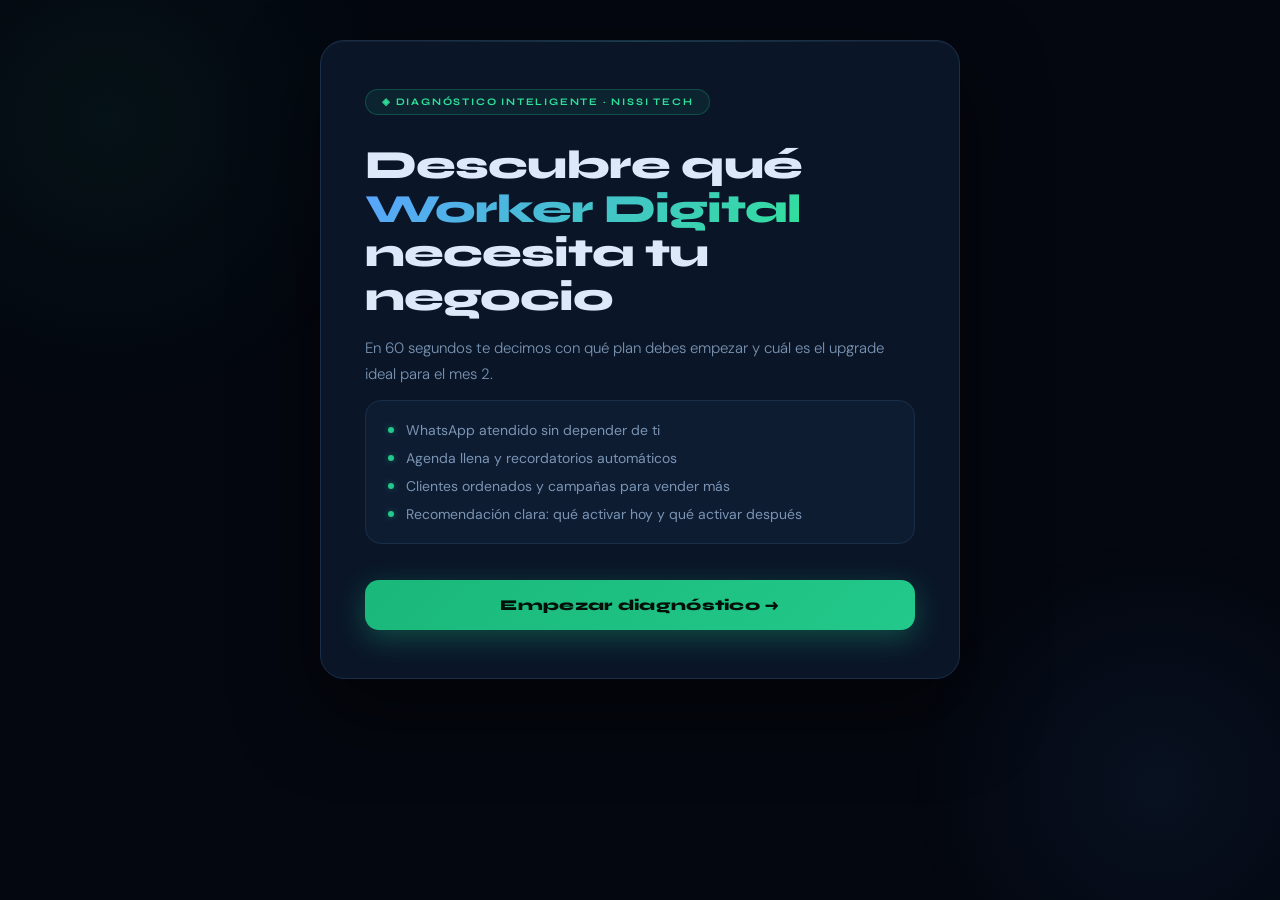
<file: diagnostico.html>
<!DOCTYPE html>
<html lang="es">
<head>
<meta charset="UTF-8">
<meta name="viewport" content="width=device-width, initial-scale=1.0">
<title>Diagnóstico Worker Digital · Nissi Tech</title>
<link rel="icon" href="assets/logonissitech.webp" type="image/webp">

<link href="https://fonts.googleapis.com/css2?family=Syne:wght@400;600;700;800&family=DM+Sans:ital,wght@0,300;0,400;0,500;1,400&display=swap" rel="stylesheet">
<style>
  :root {
    --bg: #04070f;
    --s1: #0a1628;
    --s2: #0e1c32;
    --s3: #12223c;
    --border: #1a2e48;
    --border2: #243d5e;
    --blue: #3d8ef5;
    --blue2: #5aa3ff;
    --green: #22c98a;
    --green2: #30e09a;
    --green-g: rgba(34,201,138,.15);
    --gold: #e8b84b;
    --purple: #a78bfa;
    --red: #ff5e7a;
    --text: #dde8f8;
    --text2: #7a94b3;
    --text3: #3d5570;
    --accent: #22c98a;
  }

  * { margin: 0; padding: 0; box-sizing: border-box; }

  body {
    background: var(--bg);
    color: var(--text);
    font-family: 'DM Sans', sans-serif;
    min-height: 100vh;
    display: flex;
    align-items: flex-start;
    justify-content: center;
    padding: 40px 20px 60px;
    overflow-x: hidden;
  }

  body::before {
    content: '';
    position: fixed;
    top: -20%;
    left: -15%;
    width: 600px;
    height: 600px;
    background: radial-gradient(circle, rgba(34,201,138,0.06) 0%, transparent 70%);
    pointer-events: none;
    z-index: 0; 
  }
  body::after {
    content: '';
    position: fixed;
    bottom: -15%;
    right: -10%;
    width: 500px;
    height: 500px;
    background: radial-gradient(circle, rgba(61,142,245,0.08) 0%, transparent 70%);
    pointer-events: none;
    z-index: 0;
  }

  .container {
    position: relative;
    z-index: 1;
    width: 100%;
    max-width: 640px;
  }

  /* PROGRESS */
  .progress-wrap { margin-bottom: 32px; display: none; }
  .progress-wrap.visible { display: block; }
  .progress-top {
    display: flex;
    justify-content: space-between;
    align-items: center;
    margin-bottom: 10px;
  }
  .progress-label {
    font-family: 'Syne', sans-serif;
    font-size: 11px;
    font-weight: 700;
    letter-spacing: .18em;
    text-transform: uppercase;
    color: var(--text3);
  }
  .progress-pct {
    font-family: 'Syne', sans-serif;
    font-size: 11px;
    font-weight: 700;
    color: var(--green);
  }
  .progress-bar { height: 3px; background: var(--s2); border-radius: 99px; overflow: hidden; }
  .progress-fill {
    height: 100%;
    background: linear-gradient(90deg, var(--green), var(--green2));
    border-radius: 99px;
    transition: width .5s cubic-bezier(.4,0,.2,1);
    width: 0%;
  }

  /* CARD */
  .card {
    background: var(--s1);
    border: 1px solid var(--border);
    border-radius: 24px;
    padding: 48px 44px;
    box-shadow: 0 32px 80px rgba(0,0,0,.5), inset 0 1px 0 rgba(255,255,255,.04);
    display: none;
    animation: fadeUp .4s cubic-bezier(.22,1,.36,1) both;
    position: relative;
    overflow: hidden;
  }
  .card::before {
    content: '';
    position: absolute;
    top: 0; left: 15%; right: 15%;
    height: 1px;
    background: linear-gradient(90deg, transparent, rgba(34,201,138,.2), transparent);
  }
  .card.active { display: block; }

  @keyframes fadeUp {
    from { opacity: 0; transform: translateY(18px); }
    to   { opacity: 1; transform: translateY(0); }
  }

  /* BADGE */
  .badge {
    display: inline-flex;
    align-items: center;
    gap: 7px;
    background: rgba(34,201,138,.08);
    border: 1px solid rgba(34,201,138,.25);
    border-radius: 99px;
    padding: 6px 16px;
    font-family: 'Syne', sans-serif;
    font-size: 10px;
    font-weight: 700;
    letter-spacing: .18em;
    text-transform: uppercase;
    color: var(--green2);
    margin-bottom: 28px;
  }

  /* INTRO */
  h1 {
    font-family: 'Syne', sans-serif;
    font-size: clamp(26px, 5vw, 40px);
    font-weight: 800;
    line-height: 1.1;
    letter-spacing: -.025em;
    margin-bottom: 16px;
    color: var(--text);
  }
  h1 em {
    font-style: normal;
    background: linear-gradient(135deg, var(--blue2), var(--green2));
    -webkit-background-clip: text;
    -webkit-text-fill-color: transparent;
    background-clip: text;
  }

  .sub {
    font-size: 15px;
    line-height: 1.75;
    color: var(--text2);
    margin-bottom: 12px;
    font-weight: 300;
  }

  .sub-time {
    font-family: 'Syne', sans-serif;
    font-size: 13px;
    font-weight: 700;
    color: var(--green);
    margin-bottom: 28px;
  }

  .bullets {
    list-style: none;
    display: flex;
    flex-direction: column;
    gap: 10px;
    margin-bottom: 36px;
    padding: 20px 22px;
    background: var(--s2);
    border: 1px solid var(--border);
    border-radius: 16px;
  }
  .bullets li {
    display: flex;
    align-items: center;
    gap: 12px;
    font-size: 14px;
    color: var(--text2);
  }
  .bullets li::before {
    content: '';
    width: 6px; height: 6px;
    border-radius: 50%;
    background: var(--green);
    flex-shrink: 0;
    box-shadow: 0 0 6px rgba(34,201,138,.4);
  }

  /* QUESTION */
  .q-eyebrow {
    font-family: 'Syne', sans-serif;
    font-size: 10px;
    font-weight: 700;
    letter-spacing: .2em;
    text-transform: uppercase;
    color: var(--green);
    margin-bottom: 12px;
  }
  h2 {
    font-family: 'Syne', sans-serif;
    font-size: clamp(18px, 3.5vw, 26px);
    font-weight: 800;
    line-height: 1.2;
    letter-spacing: -.02em;
    margin-bottom: 8px;
    color: var(--text);
  }
  .q-helper {
    font-size: 13px;
    color: var(--text3);
    margin-bottom: 24px;
  }

  /* OPTIONS */
  .options { display: flex; flex-direction: column; gap: 9px; margin-bottom: 28px; }

  .option {
    position: relative;
    padding: 14px 18px;
    background: var(--s2);
    border: 1px solid var(--border);
    border-radius: 14px;
    cursor: pointer;
    display: flex;
    align-items: flex-start;
    gap: 12px;
    transition: all .2s ease;
    user-select: none;
  }
  .option:hover {
    border-color: rgba(34,201,138,.35);
    background: rgba(34,201,138,.04);
    transform: translateX(3px);
  }
  .option.selected {
    border-color: var(--green);
    background: rgba(34,201,138,.07);
  }
  .option.selected .opt-dot {
    background: var(--green);
    border-color: var(--green);
    box-shadow: 0 0 0 3px rgba(34,201,138,.2);
  }
  .option.selected .opt-dot::after { opacity: 1; }

  /* Single select style */
  .option.single .opt-dot { border-radius: 50%; }

  .opt-dot {
    width: 20px; height: 20px; min-width: 20px;
    border-radius: 5px;
    border: 2px solid var(--border2);
    margin-top: 2px;
    position: relative;
    transition: all .2s ease;
    flex-shrink: 0;
  }
  .opt-dot::after {
    content: '✓';
    position: absolute;
    top: 50%; left: 50%;
    transform: translate(-50%,-50%);
    font-size: 11px;
    font-weight: 900;
    color: #04100a;
    opacity: 0;
    transition: opacity .2s;
    line-height: 1;
  }
  .opt-text { flex: 1; font-size: 14px; line-height: 1.45; color: var(--text); }
  .opt-emoji { font-size: 18px; margin-top: 1px; flex-shrink: 0; }

  /* Note under option */
  .opt-note {
    font-size: 11px;
    color: var(--text3);
    margin-top: 3px;
    font-style: italic;
  }

  /* INFO NOTE */
  .info-note {
    background: rgba(34,201,138,.05);
    border: 1px solid rgba(34,201,138,.15);
    border-radius: 10px;
    padding: 12px 16px;
    font-size: 12.5px;
    color: var(--text2);
    margin-top: -12px;
    margin-bottom: 24px;
    line-height: 1.6;
  }

  /* FIELDS */
  .fields { display: grid; grid-template-columns: 1fr 1fr; gap: 14px; margin-bottom: 28px; }
  .field { display: flex; flex-direction: column; gap: 7px; }
  .field.full { grid-column: 1 / -1; }
  .field label {
    font-family: 'Syne', sans-serif;
    font-size: 10px;
    font-weight: 700;
    letter-spacing: .14em;
    text-transform: uppercase;
    color: var(--text3);
  }
  .field input, .field select {
    background: var(--s2);
    border: 1px solid var(--border);
    border-radius: 12px;
    padding: 13px 16px;
    color: var(--text);
    font-family: 'DM Sans', sans-serif;
    font-size: 15px;
    outline: none;
    transition: border-color .2s, box-shadow .2s;
    -webkit-appearance: none;
  }
  .field input:focus, .field select:focus {
    border-color: var(--green);
    box-shadow: 0 0 0 3px rgba(34,201,138,.1);
  }
  .field input::placeholder { color: var(--text3); }
  .field select option { background: var(--s1); }
  .field input.error, .field select.error { border-color: var(--red) !important; }
  .field-error { font-size: 12px; color: var(--red); display: none; }
  .field-error.visible { display: block; }
  .field-optional { font-size: 10px; color: var(--text3); font-style: italic; }

  /* BUTTONS */
  .btn {
    width: 100%;
    padding: 16px 24px;
    border-radius: 14px;
    border: none;
    font-family: 'Syne', sans-serif;
    font-size: 15px;
    font-weight: 800;
    cursor: pointer;
    letter-spacing: .02em;
    transition: all .2s ease;
  }
  .btn-primary {
    background: linear-gradient(135deg, #1ab87a, #22c98a);
    color: #03100a;
    box-shadow: 0 8px 28px rgba(34,201,138,.3);
  }
  .btn-primary:hover { transform: translateY(-2px); box-shadow: 0 12px 36px rgba(34,201,138,.45); }
  .btn-primary:active { transform: translateY(0); }
  .btn-primary:disabled { opacity: .35; cursor: not-allowed; transform: none; box-shadow: none; }

  .btn-wa {
    display: flex; align-items: center; justify-content: center; gap: 10px;
    background: linear-gradient(135deg, #25d366, #128c3e);
    color: white;
    box-shadow: 0 8px 24px rgba(37,211,102,.3);
    text-decoration: none;
    margin-top: 10px;
  }
  .btn-wa:hover { transform: translateY(-2px); box-shadow: 0 12px 32px rgba(37,211,102,.4); }

  .btn-ghost {
    background: transparent;
    border: 1px solid var(--border);
    color: var(--text2);
    font-family: 'DM Sans', sans-serif;
    font-weight: 400;
    font-size: 13px;
    margin-top: 10px;
  }
  .btn-ghost:hover { border-color: var(--green); color: var(--text); }

  /* RESULT */
  .res-label {
    font-family: 'Syne', sans-serif;
    font-size: 10px;
    font-weight: 700;
    letter-spacing: .2em;
    text-transform: uppercase;
    color: var(--text3);
    margin-bottom: 6px;
  }

  .res-plan-name {
    font-family: 'Syne', sans-serif;
    font-size: clamp(28px, 6vw, 44px);
    font-weight: 800;
    line-height: 1;
    letter-spacing: -.03em;
    margin-bottom: 6px;
  }
  .res-plan-name .green { background: linear-gradient(135deg, var(--green), var(--green2)); -webkit-background-clip: text; -webkit-text-fill-color: transparent; background-clip: text; }

  .res-because {
    font-family: 'Syne', sans-serif;
    font-size: 12px;
    font-weight: 700;
    letter-spacing: .16em;
    text-transform: uppercase;
    color: var(--text3);
    margin: 20px 0 10px;
  }

  .res-checks { display: flex; flex-direction: column; gap: 8px; margin-bottom: 24px; }
  .res-check {
    display: flex; align-items: center; gap: 10px;
    font-size: 14px; color: var(--text2);
  }
  .res-check::before { content: '✔'; color: var(--green); font-weight: 700; font-size: 13px; flex-shrink: 0; }

  .res-workers { display: flex; flex-direction: column; gap: 16px; margin-bottom: 24px; }
  .res-worker {
    background: var(--s2);
    border: 1px solid var(--border);
    border-radius: 14px;
    padding: 16px 18px;
  }
  .res-worker-name {
    font-family: 'Syne', sans-serif;
    font-size: 13px;
    font-weight: 800;
    color: var(--text);
    margin-bottom: 8px;
    display: flex;
    align-items: center;
    gap: 8px;
  }
  .res-worker-features { display: flex; flex-direction: column; gap: 5px; }
  .res-worker-features span {
    font-size: 12.5px;
    color: var(--text2);
    display: flex;
    align-items: center;
    gap: 8px;
  }
  .res-worker-features span::before { content: '·'; color: var(--green); font-weight: 700; }

  /* Price box */
  .res-price-box {
    background: var(--s2);
    border: 1px solid var(--border);
    border-radius: 16px;
    padding: 18px 22px;
    margin-bottom: 20px;
  }
  .res-price-row { display: flex; justify-content: space-between; align-items: center; padding: 6px 0; }
  .res-price-row:not(:last-child) { border-bottom: 1px solid var(--border); }
  .res-price-label { font-size: 12px; color: var(--text2); }
  .res-price-val {
    font-family: 'Syne', sans-serif;
    font-size: 16px;
    font-weight: 800;
    color: var(--text);
    display: flex;
    align-items: center;
    gap: 8px;
  }
  .res-price-old {
    font-size: 12px;
    font-weight: 400;
    color: var(--text3);
    text-decoration: line-through;
  }
  .res-promo-badge {
    font-family: 'Syne', sans-serif;
    font-size: 9px;
    font-weight: 700;
    letter-spacing: .1em;
    text-transform: uppercase;
    color: var(--green);
    background: rgba(34,201,138,.1);
    border: 1px solid rgba(34,201,138,.25);
    padding: 3px 8px;
    border-radius: 99px;
  }

  /* Upgrade box */
  .upgrade-box {
    border: 1px solid rgba(91,163,255,.2);
    background: rgba(61,142,245,.04);
    border-radius: 16px;
    padding: 18px 20px;
    margin-bottom: 20px;
  }
  .upgrade-title {
    font-family: 'Syne', sans-serif;
    font-size: 11px;
    font-weight: 700;
    letter-spacing: .16em;
    text-transform: uppercase;
    color: var(--blue2);
    margin-bottom: 10px;
    display: flex;
    align-items: center;
    gap: 8px;
  }
  .upgrade-text { font-size: 13px; color: var(--text2); line-height: 1.7; }
  .upgrade-text strong { color: var(--blue2); }

  /* Complements */
  .complements {
    display: flex;
    gap: 10px;
    flex-wrap: wrap;
    margin-bottom: 20px;
  }
  .complement-tag {
    background: var(--s2);
    border: 1px solid var(--border);
    border-radius: 10px;
    padding: 8px 14px;
    font-size: 12.5px;
    color: var(--text2);
    display: flex;
    flex-direction: column;
    gap: 2px;
    flex: 1;
    min-width: 120px;
  }
  .complement-tag strong {
    font-family: 'Syne', sans-serif;
    font-size: 12px;
    font-weight: 700;
    color: var(--text);
  }
  .complement-tag span { font-size: 11px; color: var(--text3); }

  /* Emotional close */
  .emotional-close {
    text-align: center;
    font-size: 14px;
    color: var(--text2);
    margin-bottom: 24px;
    line-height: 1.7;
    padding: 18px;
    background: var(--s2);
    border-radius: 14px;
    border: 1px solid var(--border);
  }
  .emotional-close strong { color: var(--text); font-family: 'Syne', sans-serif; }

  /* Social proof */
  .social-proof {
    text-align: center;
    font-size: 12px;
    color: var(--text3);
    margin-top: 12px;
    font-style: italic;
  }

  /* Legal */
  .legal-box {
    margin-top: 20px;
    padding: 14px 18px;
    background: rgba(255,255,255,.02);
    border: 1px solid rgba(255,255,255,.05);
    border-radius: 12px;
    font-size: 11.5px;
    color: var(--text3);
    line-height: 1.65;
  }
  .legal-box strong { color: rgba(221,232,248,.5); }

  .divider { height: 1px; background: var(--border); margin: 24px 0; }

  @media (max-width: 560px) {
    body { padding: 24px 16px 48px; }
    .card { padding: 30px 22px; }
    .fields { grid-template-columns: 1fr; }
    .complements { flex-direction: column; }
  }
</style>
</head>
<body>
<div class="container">
  <div class="progress-wrap" id="progressWrap">
    <div class="progress-top">
      <div class="progress-label">Paso <span id="stepLabel">1</span> de 6</div>
      <div class="progress-pct" id="progressPct">0%</div>
    </div>
    <div class="progress-bar"><div class="progress-fill" id="progressFill"></div></div>
  </div>

  <!-- INTRO -->
  <div class="card active" id="step0">
    <div class="badge">◈ Diagnóstico inteligente · Nissi Tech</div>
    <h1>Descubre qué <em>Worker Digital</em> necesita tu negocio</h1>
    <p class="sub">En 60 segundos te decimos con qué plan debes empezar y cuál es el upgrade ideal para el mes 2.</p>
    <ul class="bullets">
      <li>WhatsApp atendido sin depender de ti</li>
      <li>Agenda llena y recordatorios automáticos</li>
      <li>Clientes ordenados y campañas para vender más</li>
      <li>Recomendación clara: qué activar hoy y qué activar después</li>
    </ul>
    <button class="btn btn-primary" onclick="goTo(1)">Empezar diagnóstico →</button>
  </div>

  <!-- Q1: Fricción principal -->
  <div class="card" id="step1">
    <div class="q-eyebrow">Paso 1 · Fricción principal</div>
    <h2>¿Qué te está frenando hoy?</h2>
    <p class="q-helper">Selecciona todas las que apliquen a tu negocio.</p>
    <div class="options" id="q1opts">
      <div class="option" onclick="selectOpt(this,'q1','sofi_wa')">
        <span class="opt-emoji">💬</span>
        <div><div class="opt-text">No alcanzo a responder WhatsApp a tiempo</div></div>
        <div class="opt-dot"></div>
      </div>
      <div class="option" onclick="selectOpt(this,'q1','sofi_citas')">
        <span class="opt-emoji">📅</span>
        <div><div class="opt-text">Se me pasan citas / la gente no llega</div></div>
        <div class="opt-dot"></div>
      </div>
      <div class="option" onclick="selectOpt(this,'q1','tim')">
        <span class="opt-emoji">🔄</span>
        <div><div class="opt-text">Tengo clientes que preguntan y no vuelven</div></div>
        <div class="opt-dot"></div>
      </div>
      <div class="option" onclick="selectOpt(this,'q1','valery')">
        <span class="opt-emoji">📊</span>
        <div><div class="opt-text">Tengo muchos chats y todo es un desorden</div></div>
        <div class="opt-dot"></div>
      </div>
      <div class="option" onclick="selectOpt(this,'q1','max')">
        <span class="opt-emoji">📈</span>
        <div><div class="opt-text">Quiero entender qué funciona y qué no para crecer</div></div>
        <div class="opt-dot"></div>
      </div>
      <div class="option" onclick="selectOpt(this,'q1','luke')">
        <span class="opt-emoji">📞</span>
        <div><div class="opt-text">Pierdo llamadas por no contestar</div></div>
        <div class="opt-dot"></div>
      </div>
      <div class="option" onclick="selectOpt(this,'q1','unsure')">
        <span class="opt-emoji">🤔</span>
        <div><div class="opt-text">No estoy seguro</div></div>
        <div class="opt-dot"></div>
      </div>
    </div>
    <button class="btn btn-primary" id="btn1" disabled onclick="goTo(2)">Continuar →</button>
  </div>

  <!-- Q2: Impacto real -->
  <div class="card" id="step2">
    <div class="q-eyebrow">Paso 2 · Impacto real</div>
    <h2>¿Qué está pasando por culpa de eso?</h2>
    <p class="q-helper">Selecciona todas las que se apliquen ahora mismo.</p>
    <div class="options" id="q2opts">
      <div class="option" onclick="selectOpt(this,'q2','ventas')">
        <span class="opt-emoji">💸</span>
        <div class="opt-text">Estoy perdiendo ventas</div>
        <div class="opt-dot"></div>
      </div>
      <div class="option" onclick="selectOpt(this,'q2','agenda')">
        <span class="opt-emoji">📅</span>
        <div class="opt-text">Mi agenda no se llena como debería</div>
        <div class="opt-dot"></div>
      </div>
      <div class="option" onclick="selectOpt(this,'q2','saturado')">
        <span class="opt-emoji">😩</span>
        <div class="opt-text">Mi equipo está saturado</div>
        <div class="opt-dot"></div>
      </div>
      <div class="option" onclick="selectOpt(this,'q2','dependencia')">
        <span class="opt-emoji">🔒</span>
        <div class="opt-text">Todo depende de mí, no puedo desconectarme</div>
        <div class="opt-dot"></div>
      </div>
      <div class="option" onclick="selectOpt(this,'q2','control')">
        <span class="opt-emoji">🌀</span>
        <div class="opt-text">No tengo control del negocio / no sé qué está pasando</div>
        <div class="opt-dot"></div>
      </div>
    </div>
    <button class="btn btn-primary" id="btn2" disabled onclick="goTo(3)">Continuar →</button>
  </div>

  <!-- Q3: Objetivo -->
  <div class="card" id="step3">
    <div class="q-eyebrow">Paso 3 · Tu objetivo</div>
    <h2>¿Qué quieres lograr en 3 meses?</h2>
    <p class="q-helper">Puedes marcar más de uno — todos cuentan para tu diagnóstico.</p>
    <div class="options" id="q3opts">
      <div class="option" onclick="selectOpt(this,'q3','agenda')">
        <span class="opt-emoji">📆</span>
        <div class="opt-text">Llenar mi agenda de forma constante</div>
        <div class="opt-dot"></div>
      </div>
      <div class="option" onclick="selectOpt(this,'q3','campanas')">
        <span class="opt-emoji">🚀</span>
        <div class="opt-text">Vender más con campañas por WhatsApp</div>
        <div class="opt-dot"></div>
      </div>
      <div class="option" onclick="selectOpt(this,'q3','orden')">
        <span class="opt-emoji">🗂️</span>
        <div class="opt-text">Tener orden y memoria de clientes (CRM)</div>
        <div class="opt-dot"></div>
      </div>
      <div class="option" onclick="selectOpt(this,'q3','datos')">
        <span class="opt-emoji">📊</span>
        <div class="opt-text">Entender qué mejorar para crecer (precios / horarios / servicios)</div>
        <div class="opt-dot"></div>
      </div>
      <div class="option" onclick="selectOpt(this,'q3','llamadas')">
        <span class="opt-emoji">📞</span>
        <div class="opt-text">No perder llamadas y agendar también por teléfono</div>
        <div class="opt-dot"></div>
      </div>
    </div>
    <button class="btn btn-primary" id="btn3" disabled onclick="goTo(4)">Continuar →</button>
  </div>

  <!-- Q4: CRM -->
  <div class="card" id="step4">
    <div class="q-eyebrow">Paso 4 · Organización</div>
    <h2>¿Dónde tienes organizada tu base de clientes hoy?</h2>
    <p class="q-helper">Una sola respuesta.</p>
    <div class="options" id="q4opts">
      <div class="option single" onclick="selectSingle(this,'q4','crm')">
        <span class="opt-emoji">✅</span>
        <div class="opt-text">Ya tengo CRM (Kommo / HubSpot / Excel / otro)</div>
        <div class="opt-dot"></div>
      </div>
      <div class="option single" onclick="selectSingle(this,'q4','sheets')">
        <span class="opt-emoji">📋</span>
        <div class="opt-text">Tengo algo en Sheets pero es incompleto</div>
        <div class="opt-dot"></div>
      </div>
      <div class="option single" onclick="selectSingle(this,'q4','nada')">
        <span class="opt-emoji">💬</span>
        <div class="opt-text">No tengo nada: todo está en WhatsApp</div>
        <div class="opt-dot"></div>
      </div>
    </div>
    <div class="info-note">💡 Si no tienes CRM, lo creamos por ti en Notion o Sheets — simple y funcional.</div>
    <button class="btn btn-primary" id="btn4" disabled onclick="goTo(5)">Continuar →</button>
  </div>

  <!-- Q5: Campañas -->
  <div class="card" id="step5">
    <div class="q-eyebrow">Paso 5 · Campañas</div>
    <h2>¿Quieres enviar promociones por WhatsApp a tu base?</h2>
    <p class="q-helper">Una sola respuesta.</p>
    <div class="options" id="q5opts">
      <div class="option single" onclick="selectSingle(this,'q5','si_campanas')">
        <span class="opt-emoji">🔥</span>
        <div class="opt-text">Sí, quiero campañas cada mes</div>
        <div class="opt-dot"></div>
      </div>
      <div class="option single" onclick="selectSingle(this,'q5','si_ocasional')">
        <span class="opt-emoji">💡</span>
        <div class="opt-text">Sí, pero solo cuando haya promo o mes bajo</div>
        <div class="opt-dot"></div>
      </div>
      <div class="option single" onclick="selectSingle(this,'q5','no')">
        <span class="opt-emoji">⏸️</span>
        <div class="opt-text">No por ahora</div>
        <div class="opt-dot"></div>
      </div>
    </div>
    <button class="btn btn-primary" id="btn5" disabled onclick="goTo(6)">Continuar →</button>
  </div>

  <!-- DATOS -->
  <div class="card" id="step6">
    <div class="q-eyebrow">Último paso · Tus datos</div>
    <h2>¿A quién le mostramos el resultado?</h2>
    <p class="q-helper">Tu diagnóstico personalizado está listo. Solo necesitamos esto para mostrártelo.</p>
    <div class="fields">
      <div class="field">
        <label>Nombre *</label>
        <input type="text" id="fname" placeholder="Tu nombre" oninput="clearErr('fname')" />
        <span class="field-error" id="err-fname">Por favor ingresa tu nombre</span>
      </div>
      <div class="field">
        <label>WhatsApp *</label>
        <input type="tel" id="fwa" placeholder="+1 999 000 000" oninput="clearErr('fwa')" />
        <span class="field-error" id="err-fwa">Ingresa tu número de WhatsApp</span>
      </div>
      <div class="field full">
        <label>Rubro del negocio *</label>
        <input type="text" id="frubro" placeholder="Ej: Clínica, Restaurante, Salón..." oninput="clearErr('frubro')" />
        <span class="field-error" id="err-frubro">Cuéntanos el rubro de tu negocio</span>
      </div>
      <div class="field full">
        <label>¿Cuántos mensajes o llamadas recibes por día? *</label>
        <select id="fvolumen" onchange="clearErr('fvolumen')">
          <option value="" disabled selected>Selecciona un rango</option>
          <option value="bajo">1 a 20</option>
          <option value="medio">20 a 50</option>
          <option value="alto">50 a 150</option>
          <option value="muyalto">150 a 500</option>
          <option value="masivo">Más de 500</option>
        </select>
        <span class="field-error" id="err-fvolumen">Selecciona un rango de volumen</span>
      </div>
      <div class="field full">
        <label>Email <span class="field-optional">(opcional)</span></label>
        <input type="email" id="femail" placeholder="tu@email.com" />
      </div>
    </div>
    <button class="btn btn-primary" onclick="showResult()">Ver mi resultado →</button>
    <button class="btn btn-ghost" onclick="goTo(5)">← Volver</button>
  </div>

  <!-- RESULT -->
  <div class="card" id="step7">
    <div id="resultContent"></div>
  </div>
</div>

<script>
  const answers = { q1: [], q2: [], q3: [], q4: null, q5: null };

  const TOTAL_STEPS = 6;

  function goTo(step) {
    document.querySelectorAll('.card').forEach(c => c.classList.remove('active'));
    document.getElementById('step' + step).classList.add('active');
    const wrap = document.getElementById('progressWrap');
    if (step === 0) { wrap.classList.remove('visible'); return; }
    wrap.classList.add('visible');
    const pct = Math.round((step / TOTAL_STEPS) * 100);
    document.getElementById('progressFill').style.width = pct + '%';
    document.getElementById('progressPct').textContent = pct + '%';
    document.getElementById('stepLabel').textContent = step <= TOTAL_STEPS ? step : TOTAL_STEPS;
    window.scrollTo({ top: 0, behavior: 'smooth' });
  }

  function selectOpt(el, qKey, val) {
    if (el.classList.contains('selected')) {
      el.classList.remove('selected');
      answers[qKey] = answers[qKey].filter(v => v !== val);
    } else {
      el.classList.add('selected');
      if (!answers[qKey].includes(val)) answers[qKey].push(val);
    }
    const btnMap = { q1:'btn1', q2:'btn2', q3:'btn3' };
    if (btnMap[qKey]) {
      document.getElementById(btnMap[qKey]).disabled = answers[qKey].length === 0;
    }
  }

  function selectSingle(el, qKey, val) {
    document.querySelectorAll('#q' + qKey.replace('q','') + 'opts .option').forEach(o => o.classList.remove('selected'));
    el.classList.add('selected');
    answers[qKey] = val;
    const btnMap = { q4:'btn4', q5:'btn5' };
    if (btnMap[qKey]) document.getElementById(btnMap[qKey]).disabled = false;
  }

  function clearErr(id) {
    const el = document.getElementById(id);
    const err = document.getElementById('err-' + id);
    if (el) el.classList.remove('error');
    if (err) err.classList.remove('visible');
  }

  function showErr(id, msg) {
    const el = document.getElementById(id);
    const err = document.getElementById('err-' + id);
    if (el) el.classList.add('error');
    if (err) { if (msg) err.textContent = msg; err.classList.add('visible'); }
  }

  function validateForm() {
    let valid = true;
    const fname   = document.getElementById('fname').value.trim();
    const fwa     = document.getElementById('fwa').value.trim();
    const frubro  = document.getElementById('frubro').value.trim();
    const fvolumen= document.getElementById('fvolumen').value;
    if (!fname)    { showErr('fname'); valid = false; }
    if (!fwa || fwa.replace(/\D/g,'').length < 7) { showErr('fwa','Ingresa un número válido'); valid = false; }
    if (!frubro)   { showErr('frubro'); valid = false; }
    if (!fvolumen) { showErr('fvolumen'); valid = false; }
    return valid;
  }

  function diagnose() {
    const q1 = answers.q1;
    const q2 = answers.q2;
    const q3 = answers.q3;
    const q4 = answers.q4;
    const q5 = answers.q5;
    const vol = document.getElementById('fvolumen').value;

    let sofi = 0, valery = 0, max = 0, tim = false, luke = false;

    // Q1 scoring
    if (q1.includes('sofi_wa') || q1.includes('sofi_citas') || q1.includes('unsure')) sofi += 3;
    if (q1.includes('valery')) { sofi += 2; valery += 3; }
    if (q1.includes('max'))    { sofi += 1; max += 3; }
    if (q1.includes('tim'))    tim = true;
    if (q1.includes('luke'))   luke = true;

    // Q2
    if (q2.includes('saturado') || q2.includes('dependencia')) { sofi += 2; valery += 1; }
    if (q2.includes('control')) max += 2;
    if (q2.includes('ventas') || q2.includes('agenda')) sofi += 1;

    // Q3
    if (q3.includes('agenda'))   sofi += 2;
    if (q3.includes('campanas')) tim = true;
    if (q3.includes('orden'))    { valery += 2; sofi += 1; }
    if (q3.includes('datos'))    max += 3;
    if (q3.includes('llamadas')) luke = true;

    // Q4 — CRM
    if (q4 === 'nada' || q4 === 'sheets') valery += 2;

    // Q5 — Campañas
    if (q5 === 'si_campanas' || q5 === 'si_ocasional') tim = true;

    // Volume
    if (vol === 'alto' || vol === 'muyalto' || vol === 'masivo') { valery += 2; max += 1; }
    if (vol === 'masivo') max += 2;

    // Determine plan level
    let plan = 'sofi';
    if (sofi > 0 && (valery >= 2 || max >= 3)) plan = 'completo';
    else if (sofi > 0 && valery >= 1) plan = 'sofi_valery';

    return { plan, tim, luke, sofi, valery, max };
  }

  function showResult() {
    if (!validateForm()) {
      const firstErr = document.querySelector('.field input.error, .field select.error');
      if (firstErr) firstErr.scrollIntoView({ behavior: 'smooth', block: 'center' });
      return;
    }

    const name = document.getElementById('fname').value.trim();
    const wa   = document.getElementById('fwa').value.trim();
    const { plan, tim, luke } = diagnose();

    // Submit silently
    fetch('https://formspree.io/f/mreavzny', {
      method: 'POST',
      headers: { 'Content-Type': 'application/json', 'Accept': 'application/json' },
      body: JSON.stringify({
        nombre: name,
        whatsapp: wa,
        email: document.getElementById('femail').value,
        rubro: document.getElementById('frubro').value,
        volumen: document.getElementById('fvolumen').value,
        q1: answers.q1.join(', '),
        q2: answers.q2.join(', '),
        q3: answers.q3.join(', '),
        q4: answers.q4,
        q5: answers.q5,
        plan_recomendado: plan,
        _subject: `Diagnóstico Worker · ${name}`
      })
    }).catch(() => {});

    const waConsulta = `https://wa.me/51982247314?text=${encodeURIComponent('Hola, acabo de completar el diagnóstico y quiero activar mi plan recomendado.')}`;
    const firstName = name.charAt(0).toUpperCase() + name.slice(1);

    const PLANS = {
      sofi: {
        title: 'Plan Sofi',
        tagline: 'Nivel 1 — Base',
        checks: [
          'Responder WhatsApp al instante, 24/7',
          'Llenar la agenda automáticamente',
          'Eliminar citas perdidas con recordatorios',
          'Liberar tu tiempo de tareas repetitivas',
        ],
        story: 'Primero resolvemos el caos (Sofi)',
        workers: [
          { name: 'Sofi', color: '#a78bfa', emoji: '💜', features: ['Responde WhatsApp 24/7','Agenda citas automáticamente','Confirma y recuerda citas','Permite reprogramar','Reporte diario'] }
        ],
        precio_normal: '$135 / mes',
        precio_promo: null,
        precio_promo_old: null,
        upgrade: {
          mes: 2,
          plan: 'Sofi + Valery',
          precio: '$185 USD',
          desc: 'Cuando quieras orden y memoria de clientes, Valery conecta tu CRM y da contexto a cada conversación.'
        }
      },
      sofi_valery: {
        title: 'Sofi + Valery',
        tagline: 'Nivel 2 — Recomendado',
        checks: [
          'Responder WhatsApp al instante',
          'Llenar agenda automáticamente',
          'Evitar que se pierdan citas',
          'Organizar tu base de clientes',
          'Atender con información clara y contexto',
        ],
        story: 'Primero resolvemos el caos (Sofi) → Luego damos orden y memoria (Valery)',
        workers: [
          { name: 'Sofi', color: '#a78bfa', emoji: '💜', features: ['Responde WhatsApp 24/7','Agenda citas automáticamente','Confirma y recuerda citas','Permite reprogramar','Reporte diario'] },
          { name: 'Valery', color: '#e8b84b', emoji: '💛', features: ['CRM conectado o embebido (Notion o Sheets)','Historial completo por cliente','Etiquetas e intereses','Atención personalizada','Base de datos organizada'] }
        ],
        precio_normal: '$235 / mes',
        precio_promo: '$185 / mes',
        precio_promo_old: '$235',
        upgrade: {
          mes: 2,
          plan: 'Sofi + Valery + Max',
          precio: '$240 USD',
          desc: 'Max analiza qué servicios convierten, qué horarios pierden clientes y qué precios no funcionan — para que crezcas con datos reales.'
        }
      },
      completo: {
        title: 'Sofi + Valery + Max',
        tagline: 'Nivel 3 — Plan Completo',
        checks: [
          'Atención y agenda automática 24/7',
          'CRM y orden de clientes',
          'Análisis de qué servicios convierten',
          'Detección de horarios y precios que no funcionan',
          'Decisiones basadas en datos reales',
        ],
        story: 'Resolvemos el caos + damos orden + analizamos para crecer',
        workers: [
          { name: 'Sofi', color: '#a78bfa', emoji: '💜', features: ['Responde WhatsApp 24/7','Agenda citas automáticamente','Confirma y recuerda citas'] },
          { name: 'Valery', color: '#e8b84b', emoji: '💛', features: ['CRM conectado','Historial completo por cliente','Base de datos organizada'] },
          { name: 'Max', color: '#22c98a', emoji: '💚', features: ['Qué servicios convierten','Qué horarios pierden clientes','Qué precios no funcionan','Qué campañas dieron resultado','Te recomienda qué cambiar'] }
        ],
        precio_normal: '$335 / mes',
        precio_promo: '$240 / mes',
        precio_promo_old: '$335',
        upgrade: null,
        max_note: '* Max aplica desde el 2do mes — necesita al menos un mes de datos para encontrar patrones y hacer recomendaciones útiles.'
      }
    };

    const p = PLANS[plan];

    const upgradeBox = p.upgrade ? `
      <div class="upgrade-box">
        <div class="upgrade-title">⭐ Upgrade mes ${p.upgrade.mes}</div>
        <div class="upgrade-text">
          Activar <strong>${p.upgrade.plan}</strong> — ${p.upgrade.desc}<br><br>
          <strong>Promo mes ${p.upgrade.mes}:</strong> ${p.upgrade.plan} por <strong>${p.upgrade.precio}</strong>
        </div>
      </div>` : '';

    const complementsBlock = (tim || luke) ? `
      <div class="res-label" style="margin-bottom:10px;">Complementos para tu plan</div>
      <div class="complements">
        ${tim ? `<div class="complement-tag"><strong>Tim 💬</strong><span>Campañas y reactivación</span><span style="color:var(--green);font-weight:700;">Desde $130 / campaña</span></div>` : ''}
        ${luke ? `<div class="complement-tag"><strong>Luke 📞</strong><span>Llamadas automáticas</span><span style="color:var(--red);font-weight:700;">Desde $90 / mes</span></div>` : ''}
      </div>` : '';

    const priceRow = p.precio_promo ? `
      <div class="res-price-row">
        <div class="res-price-label">Precio normal</div>
        <div class="res-price-val res-price-old">${p.precio_normal}</div>
      </div>
      <div class="res-price-row">
        <div class="res-price-label">🔥 Promoción activa</div>
        <div class="res-price-val">${p.precio_promo} <span class="res-promo-badge">Promo</span></div>
      </div>` :
      `<div class="res-price-row">
        <div class="res-price-label">Mensualidad</div>
        <div class="res-price-val">${p.precio_normal}</div>
      </div>`;

    const maxNote = p.max_note ? `<p style="font-size:11.5px;color:var(--text3);margin-bottom:20px;font-style:italic;">${p.max_note}</p>` : '';

    document.getElementById('resultContent').innerHTML = `
      <div class="res-label">Tu plan recomendado hoy</div>
      <div class="res-plan-name"><span class="green">${p.title}</span></div>
      <div style="font-size:13px;color:var(--text3);margin-bottom:20px;">${p.tagline}</div>

      <div class="res-because">Porque hoy tu negocio necesita:</div>
      <div class="res-checks">
        ${p.checks.map(c => `<div class="res-check">${c}</div>`).join('')}
      </div>

      <div style="font-size:13px;color:var(--text2);margin-bottom:20px;font-style:italic;">${p.story}</div>

      <div class="res-label" style="margin-bottom:10px;">Qué incluye</div>
      <div class="res-workers">
        ${p.workers.map(w => `
          <div class="res-worker">
            <div class="res-worker-name"><span style="color:${w.color}">${w.emoji} ${w.name}</span></div>
            <div class="res-worker-features">
              ${w.features.map(f => `<span>${f}</span>`).join('')}
            </div>
          </div>`).join('')}
      </div>

      ${maxNote}

      <div class="res-label" style="margin-bottom:10px;">Precio</div>
      <div class="res-price-box">${priceRow}</div>

      ${upgradeBox}
      ${complementsBlock}

      <div class="emotional-close">
        <strong>${firstName}, tu negocio ya tiene clientes.</strong><br>
        Ahora necesita sistema para crecer.<br>
        ${plan === 'sofi' ? 'Empieza con Sofi. Activa Valery el segundo mes.' : ''}
        ${plan === 'sofi_valery' ? 'Empieza con Sofi + Valery. Activa Max el segundo mes.' : ''}
        ${plan === 'completo' ? 'Empieza con Sofi + Valery. Max se activa el segundo mes con tus primeros datos.' : ''}
      </div>

      <button class="btn btn-primary" onclick="window.open('https://calendly.com/marialecont340/30min','_blank')">
        Activar mi plan recomendado →
      </button>
      <p style="text-align:center;font-size:12px;color:var(--text3);margin-top:10px;">
        Te contactamos por WhatsApp para dejarlo funcionando.
      </p>

      <a href="${waConsulta}" target="_blank" class="btn btn-wa">
        <svg width="20" height="20" viewBox="0 0 24 24" fill="white"><path d="M17.472 14.382c-.297-.149-1.758-.867-2.03-.967-.273-.099-.471-.148-.67.15-.197.297-.767.966-.94 1.164-.173.199-.347.223-.644.075-.297-.15-1.255-.463-2.39-1.475-.883-.788-1.48-1.761-1.653-2.059-.173-.297-.018-.458.13-.606.134-.133.298-.347.446-.52.149-.174.198-.298.298-.497.099-.198.05-.371-.025-.52-.075-.149-.669-1.612-.916-2.207-.242-.579-.487-.5-.669-.51-.173-.008-.371-.01-.57-.01-.198 0-.52.074-.792.372-.272.297-1.04 1.016-1.04 2.479 0 1.462 1.065 2.875 1.213 3.074.149.198 2.096 3.2 5.077 4.487.709.306 1.262.489 1.694.625.712.227 1.36.195 1.871.118.571-.085 1.758-.719 2.006-1.413.248-.694.248-1.289.173-1.413-.074-.124-.272-.198-.57-.347m-5.421 7.403h-.004a9.87 9.87 0 01-5.031-1.378l-.361-.214-3.741.982.998-3.648-.235-.374a9.86 9.86 0 01-1.51-5.26c.001-5.45 4.436-9.884 9.888-9.884 2.64 0 5.122 1.03 6.988 2.898a9.825 9.825 0 012.893 6.994c-.003 5.45-4.437 9.884-9.885 9.884m8.413-18.297A11.815 11.815 0 0012.05 0C5.495 0 .16 5.335.157 11.892c0 2.096.547 4.142 1.588 5.945L.057 24l6.305-1.654a11.882 11.882 0 005.683 1.448h.005c6.554 0 11.89-5.335 11.893-11.893a11.821 11.821 0 00-3.48-8.413z"/></svg>
        Consultar por WhatsApp
      </a>

      <div class="divider"></div>

      <p class="social-proof">💡 El 80% de los negocios empieza en este nivel antes de activar el plan completo.</p>

      <div class="legal-box" style="margin-top:16px;">
        <strong>Aviso:</strong> Este resultado es una <strong>recomendación preliminar</strong> basada en tus respuestas. La propuesta final se define en una <strong>reunión virtual de diagnóstico</strong> donde analizamos tu negocio en detalle.
      </div>
    `;

    goTo(7);
    document.getElementById('progressFill').style.width = '100%';
    document.getElementById('progressPct').textContent = '✓';
    document.getElementById('stepLabel').textContent = '✓';
  }
</script>
</body>
</html>
</file>
<file: styles.css>
:root {
  --bg:       #000000;
  --s1:       #0a1628;
  --s2:       #0e1c32;
  --s3:       #12223c;
  --border:   #1a2e48;
  --border2:  #243d5e;
  --blue:     #3d8ef5;
  --blue2:    #5aa3ff;
  --blue-g:   rgba(61,142,245,.18);
  --green:    #22c98a;
  --green2:   #30e09a;
  --green-g:  rgba(34,201,138,.15);
  --gold:     #e8b84b;
  --gold2:    #f5d080;
  --gold-g:   rgba(232,184,75,.14);
  --purple:   #a78bfa;
  --purple2:  #c4b5fd;
  --purple-g: rgba(167,139,250,.15);
  --cyan:     #00c8ff;
  --red:      #ff5e7a;
  --text:     #dde8f8;
  --text2:    #7a94b3;
  --text3:    #3d5570;
}
*,*::before,*::after{margin:0;padding:0;box-sizing:border-box}
html{scroll-behavior:smooth;font-size:16px}
body{background:var(--bg);color:var(--text);font-family:"DM Sans",sans-serif;overflow-x:hidden;position:relative}

/* ── BG FX ── */
#bgc{position:fixed;inset:0;z-index:0;pointer-events:none;opacity:.5}
.orb{position:fixed;border-radius:50%;filter: blur(100px);pointer-events:none;z-index:0}
.orb-a{width:700px;height:700px;top:-220px;right:-120px;background:radial-gradient(circle,rgba(61,142,245,.09) 0%,transparent 70%)}
.orb-b{width:580px;height:580px;bottom:40px;left:-130px;background:radial-gradient(circle,rgba(34,201,138,.07) 0%,transparent 70%)}
.orb-c{width:420px;height:420px;top:55%;left:50%;transform:translate(-50%,-50%);background:radial-gradient(circle,rgba(167,139,250,.05) 0%,transparent 70%)}

/* ── NAV ── */
nav{
  position:fixed;top:0;left:0;right:0;z-index:500;
  display:flex;align-items:center;justify-content:space-between;
  padding:12px 32px;
  background:rgba(4,7,15,.95);
  border-bottom:1px solid rgba(26,46,72,.5);
  transition:padding .3s ease;
}
.nav-brand{display:flex;align-items:center;gap:11px;text-decoration:none}
.nav-logo{width:36px;height:36px}
.nav-name{font-family:"Syne",sans-serif;font-size:17px;font-weight:800;letter-spacing:.12em;color:var(--cyan);text-shadow:0 0 22px rgba(0,200,255,.35);text-transform:uppercase}
.nav-links{display:flex;align-items:center;gap:2px}
.nav-links a{
  font-size:11px;color:var(--text2);text-decoration:none;font-weight:700;
  letter-spacing:.04em;text-transform:uppercase;
  padding:6px 10px;border-radius:8px;
  border:1px solid transparent;
  white-space:nowrap;
  transition:all .2s ease;
  position:relative;
}
.nav-links a:hover{
  color:var(--text);
  background:rgba(255,255,255,.05);
  border-color:rgba(255,255,255,.07);
}
.nav-links a.active{
  color:var(--cyan);
  background:rgba(0,200,255,.07);
  border-color:rgba(0,200,255,.18);
  text-shadow:0 0 16px rgba(0,200,255,.4);
  box-shadow:0 0 16px rgba(0,200,255,.08);
}

/* hamburger */
.nav-burger{display:none;flex-direction:column;justify-content:center;gap:5px;width:36px;height:36px;cursor:pointer;padding:4px;border-radius:8px;transition:background .2s}
.nav-burger:hover{background:rgba(255,255,255,.05)}
.nav-burger span{display:block;height:2px;border-radius:2px;background:var(--text);transition:all .3s cubic-bezier(.22,1,.36,1)}
.nav-burger.open span:nth-child(1){transform:translateY(7px) rotate(45deg)}
.nav-burger.open span:nth-child(2){opacity:0;transform:scaleX(0)}
.nav-burger.open span:nth-child(3){transform:translateY(-7px) rotate(-45deg)}

/* mobile menu overlay */
.nav-mobile{
  display:none;position:fixed;top:0;left:0;right:0;bottom:0;z-index:490;
  background:rgba(4,7,15,1);
  flex-direction:column;align-items:center;justify-content:center;gap:4px;
  opacity:0;pointer-events:none;transition:opacity .35s ease;
}
.nav-mobile::before{
  content:'';position:absolute;top:-20%;left:-15%;
  width:600px;height:600px;border-radius:50%;
  background:radial-gradient(circle,rgba(0,200,255,.06) 0%,transparent 65%);
  pointer-events:none;
}
.nav-mobile::after{
  content:'';position:absolute;bottom:-15%;right:-10%;
  width:500px;height:500px;border-radius:50%;
  background:radial-gradient(circle,rgba(61,142,245,.07) 0%,transparent 65%);
  pointer-events:none;
}
.nav-mobile.open{opacity:1;pointer-events:all}
.nav-mobile.open a{animation:nmSlide .4s cubic-bezier(.22,1,.36,1) both}
.nav-mobile.open a:nth-child(1){animation-delay:.04s}
.nav-mobile.open a:nth-child(2){animation-delay:.09s}
.nav-mobile.open a:nth-child(3){animation-delay:.14s}
.nav-mobile.open a:nth-child(4){animation-delay:.19s}
.nav-mobile.open a:nth-child(5){animation-delay:.24s}
.nav-mobile.open a:nth-child(6){animation-delay:.29s}
.nav-mobile.open a:nth-child(7){animation-delay:.36s}
@keyframes nmSlide{
  from{opacity:0;transform:translateY(22px)}
  to{opacity:1;transform:translateY(0)}
}
.nav-mobile a{
  font-family:"Syne",sans-serif;
  font-size:clamp(24px,6.5vw,36px);
  font-weight:800;letter-spacing:-.01em;
  color:rgba(221,232,248,.35);
  text-decoration:none;
  padding:11px 52px;
  border-radius:16px;
  transition:all .2s ease;
  text-align:center;width:100%;max-width:420px;
  border:1px solid transparent;
  position:relative;z-index:1;

}
.nav-mobile a:hover{
  color:var(--text);
  background:rgba(255,255,255,.04);
  border-color:rgba(255,255,255,.07);
  letter-spacing:.01em;
}
.nav-mobile .nav-mobile-cta{
  margin-top:20px;
  background:linear-gradient(135deg,var(--blue),#2260d8) !important;
  color:#fff !important;
  border-color:transparent !important;
  box-shadow:0 0 48px rgba(61,142,245,.4) !important;
  font-size:clamp(13px,3vw,16px) !important;
  letter-spacing:.12em !important;
  text-transform:uppercase !important;
  padding:15px 52px !important;
  width: 80% !important;
}



.nav-cta{
  background:linear-gradient(135deg,var(--blue),#2260d8);color:#fff;
  border:none;padding:9px 22px;border-radius:100px;
  font-family:"Syne",sans-serif;font-size:12px;font-weight:700;letter-spacing:.1em;text-transform:uppercase;
  cursor:pointer;text-decoration:none;
  box-shadow:0 0 24px rgba(61,142,245,.25);
  transition:all .25s ease;
}
.nav-cta:hover{transform:translateY(-2px);box-shadow:0 0 36px rgba(61,142,245,.4)}

/* ── SECTIONS ── */
section{position:relative;z-index:1}
.wrap{max-width:1080px;margin:0 auto;padding:0 40px}

/* ── HERO ── */
#hero{
  min-height:100vh;display:flex;align-items:center;justify-content:center;
  padding:140px 40px 100px;text-align:center;
}
.hero-inner{max-width:820px;margin:0 auto}
.hero-pill{
  position:absolute;bottom:30px;right:30px;z-index:10;
  display:inline-flex;align-items:center;gap:10px;
  border:1px solid var(--border2);border-radius:100px;padding:8px 22px;
  background:linear-gradient(135deg,var(--s2),var(--s1));
  box-shadow:0 0 0 1px rgba(61,142,245,.07),inset 0 1px 0 rgba(255,255,255,.04);
  animation:up .8s ease both;
}
.dot-live{width:7px;height:7px;background:var(--green);border-radius:50%;flex-shrink:0;animation:pulse 2.5s ease-in-out infinite}
@keyframes pulse{0%,100%{box-shadow:0 0 6px var(--green),0 0 12px rgba(34,201,138,.3)}50%{box-shadow:0 0 14px var(--green),0 0 28px rgba(34,201,138,.6)}}
.pill-text{font-family:"Syne",sans-serif;font-size:11px;font-weight:700;letter-spacing:.22em;text-transform:uppercase;color:var(--text3)}
h1{font-family:"Syne",sans-serif;font-size:80px;font-weight:700;line-height:.94;letter-spacing:-.03em;color:var(--text);margin-bottom:26px;animation:up .8s ease .1s both}
h1 em{font-style:normal;background:linear-gradient(135deg,var(--blue2),var(--green2));-webkit-background-clip:text;-webkit-text-fill-color:transparent;background-clip:text}
.hero-sub{font-size:17px;color:var(--text2);max-width:540px;margin:0 auto 44px;line-height:1.8;animation:up .8s ease .2s both}
.hero-btns{display:flex;gap:14px;justify-content:center;flex-wrap:wrap;animation:up .8s ease .3s both}
.btn-primary{
  background:linear-gradient(135deg,var(--blue),#2260d8);color:#fff;
  border:none;padding:25px 36px;border-radius:100px;
  font-family:"Syne",sans-serif;font-size:13px;font-weight:700;letter-spacing:.1em;text-transform:uppercase;
  cursor:pointer;box-shadow:0 0 36px rgba(61,142,245,.3),0 8px 24px rgba(0,0,0,.4);
  transition:all .3s ease;text-decoration:none;display:inline-block;text-align:center;
  position:relative;overflow:hidden;
}
.btn-primary::after{
  content:"";position:absolute;top:0;left:-150%;width:100%;height:100%;
  background:linear-gradient(90deg,transparent,rgba(255,255,255,.55),transparent);
  transform:skewX(-20deg);pointer-events:none;
  animation:shine-flash 6s infinite cubic-bezier(0.4, 0.0, 0.2, 1);
}
.btn-primary:hover{transform:translateY(-3px);box-shadow:0 0 56px rgba(61,142,245,.5),0 16px 40px rgba(0,0,0,.5)}
.btn-secondary{
  background:rgba(10,22,40,.9);border:1px solid var(--border2);color:var(--text2);
  padding:25px 36px;border-radius:100px;
  font-family:"Syne",sans-serif;font-size:13px;font-weight:700;letter-spacing:.1em;text-transform:uppercase;
  cursor:pointer;backdrop-filter:none;
  transition:all .25s ease;text-decoration:none;display:inline-block;text-align:center;
}
.btn-secondary:hover{background:var(--s2);color:var(--text);border-color:var(--blue)}

/* hero stats */
.hero-stats{
  display:flex;justify-content:center;  align-items: center; gap:60px; padding:60px 0; border-top:1px solid var(--border);flex-wrap:wrap;animation:up .8s ease .4s both}
.stat-num{font-family:"Syne",sans-serif;font-size:70px;font-weight:800;letter-spacing:-.03em;background:linear-gradient(135deg,var(--blue2),var(--green2));-webkit-background-clip:text;-webkit-text-fill-color:transparent;background-clip:text;line-height:1}
.stat-label{font-size:16px;color:var(--text2);margin-top:15px;text-align:center}

/* ── SECTION HEADERS ── */
.sec-header{text-align:center;margin-bottom:60px}
.sec-eyebrow{font-family:"Syne",sans-serif;font-size:10px;font-weight:700;letter-spacing:.28em;text-transform:uppercase;color:var(--text3);display:flex;align-items:center;justify-content:center;gap:14px;margin-bottom:18px}
.sec-eyebrow::before,.sec-eyebrow::after{content:"";width:36px;height:1px;background:var(--border)}
h2.sec-title{font-family:"Syne",sans-serif;font-size:clamp(40px,5vw,54px);font-weight:700;line-height:1.05;letter-spacing:-.025em;color:var(--text)}
h2.sec-title em{font-style:normal;background:linear-gradient(135deg,var(--blue2),var(--green2));-webkit-background-clip:text;-webkit-text-fill-color:transparent;background-clip:text}
.sec-desc{font-size:15px;color:var(--text2);max-width:520px;margin:14px auto 0;line-height:1.8}

/* ── QUIÉNES SOMOS ── */
#quienes-somos{padding:100px 0;background:linear-gradient(180deg,transparent,rgba(10,22,40,.3),transparent)}
.qs-header{text-align:center;margin-bottom:56px}
.qs-grid{display:grid;grid-template-columns:1fr 1fr;gap:80px;align-items:center}
.qs-text .tag{font-family:"Syne",sans-serif;font-size:10px;font-weight:700;letter-spacing:.22em;text-transform:uppercase;color:var(--cyan);margin-bottom:14px;display:block}
.qs-text h2{font-family:"Syne",sans-serif;font-size:clamp(28px,4vw,42px);font-weight:700;line-height:1.1;letter-spacing:-.02em;margin-bottom:20px}
.qs-text h2 em{font-style:normal;color:var(--cyan)}
.qs-text p{font-size:15px;color:var(--text2);line-height:1.85;margin-bottom:14px}
.qs-promise{background:linear-gradient(135deg,var(--s2),var(--s1));border:1px solid var(--border);border-radius:18px;padding:60px 40px;position:relative;overflow:hidden;display:flex;flex-direction:column;align-items:center}
.qs-promise::before{content:"";position:absolute;top:0;left:0;right:0;height:1px;background:linear-gradient(90deg,transparent,var(--cyan),transparent);opacity:.3}
.qs-promise-label{font-family:"Syne",sans-serif;font-size:16px;font-weight:700;letter-spacing:.20em;text-transform:uppercase;color:var(--text3);margin-bottom:24px}
.qs-promise-list{list-style: none;
    width: 100%;
    max-width

: 420px;
    margin-bottom: 20px;
    display: flex;
    flex-direction: column;
    align-items: center;}
.qs-promise-list li{display:flex;align-items:center;gap:14px;font-size:15px;color:var(--text2);margin-bottom:16px}
.qs-promise-list li:last-child{margin-bottom:0}
.qs-promise-list .we-worker-role{font-size:15px}
.qs-promise-list .we-dot{margin-top:0}
.qs-promise-text{font-size:15px;color:var(--text);font-style:italic;line-height:1.7}

/* ── ABOUT / QUÉ ES ── */
#about{padding:100px 0}
.about-grid{display:grid;grid-template-columns:1fr 1fr;gap:48px;align-items:center}
.about-text .tag{font-family:"Syne",sans-serif;font-size:10px;font-weight:700;letter-spacing:.22em;text-transform:uppercase;color:var(--blue);margin-bottom:14px;display:block}
.about-text h2{font-family:"Syne",sans-serif;font-size:clamp(30px,4vw,46px);font-weight:700;line-height:1.1;letter-spacing:-.02em;margin-bottom:20px}
.about-text h2 em{font-style:normal;color:var(--cyan)}
.about-text p{font-size:15px;color:var(--text2);line-height:1.85;margin-bottom:16px}
.about-promise{background:linear-gradient(135deg,var(--s2),var(--s1));border:1px solid var(--border);border-radius:18px;padding:24px;margin-top:28px;position:relative;overflow:hidden}
.about-promise::before{content:"";position:absolute;top:0;left:0;right:0;height:1px;background:linear-gradient(90deg,transparent,var(--cyan),transparent);opacity:.3}
.promise-label{font-family:"Syne",sans-serif;font-size:9px;font-weight:700;letter-spacing:.22em;text-transform:uppercase;color:var(--text3);margin-bottom:10px}
.promise-text{font-size:15px;color:var(--text);font-style:italic;line-height:1.7}
.about-visual{display:flex;flex-direction:column;gap:14px}
.av-card{background:var(--s1);border:1px solid var(--border);border-radius:16px;padding:22px 24px;display:flex;align-items:center;gap:18px;transition:all .3s ease}
.av-card:hover{border-color:var(--border2);transform:translateX(6px)}
.av-icon{font-size:26px;width:52px;height:52px;display:flex;align-items:center;justify-content:center;background:var(--s2);border-radius:12px;flex-shrink:0}
.av-label{font-family:"Syne",sans-serif;font-size:13px;font-weight:700;color:var(--text);margin-bottom:3px}
.av-desc{font-size:12.5px;color:var(--text2);line-height:1.5}

/* ── QUÉ MEJORA ── */
#mejoras{padding:80px 0;background:linear-gradient(180deg,transparent,rgba(10,22,40,.4),transparent)}
.mejoras-grid{display:grid;grid-template-columns:repeat(3,1fr);gap:20px}
.mcard{background:var(--s1);border:1px solid var(--border);border-radius:20px;padding:28px 24px;position:relative;overflow:hidden;transition:all .35s ease}
.mcard::after{content:"";position:absolute;inset:0;background:radial-gradient(circle at top left,rgba(61,142,245,.04),transparent 60%);pointer-events:none}
.mcard:hover{transform:translateY(-5px);border-color:var(--border2);box-shadow:0 20px 50px rgba(0,0,0,.5)}
.mcard-icon{font-size:28px;margin-bottom:16px}
.mcard-title{font-family:"Syne",sans-serif;font-size:15px;font-weight:700;color:var(--text);margin-bottom:8px}
.mcard-desc{font-size:13px;color:var(--text2);line-height:1.7}

/* ── WORKERS ── */
#workers{padding:100px 0}
#workers .wrap{width:90%}
.workers-section-title{font-family:"Syne",sans-serif;font-size:10px;font-weight:700;letter-spacing:.25em;text-transform:uppercase;color:var(--text3);display:flex;align-items:center;gap:14px;margin-bottom:20px;margin-top:56px}
.workers-section-title::before,.workers-section-title::after{content:"";flex:1;height:1px;background:var(--border)}
.workers-section-title:first-of-type{margin-top:0}

.workers-explainer{display:grid;grid-template-columns:1fr 1fr;gap:40px;align-items:start;background:var(--s1);border:1px solid var(--border);border-radius:24px;padding:40px;margin-bottom:48px;position:relative;overflow:hidden}
.workers-explainer::before{content:"";position:absolute;top:0;left:15%;right:15%;height:1px;background:linear-gradient(90deg,transparent,var(--cyan),transparent);opacity:.15}
.we-tag{font-family:"Syne",sans-serif;font-size:9px;font-weight:700;letter-spacing:.22em;text-transform:uppercase;color:var(--cyan);margin-bottom:14px;display:flex;align-items:center;gap:8px}
.we-tag::before{content:"";width:20px;height:1px;background:var(--cyan);opacity:.5}
.we-title{font-family:"Syne",sans-serif;font-size:40px;font-weight:700;line-height:1.1;letter-spacing:-.02em;color:var(--text);margin-bottom:16px}
.we-title em{font-style:normal;background:linear-gradient(135deg,var(--blue2),var(--green2));-webkit-background-clip:text;-webkit-text-fill-color:transparent;background-clip:text}
.we-body{font-size:13.5px;color:var(--text2);line-height:1.75}
.we-list-label{font-family:"Syne",sans-serif;font-size:9px;font-weight:700;letter-spacing:.2em;text-transform:uppercase;color:var(--text3);margin-bottom:14px}
.we-list{list-style:none;display:flex;flex-direction:column}
.we-list li{display:flex;align-items:flex-start;gap:14px;padding:11px 0;border-bottom:1px solid rgba(26,46,72,.6);font-size:13px;color:var(--text2)}
.we-list li:last-child{border-bottom:none}
.we-dot{width:6px;height:6px;border-radius:50%;flex-shrink:0;margin-top:5px}
.we-worker-name{font-family:"Syne",sans-serif;font-size:12px;font-weight:700;color:var(--text);min-width:54px}
.we-worker-role{color:var(--text2);font-size:12.5px}
.we-footer{margin-top:20px;padding-top:20px;border-top:1px solid var(--border)}
.we-steps{display:flex;flex-direction:column;gap:4px}
.we-steps span{font-family:"Syne",sans-serif;font-size:15px;font-weight:800;line-height:1.3;letter-spacing:-.015em;background:linear-gradient(135deg,var(--blue2),var(--green2));-webkit-background-clip:text;-webkit-text-fill-color:transparent;background-clip:text}
.we-steps span:first-child{font-size:18px}
.we-steps span:last-child{font-size:13px;font-weight:700;color:var(--text2);-webkit-text-fill-color:var(--text2);background:none}

/* worker card */
.wcard{
  background: transparent;
  perspective: 1500px;
  padding: 0;
  border: none;
  box-shadow: none;
  transition:transform .35s cubic-bezier(.22,.68,0,1.2);
  cursor:pointer;
  display: block;
  text-decoration: none;
  color: inherit;
  user-select: none;
  -webkit-user-select: none;
  -webkit-tap-highlight-color: transparent;
  -webkit-touch-callout: none;
}
.wcard.flipped{transform:translateY(-6px);}

.wcard-inner { position: relative; width: 100%; height: 100%; text-align: left; transition: transform 0.8s; transform-style: preserve-3d; display: grid; grid-template-columns: 1fr; grid-template-rows: 1fr; }
.wcard.flipped .wcard-inner { transform: rotateY(180deg); }

.wcard-front, .wcard-back { grid-area: 1 / 1; backface-visibility: hidden; background: var(--s1); border: 1px solid var(--border); border-radius: 24px; padding: 16px 18px; position: relative; overflow: hidden; display: flex; flex-direction: column; transition: box-shadow .35s ease, border-color .35s ease; }
.wcard-back { transform: rotateY(180deg); align-items: center; justify-content: flex-start; }

.wcard-front::before, .wcard-back::before {content:"";position:absolute;top:0;left:15%;right:15%;height:1px;background:linear-gradient(90deg,transparent,var(--ac,var(--blue)),transparent);opacity:.2;transition:opacity .35s,left .35s,right .35s}
.wcard-front::after, .wcard-back::after {content:"";position:absolute;top:-2px;right:-2px;width:70px;height:70px;background:radial-gradient(circle at top right,var(--ac-g,transparent),transparent 70%);border-radius:0 24px 0 0;opacity:0;transition:opacity .35s}

.wcard.flipped .wcard-front, .wcard.flipped .wcard-back { border-color:var(--ac,var(--blue));box-shadow:0 0 0 1px var(--ac,var(--blue)),0 30px 60px rgba(0,0,0,.6),0 0 40px var(--ac-g,transparent) }
.wcard.flipped .wcard-front::before, .wcard.flipped .wcard-back::before {opacity:1;left:0;right:0}
.wcard.flipped .wcard-front::after, .wcard.flipped .wcard-back::after {opacity:1}

.wcard-back { padding: 0; }

.wcard.flipped .wibox{border-color:var(--ac,var(--blue));box-shadow:0 0 16px var(--ac-g,transparent)}

.wblue  {--ac:var(--blue); --ac-g:var(--blue-g)}
.wgreen {--ac:var(--green);--ac-g:var(--green-g)}
.wgold  {--ac:var(--gold); --ac-g:var(--gold-g);background:linear-gradient(145deg,#0c1a30,#101f3a,#091520);border-color:rgba(232,184,75,.2)}
.wpurple{--ac:var(--purple);--ac-g:var(--purple-g);background:linear-gradient(145deg,#100d28,#140f30,#0a0820);border-color:rgba(167,139,250,.2)}
.wred   {--ac:var(--red);   --ac-g:rgba(255,94,122,.14)}

/* shimmer on special cards */
.shimmer{position:absolute;inset:0;background:linear-gradient(105deg,transparent 30%,rgba(255,255,255,.022) 50%,transparent 70%);background-size:200% 100%;animation:shim 5s ease-in-out infinite;pointer-events:none}
@keyframes shim{0%{background-position:-200% 0}100%{background-position:200% 0}}

.best-badge{
  position:absolute;top:18px;right:18px;
  background:linear-gradient(135deg,var(--gold),#b87a10);color:#000;
  font-family:"Syne",sans-serif;font-size:9px;font-weight:800;letter-spacing:.16em;text-transform:uppercase;
  padding:5px 12px;border-radius:100px;
}

.wtop{display:flex;align-items:flex-start;justify-content:space-between;margin-bottom:12px;gap:12px}
.wnum{font-family:"Syne",sans-serif;font-size:9px;font-weight:700;letter-spacing:.22em;text-transform:uppercase;color:var(--text3);margin-bottom:5px}
.wname{font-family:"Syne",sans-serif;font-size:28px;font-weight:800;line-height:1;letter-spacing:-.025em;color:var(--text)}
.wgold  .wname{background:linear-gradient(135deg,var(--gold2),var(--gold),#c8963a);-webkit-background-clip:text;-webkit-text-fill-color:transparent;background-clip:text}
.wpurple .wname{background:linear-gradient(135deg,var(--purple2),var(--purple));-webkit-background-clip:text;-webkit-text-fill-color:transparent;background-clip:text}
.wrole{font-size:12px;color:var(--text2);margin-bottom:10px;font-style:italic}

.wibox{
  width:48px;height:48px;border-radius:12px;border:1px solid var(--border2);
  background:linear-gradient(145deg,var(--s2),var(--s3));
  display:flex;align-items:center;justify-content:center;flex-shrink:0;
  transition:border-color .3s,box-shadow .3s;
  box-shadow:0 4px 16px rgba(0,0,0,.35),inset 0 1px 0 rgba(255,255,255,.06);
}
.wibox svg{width:26px;height:26px}

.wdesc{font-size:12px;color:var(--text2);line-height:1.5;margin-bottom:6px}
.wlabel{font-family:"Syne",sans-serif;font-size:8px;font-weight:700;letter-spacing:.2em;text-transform:uppercase;color:var(--text3);margin-bottom:4px;width:100%}
.wtasks{list-style:none;margin-bottom:6px}
.wtasks li{display:flex;align-items:flex-start;gap:8px;font-size:11px;color:var(--text2);padding:3px 0;border-bottom:1px solid rgba(26,46,72,.5)}
.wtasks li:last-child{border-bottom:none}
.tdot{width:5px;height:5px;border-radius:50%;margin-top:6px;flex-shrink:0}
.wblue  .tdot{background:var(--blue);box-shadow:0 0 5px var(--blue-g)}
.wgreen .tdot{background:var(--green);box-shadow:0 0 5px var(--green-g)}
.wgold  .tdot{background:var(--gold);box-shadow:0 0 5px var(--gold-g)}
.wpurple .tdot{background:var(--purple);box-shadow:0 0 5px var(--purple-g)}
.wred   .tdot{background:var(--red);box-shadow:0 0 5px rgba(255,94,122,.2)}

.wcard-back .wtasks { width: 100%; }
.wcard-back .back-img { width: 90%; height: 93%; object-fit: cover; border-radius: 20px; margin: auto; border: none; box-shadow: none; }

.wexample{background:rgba(255,255,255,.025);border:1px solid var(--border);border-radius:12px;padding:14px 16px;margin-bottom:12px}
.wex-label{font-family:"Syne",sans-serif;font-size:9px;font-weight:700;letter-spacing:.2em;text-transform:uppercase;color:var(--text3);margin-bottom:6px}
.wex-text{font-size:12px;color:var(--text2);line-height:1.65;font-style:italic}

.wch{display:flex;gap:8px;flex-wrap:wrap;margin-bottom:12px}
.ch{background:rgba(255,255,255,.04);border:1px solid var(--border);border-radius:8px;padding:5px 12px;font-size:11.5px;color:var(--text2)}

.wdivider{height:1px;background:var(--border);margin:12px 0}
.wfooter{display:flex;align-items:center;justify-content:space-between}
.wplan-name{font-family:"Syne",sans-serif;font-size:12px;font-weight:700;color:var(--text)}
.wplan-sub{font-size:11px;color:var(--text3);margin-top:2px}
.wbadge{font-family:"Syne",sans-serif;font-size:9px;font-weight:700;letter-spacing:.14em;text-transform:uppercase;padding:5px 13px;border-radius:100px;border:1px solid;transition:all .3s}
.wblue   .wbadge{color:var(--blue);border-color:rgba(61,142,245,.35);background:rgba(61,142,245,.08)}
.wgreen  .wbadge{color:var(--green);border-color:rgba(34,201,138,.35);background:rgba(34,201,138,.08)}
.wgold   .wbadge{color:var(--gold);border-color:rgba(232,184,75,.35);background:rgba(232,184,75,.08)}
.wpurple .wbadge{color:var(--purple);border-color:rgba(167,139,250,.35);background:rgba(167,139,250,.08)}
.wred    .wbadge{color:var(--red);border-color:rgba(255,94,122,.35);background:rgba(255,94,122,.08)}

.grid3{display:grid;grid-template-columns:repeat(3,1fr);gap:20px;margin-bottom:20px}
.grid2{display:grid;grid-template-columns:1fr 1fr;gap:20px}

#precios{padding:100px 0;background:linear-gradient(180deg,transparent,rgba(10,22,40,.3),transparent)}
.price-table{width:100%;border-collapse:collapse;margin-top:16px}
.price-table th{font-family:"Syne",sans-serif;font-size:10px;font-weight:700;letter-spacing:.18em;text-transform:uppercase;color:var(--text3);padding:12px 16px;text-align:left;border-bottom:1px solid var(--border)}
.price-table td{padding:16px 16px;border-bottom:1px solid rgba(26,46,72,.4);font-size:13.5px;color:var(--text2);vertical-align:middle}
.price-table tr:hover td{background:rgba(255,255,255,.02)}
.price-table tr:last-child td{border-bottom:none}
.pt-name{display:flex;align-items:center;gap:12px}
.pt-dot{width:8px;height:8px;border-radius:50%;flex-shrink:0}
.pt-worker{font-family:"Syne",sans-serif;font-size:14px;font-weight:700;color:var(--text)}
.pt-desc{font-size:11.5px;color:var(--text3);margin-top:2px}
.price-num{font-family:"Syne",sans-serif;font-size:15px;font-weight:700;color:var(--text)}
.price-sub{font-size:11px;color:var(--text3)}
.price-wrap{background:var(--s1);border:1px solid var(--border);border-radius:20px;overflow:hidden}
.price-cards{width:100%}
.pc-header{display:grid;grid-template-columns:2fr 1.2fr 1fr 1fr;padding:12px 20px;border-bottom:1px solid var(--border)}
.pc-header div{font-family:"Syne",sans-serif;font-size:10px;font-weight:700;letter-spacing:.18em;text-transform:uppercase;color:var(--text3)}
.pc-row{display:grid;grid-template-columns:2fr 1.2fr 1fr 1fr;padding:16px 20px;border-bottom:1px solid rgba(26,46,72,.4);align-items:center;transition:background .2s}
.pc-row:hover{background:rgba(255,255,255,.02)}
.pc-col-worker{}
.pc-col-canal{font-size:13px;color:var(--text2)}
.pc-col-price{}
.pc-tag{font-size:12px;color:var(--text2)}
.pc-tag-call{color:var(--text2)}

/* Nota pequeña en Max */
.pc-note{
  display:block;
  font-size:10px;
  color:var(--green);
  margin-top:2px;
  font-style:italic;
}

.price-note{background:linear-gradient(135deg,var(--s2),var(--s1));border:1px solid var(--border);border-radius:16px;padding:24px 28px;margin-top:16px;display:grid;grid-template-columns:1fr 1fr;gap:20px}

.price-promo-hint{display:flex;align-items:center;gap:14px;background:rgba(255,94,122,.06);border:1px solid rgba(255,94,122,.25);border-radius:12px;padding:14px 20px;margin-top:12px}
.pph-fire{font-size:20px;flex-shrink:0}
.pph-label{font-family:"Syne",sans-serif;font-size:9px;font-weight:700;letter-spacing:.18em;text-transform:uppercase;color:var(--red);margin-bottom:4px}
.pph-text{font-size:13px;color:var(--text2)}
.pph-text strong{color:var(--text);font-family:"Syne",sans-serif}
.pph-old{font-size:11px;color:var(--text3);text-decoration:line-through;margin-left:2px}
.pn-item{}
.pn-label{font-family:"Syne",sans-serif;font-size:10px;font-weight:700;letter-spacing:.18em;text-transform:uppercase;color:var(--text3);margin-bottom:8px;display:flex;align-items:center;gap:8px}
.pn-label span{font-size:14px}
.pn-text{font-size:13px;color:var(--text2);line-height:1.7}



/* ── SOCIAL DOCK ── */
.social-dock{
  position:fixed;bottom:40px;left:40px;z-index:400;
  display:flex;flex-direction:column;gap:12px;
}
.social-item{
  display:flex;align-items:center;text-decoration:none;
  color:var(--text3);transition:all .3s ease;position:relative;
}
.si-icon{
  width:42px;height:42px;display:flex;align-items:center;justify-content:center;
  border-radius:12px;border:1px solid var(--border);
  background:rgba(10,22,40,.6);backdrop-filter:none;
  transition:all .3s ease;
}
.si-icon svg{width:20px;height:20px;fill:currentColor;}
.si-label{
  position:absolute;left:52px;
  font-family:"Syne",sans-serif;font-size:11px;font-weight:700;
  letter-spacing:.05em;color:var(--text);
  background:var(--s2);padding:8px 14px;border-radius:8px;
  border:1px solid var(--border);
  opacity:0;transform:translateX(-10px);pointer-events:none;
  transition:all .3s cubic-bezier(.22,1,.36,1);
  white-space:nowrap;box-shadow:0 8px 24px rgba(0,0,0,.4);
}
.social-item:hover .si-icon{
  color:var(--cyan);border-color:rgba(0,200,255,.4);
  background:rgba(0,200,255,.1);
  transform:translateY(-2px);
  box-shadow:0 8px 20px rgba(0,0,0,.3);
}
.social-item:hover .si-label{
  opacity:1;transform:translateX(0);
}

/* ── RESPONSIVE MÓVIL ── */
@media(max-width:820px){
  .price-note{grid-template-columns:1fr}
  .workers-explainer{grid-template-columns:1fr;gap:28px;padding:28px 22px}
  .we-title{font-size:22px}
  .social-dock{display:none}
}

@media(max-width:600px){
  .pc-header{display:none}
  .pc-row{display:flex;flex-direction:column;gap:8px;padding:20px 18px;border-bottom:1px solid rgba(26,46,72,.5)}
  .pc-col-canal::before{content:"Canal: ";font-size:10px;font-weight:700;letter-spacing:.1em;text-transform:uppercase;color:var(--text3);margin-right:4px}
  .pc-col-price{display:flex;align-items:baseline;gap:6px}
  .pc-col-price .price-num{font-size:14px}
  .pc-col-price:nth-child(3)::before{content:"Instalación · ";font-size:10px;font-weight:700;letter-spacing:.1em;text-transform:uppercase;color:var(--text3)}
  .pc-col-price:nth-child(4)::before{content:"Mensualidad · ";font-size:10px;font-weight:700;letter-spacing:.1em;text-transform:uppercase;color:var(--text3)}
  .pc-col-price .price-sub{display:none}
  .pc-note{display:inline;margin-left:4px}
  .price-note{padding:20px 18px;gap:16px}
  .pn-text{font-size:12.5px}
}
/* ── PROCESO ── */
#proceso{padding:100px 0}
.steps{display:grid;grid-template-columns:repeat(5,1fr);gap:0;position:relative;margin-top:16px}
.steps::before{content:"";position:absolute;top:28px;left:10%;right:10%;height:1px;background:linear-gradient(90deg,transparent,var(--border2),var(--border2),transparent)}
.step{display:flex;flex-direction:column;align-items:center;text-align:center;padding:0 12px;position:relative}
.step-num{width:56px;height:56px;border-radius:50%;background:var(--s2);border:1px solid var(--border2);display:flex;align-items:center;justify-content:center;font-family:"Syne",sans-serif;font-size:16px;font-weight:800;color:var(--text2);margin-bottom:20px;position:relative;z-index:2;transition:all .3s ease}
.step:hover .step-num{background:var(--blue);border-color:var(--blue);color:#fff;box-shadow:0 0 24px var(--blue-g)}
.step-title{font-family:"Syne",sans-serif;font-size:12px;font-weight:700;color:var(--text);margin-bottom:6px;letter-spacing:.04em}
.step-desc{font-size:11.5px;color:var(--text2);line-height:1.65}

/* ── CTA FINAL ── */
#cta{padding:120px 0;text-align:center}
.cta-box{
  max-width:680px;margin:0 auto;
  background:linear-gradient(145deg,var(--s2),var(--s1));
  border:1px solid var(--border);border-radius:28px;padding:64px 56px;
  position:relative;overflow:hidden;
}
.cta-box::before{content:"";position:absolute;top:0;left:0;right:0;height:1px;background:linear-gradient(90deg,transparent,var(--cyan),transparent);opacity:.35}
.cta-box::after{content:"";position:absolute;inset:0;background:radial-gradient(ellipse at top,rgba(0,200,255,.04) 0%,transparent 70%);pointer-events:none}
.cta-glow{position:absolute;width:400px;height:400px;top:-200px;left:50%;transform:translateX(-50%);background:radial-gradient(circle,rgba(61,142,245,.1),transparent 70%);pointer-events:none}
.cta-box h2{font-family:"Syne",sans-serif;font-size:clamp(32px,5vw,52px);font-weight:700;line-height:1.05;letter-spacing:-.025em;margin-bottom:18px;position:relative;z-index:1}
.cta-box h2 em{font-style:normal;background:linear-gradient(135deg,var(--cyan),var(--blue2));-webkit-background-clip:text;-webkit-text-fill-color:transparent;background-clip:text}
.cta-box p{font-size:15px;color:var(--text2);line-height:1.8;max-width:460px;margin:0 auto 36px;position:relative;z-index:1}
.cta-btns{display:flex;gap:12px;justify-content:center;flex-wrap:wrap;position:relative;z-index:1}
.wa-btn{
  display:inline-flex;align-items:center;gap:10px;
  background:linear-gradient(135deg,#22c93a,#1a9e2e);color:#fff;
  border:none;padding:14px 32px;border-radius:100px;
  font-family:"Syne",sans-serif;font-size:13px;font-weight:700;letter-spacing:.1em;text-transform:uppercase;
  cursor:pointer;text-decoration:none;
  box-shadow:0 0 32px rgba(34,201,58,.3),0 8px 24px rgba(0,0,0,.4);
  transition:all .3s ease;
}
.wa-btn:hover{transform:translateY(-3px);box-shadow:0 0 50px rgba(34,201,58,.5),0 16px 40px rgba(0,0,0,.5)}
.wa-num{font-size:13px;color:var(--text2);margin-top:16px;position:relative;z-index:1}
.wa-num a{color:var(--cyan);text-decoration:none}
.wa-num a:hover{text-decoration:underline}

/* ── FOOTER ── */
footer{border-top:1px solid var(--border);padding:40px;text-align:center;position:relative;z-index:1}
.foot-brand{font-family:"Syne",sans-serif;font-size:15px;font-weight:800;letter-spacing:.12em;color:var(--cyan);text-transform:uppercase;margin-bottom:8px}
.foot-tagline{font-size:12.5px;color:var(--text3)}

/* ── DIFFERENTIATOR BANNER ── */
#differentiator{
  position:relative;z-index:2;
  padding:0;margin:0;
  background:linear-gradient(135deg,#020915 0%,#050e20 40%,#030c1a 100%);
  border-top:1px solid rgba(0,200,255,.12);
  border-bottom:1px solid rgba(0,200,255,.12);
  overflow:hidden;
}
#differentiator::before{
  content:"";position:absolute;inset:0;
  background:radial-gradient(ellipse at 30% 50%,rgba(61,142,245,.06) 0%,transparent 70%),
             radial-gradient(ellipse at 70% 50%,rgba(0,200,255,.05) 0%,transparent 60%);
  pointer-events:none;
}
.diff-inner{
  max-width:1080px;width:90%;margin:0 auto;padding:80px 40px;
  display:grid;grid-template-columns:1fr 1fr;gap:64px;align-items:center;
}
.diff-statements{display:flex;flex-direction:column;gap:0}
.diff-row{
  display:grid;grid-template-columns:1fr auto 1fr;align-items:center;gap:24px;
  padding:18px 0;border-bottom:1px solid rgba(26,46,72,.4);
}
.diff-row:last-of-type{border-bottom:none}
.diff-left{font-size:14px;color:var(--text2);text-align:right;line-height:1.5}
.diff-vs{
  font-family:"Syne",sans-serif;font-size:9px;font-weight:700;letter-spacing:.16em;
  text-transform:uppercase;color:var(--text3);
  background:var(--s2);border:1px solid var(--border);border-radius:100px;
  padding:4px 10px;white-space:nowrap;flex-shrink:0;
}
.diff-right{
  font-family:"Syne",sans-serif;font-size:14px;font-weight:700;color:var(--cyan);
  line-height:1.4;
}
.diff-headline .tag{font-family:"Syne",sans-serif;font-size:10px;font-weight:700;letter-spacing:.22em;text-transform:uppercase;color:var(--cyan);margin-bottom:20px;display:block}
.diff-headline h2{font-family:"Syne",sans-serif;font-size:40px;font-weight:700;line-height:1.05;letter-spacing:-.025em;color:var(--text);margin-bottom:20px}
.diff-headline h2 em{font-style:normal;background:linear-gradient(135deg,var(--cyan),var(--blue2));-webkit-background-clip:text;-webkit-text-fill-color:transparent;background-clip:text}
.diff-headline p{font-size:15px;color:var(--text2);line-height:1.85}

/* ── CASOS REALES ── */
#casos{padding:100px 0;background:linear-gradient(180deg,transparent,rgba(10,22,40,.4),transparent)}
.casos-grid{display:grid;grid-template-columns:1fr 1fr;gap:24px;margin-bottom:40px}
.caso-card{
  background:var(--s1);border:1px solid var(--border);border-radius:20px;
  padding:28px;position:relative;overflow:hidden;transition:all .35s ease;
}
.caso-card::before{content:"";position:absolute;top:0;left:0;right:0;height:2px;background:linear-gradient(90deg,var(--blue),var(--green));opacity:.4;transition:opacity .3s}
.caso-card:hover{transform:translateY(-4px);border-color:var(--border2);box-shadow:0 20px 50px rgba(0,0,0,.5)}
.caso-card:hover::before{opacity:1}
.caso-eyebrow{font-family:"Syne",sans-serif;font-size:11px;font-weight:700;letter-spacing:.22em;text-transform:uppercase;color:var(--cyan);margin-bottom:14px;display:flex;align-items:center;gap:8px;background:rgba(0,200,255,.08);border:1px solid rgba(0,200,255,.2);padding:8px 14px;border-radius:8px;width:fit-content}
.caso-eyebrow span{font-size:16px}
.caso-phase{margin-bottom:14px}
.caso-phase-label{font-family:"Syne",sans-serif;font-size:9px;font-weight:700;letter-spacing:.18em;text-transform:uppercase;color:var(--text3);margin-bottom:6px;display:flex;align-items:center;gap:8px}
.caso-phase-label .ph-dot{width:6px;height:6px;border-radius:50%}
.ph-before{background:var(--red)}
.ph-after{background:var(--green)}
.caso-phase p{font-size:13px;color:var(--text2);line-height:1.7;margin:0}
.caso-divider{height:1px;background:var(--border);margin:14px 0}
.caso-results{display:flex;flex-direction:column;gap:5px}
.caso-result-item{display:flex;align-items:center;gap:8px;font-size:12.5px;color:var(--text)}
.caso-result-item::before{content:"✔";color:var(--green);font-weight:700;flex-shrink:0;font-size:11px}
.casos-summary{
  background:linear-gradient(135deg,var(--s2),var(--s1));
  border:1px solid var(--border2);border-radius:20px;padding:32px 40px;
  display:flex;align-items:flex-start;gap:48px;flex-wrap:wrap;
  position:relative;overflow:hidden;
}
.casos-summary::before{content:"";position:absolute;top:0;left:0;right:0;height:1px;background:linear-gradient(90deg,transparent,var(--cyan),transparent);opacity:.35}
.casos-summary::after{content:"";position:absolute;inset:0;background:radial-gradient(ellipse at top left,rgba(34,201,138,.04) 0%,transparent 60%);pointer-events:none}
.cs-label{font-family:"Syne",sans-serif;font-size:10px;font-weight:700;letter-spacing:.22em;text-transform:uppercase;color:var(--text3);margin-bottom:16px;flex-basis:100%}
.cs-stat{display:flex;align-items:center;gap:14px;flex:1;min-width:160px}
.cs-icon{font-size:24px;width:48px;height:48px;background:var(--s3);border-radius:12px;display:flex;align-items:center;justify-content:center;flex-shrink:0}
.cs-text .cs-num{font-family:"Syne",sans-serif;font-size:13px;font-weight:700;color:var(--text);line-height:1.3}
.cs-text .cs-sub{font-size:12px;color:var(--text2)}

/* ── CÓMO TRABAJAN JUNTOS ── */
#juntos{padding:80px 0;background:linear-gradient(180deg,transparent,rgba(10,22,40,.3),transparent)}
.juntos-inner{max-width:860px;margin:0 auto;text-align:center}
.juntos-flow{
  display:flex;align-items:center;justify-content:center;gap:0;
  margin:44px 0;flex-wrap:wrap;
}
.jf-step{
  background:var(--s1);border:1px solid var(--border);border-radius:14px;
  padding:14px 20px;text-align:center;min-width:100px;
  transition:all .3s ease;cursor:default;
}
.jf-step:hover{border-color:var(--cyan);transform:translateY(-3px);box-shadow:0 12px 30px rgba(0,0,0,.4)}
.jf-icon{font-size:22px;margin-bottom:6px}
.jf-label{font-family:"Syne",sans-serif;font-size:10px;font-weight:700;letter-spacing:.12em;text-transform:uppercase;color:var(--text2)}
.jf-arrow{color:var(--text3);font-size:18px;margin:0 8px;flex-shrink:0;align-self:center}
.juntos-desc{font-size:15px;color:var(--text2);line-height:1.85;max-width:540px;margin:0 auto 28px}
.juntos-note{
  display:inline-flex;align-items:center;gap:12px;
  background:rgba(0,200,255,.06);border:1px solid rgba(0,200,255,.15);
  border-radius:14px;padding:16px 24px;
  font-size:14px;color:var(--text);
}
.juntos-note span{font-size:20px}

/* ── ANIMATIONS ── */
@keyframes up{from{opacity:0;transform:translateY(22px)}to{opacity:1;transform:translateY(0)}}
.reveal{opacity:0;transform:translateY(24px);transition:opacity .7s ease,transform .7s ease}
.reveal.on{opacity:1;transform:translateY(0)}

/* ── BUTTON SHINE ANIMATION ── */
@keyframes shine-flash {
  0%, 90% { left: -150%; }
  100% { left: 150%; }
}

/* ── RESPONSIVE ── */
@media(max-width:820px){
  nav{padding:12px 20px}
  .nav-links{display:none}
  .nav-burger{display:flex}
  .nav-mobile{display:flex}
  .wrap{padding:0 20px}
  .about-grid{grid-template-columns:1fr}
  .mejoras-grid{grid-template-columns:1fr 1fr}
  .grid3,.grid2{grid-template-columns:1fr}
  .steps{grid-template-columns:1fr 1fr;row-gap:32px}
  .steps::before{display:none}
  .cta-box{padding:44px 24px}
  .price-note{grid-template-columns:1fr}
  h1{font-size:42px}
  #hero{padding:110px 20px 70px}
  .hero-inner{padding:0}
  .hero-btns{flex-direction:column;align-items:center}
  .btn-primary,.btn-secondary{width:100%;max-width:300px;text-align:center;padding:13px 28px}
  #about{padding:70px 0}
  #mejoras{padding:60px 0}
  #workers{padding:70px 0}
  .wname{font-size:26px}
  h2, .sec-title, .qs-text h2, .about-text h2, .diff-headline h2, .cta-box h2 {font-size:40px}
  #quienes-somos{padding:70px 0}
  .qs-grid{grid-template-columns:1fr}
  .diff-inner{grid-template-columns:1fr;gap:40px;padding:60px 20px}
  .casos-grid{grid-template-columns:1fr}
  .casos-summary{gap:24px;padding:24px}
  .juntos-flow{gap:6px}
  .jf-arrow{font-size:14px;margin:0 4px}

  .mpromo-header, .vpromo-header {
    font-size:10px;
    font-weight: bold;
    padding:4px 4px;
  }
}
@media(max-width:540px){
  /* h2 {font-size:40px} */
  .mejoras-grid{grid-template-columns:1fr}
  .steps{grid-template-columns:1fr}
  nav{padding:10px 16px}
  .wrap{padding:0 16px}
  .nav-cta{padding:8px 14px;font-size:10px;letter-spacing:.06em}
  .nav-name{font-size:14px}
  .nav-logo{width:30px;height:30px}
  h1{font-size:42px}
  .hero-sub{font-size:15px}
  .hero-pill{padding:7px 16px}
  .pill-text{font-size:10px}
  .qs-stat-card{padding:18px 20px;gap:14px}
  .qs-stat-num{font-size:30px;min-width:64px}
  .workers-explainer{padding:22px 18px;gap:22px}
  .we-steps span:first-child{font-size:15px}

  /* ── Mobile Worker Cards Optimization ── */
  .wcard-front, .wcard-back { padding: 16px 14px; }
  .wtop { margin-bottom: 8px; }
  .wname { font-size: 26px; margin-bottom: 2px; }
  .wrole { font-size: 11.5px; margin-bottom: 10px; }
  .wibox { width: 42px; height: 42px; }
  .wibox svg { width: 22px; height: 22px; }
  
  .wavatar { margin-bottom: 8px; margin-top: 0; }
  .wavatar img { width: 130px; height: 130px; border-radius: 16px; }
  .wavatar::after { width: 130px; }
  
  .wdesc { font-size: 12px; line-height: 1.5; margin-bottom: 8px; }
  .wlabel { margin-bottom: 4px; }
  .wtasks { margin-bottom: 8px; }
  .wtasks li { padding: 2px 0; }
  
  /* Ocultar ejemplo para ahorrar espacio vertical crítico */
  .wexample { display: none; }
  
  .wch { margin-bottom: 10px; }
  .wdivider { margin: 10px 0; }

  /* Ajuste etiquetas promo para que no tapen el nombre */
  .vpromo-box, .mpromo-box {
    border-radius: 0 12px 0 8px;
    box-shadow: -1px 2px 4px rgba(0,0,0,0.2);
  }
  .vpromo-header, .mpromo-header {
    padding: 4px 4px !important;
    font-size: 10px !important;
    font-weight: bold !important;
  }
  .vpromo-body, .mpromo-body {
    padding: 4px 4px !important;
  }
  .vpromo-price, .mpromo-price {
    font-size: 11px !important;
    font-weight: bold !important;
  }
  .mpromo-old {
    font-size: 7px;
    line-height: 1;
  }
}

/* ── WORKERS CAROUSEL CLEAN (NO BLUR/SCALE) ── */
.workers-slider-container {
  width: 100%;
  position: relative;
  display: flex;
  flex-direction: column;
}
.workers-slider-wrapper {
  width: 100%;
  overflow-x: auto;
  scroll-snap-type: x mandatory;
  -webkit-overflow-scrolling: touch;
  scrollbar-width: none;
  padding: 20px 0 40px;
  cursor: grab;
}
.workers-slider-wrapper::-webkit-scrollbar { display: none; }

.workers-slider-track {
  display: flex;
  flex-direction: row !important;
  gap: 24px;
  padding: 0 10%;
  width: max-content;
}

.workers-slider-track .wcard {
  scroll-snap-align: center;
  flex: 0 0 380px;
  min-width: 380px;
  height: auto;
  user-select: none;
  /* Eliminamos escala y opacidad reducida para maxima nitidez */
  opacity: 1 !important;
  transform: translateZ(0) scale(1) !important;
  filter: none !important;
  transition: transform 0.3s ease;
}

/* Flechas de Navegación */
.slider-arrow {
  position: absolute;
  top: 50%;
  transform: translateY(-50%);
  width: 45px;
  height: 45px;
  background: rgba(10, 22, 40, 0.8);
  border: 1px solid var(--border2);
  border-radius: 50%;
  color: white;
  cursor: pointer;
  z-index: 20;
  display: flex;
  align-items: center;
  justify-content: center;
  transition: all 0.3s ease;
}
.slider-arrow:hover {
  background: var(--blue);
  box-shadow: 0 0 15px var(--blue-g);
}
.slider-arrow svg { width: 24px; height: 24px; }
.slider-arrow.prev { left: 20px; }
.slider-arrow.next { right: 20px; }

.slider-dots {
  display: flex;
  justify-content: center;
  gap: 12px;
  margin-top: 10px;
}
.dot {
  width: 8px;
  height: 8px;
  border-radius: 50%;
  background: var(--border2);
  cursor: pointer;
}
.dot.active {
  background: var(--cyan);
  transform: scale(1.2);
}

@media (max-width: 820px) {
  .slider-arrow { display: none; }
  .workers-slider-track .wcard { 
    flex: 0 0 300px; 
    min-width: 300px; 
    opacity: 1 !important; /* Brillo máximo en móvil para legibilidad total */
  }
  /* Quitamos los degradados laterales en movil para evitar que se vea oscuro */
  .workers-slider-container::before,
  .workers-slider-container::after {
    display: none;
  }
}
 

/* ── WORKER AVATAR ── */
.wavatar {
  width: 100%;
  display: flex;
  justify-content: center;
  margin-bottom: 8px;
  margin-top: 0;
  position: relative;
}
.wavatar::after {
  content: "";
  position: absolute;
  bottom: 0;
  left: 50%;
  transform: translateX(-50%);
  width: 180px;
  height: 20px;
  background: radial-gradient(ellipse, rgba(0,0,0,0.35) 0%, transparent 70%);
  border-radius: 50%;
  z-index: 0;
}
.wavatar img {
  width: 150px;
  height: 150px;
  object-fit: cover;
  object-position: top center;
  border-radius: 20px;
  border: 1px solid rgba(255,255,255,0.07);
  background: transparent;
  filter: drop-shadow(0 12px 32px rgba(0,0,0,0.6));
  transition: transform 0.35s cubic-bezier(.22,.68,0,1.2), filter 0.35s ease;
  position: relative;
  z-index: 1;
}
.wcard.flipped .wavatar img {
  transform: translateY(-5px) scale(1.04);
  filter: drop-shadow(0 20px 40px rgba(0,0,0,0.7));
}
.wblue .wavatar img   { filter: drop-shadow(0 12px 32px rgba(61,142,245,0.25)); }
.wgreen .wavatar img  { filter: drop-shadow(0 12px 32px rgba(34,201,138,0.22)); }
.wgold .wavatar img   { filter: drop-shadow(0 12px 32px rgba(232,184,75,0.28)); }
.wpurple .wavatar img { filter: drop-shadow(0 12px 32px rgba(167,139,250,0.28)); }
.wred .wavatar img    { filter: drop-shadow(0 12px 32px rgba(255,94,122,0.28)); }
.wcard:hover .wblue .wavatar img   { filter: drop-shadow(0 20px 48px rgba(61,142,245,0.4)); }
.wcard:hover .wgreen .wavatar img  { filter: drop-shadow(0 20px 48px rgba(34,201,138,0.4)); }
.wcard:hover .wgold .wavatar img   { filter: drop-shadow(0 20px 48px rgba(232,184,75,0.45)); }
.wcard:hover .wpurple .wavatar img { filter: drop-shadow(0 20px 48px rgba(167,139,250,0.45)); }
.wcard:hover .wred .wavatar img    { filter: drop-shadow(0 20px 48px rgba(255,94,122,0.45)); }


/* ── HERO BANNER ── */
#hero-banner {
  position: relative;
  width: 100%;
  overflow: hidden;
  z-index: 1;
  line-height: 0;
  margin-top: 70px;
  height: 100vh;
}
.banner-img {
  width: 100%;
  height: 100%;
  display: block;
  max-width: 100%;
  opacity: 0.2;
  object-fit: cover;
}
/* Top fade overlay - keeps nav readable */
.banner-fade-top {
  position: absolute;
  top: 0; left: 0; right: 0;
  height: 120px;
  background: linear-gradient(to bottom, rgba(4,7,15,0.55), transparent);
  z-index: 2;
  pointer-events: none;
}
/* Bottom fade - difumina hacia el fondo de la página */
.banner-fade-bottom {
  position: absolute;
  bottom: 0; left: 0; right: 0;
  height: 40%;
  background: linear-gradient(
    to bottom,
    transparent 0%,
    rgba(4,7,15,0.2) 25%,
    rgba(4,7,15,0.6) 55%,
    rgba(4,7,15,0.9) 80%,
    #04070f 100%
  );
  z-index: 2;
  pointer-events: none;
}
/* Side fades for polish */
.banner-fade-left {
  position: absolute;
  top: 0; bottom: 0; left: 0;
  width: 80px;
  background: linear-gradient(to right, rgba(4,7,15,0.35), transparent);
  z-index: 2;
  pointer-events: none;
}
.banner-fade-right {
  position: absolute;
  top: 0; bottom: 0; right: 0;
  width: 80px;
  background: linear-gradient(to left, rgba(4,7,15,0.35), transparent);
  z-index: 2;
  pointer-events: none;
}

/* Scroll indicator */
.banner-scroll {
  position: absolute;
  bottom: 28px;
  left: 50%;
  transform: translateX(-50%);
  z-index: 4;
  display: flex;
  flex-direction: column;
  align-items: center;
  gap: 6px;
  opacity: 0.5;
  animation: scrollbob 2.2s ease-in-out infinite;
  pointer-events: none;
}
.banner-scroll span {
  font-family: "Syne", sans-serif;
  font-size: 9px;
  letter-spacing: .22em;
  text-transform: uppercase;
  color: var(--text2);
}
.banner-scroll svg { width: 18px; height: 18px; }
@keyframes scrollbob {
  0%,100% { transform: translateX(-50%) translateY(0); opacity:0.5; }
  50%      { transform: translateX(-50%) translateY(6px); opacity:0.8; }
}

#hero-banner .hero-inner {
  position: absolute;
  top: 50%;
  left: 50%;
  transform: translate(-50%, -50%);
  z-index: 3;
  width: 100%;
  text-align: center;
}

.banner-text {
  position: absolute;
  top: 50%;
  left: 6%;
  transform: translateY(-50%);
  z-index: 3;
  max-width: 700px;
  text-align: left;
}
.banner-text h1 {
  color: #fff;
  text-shadow: 0 4px 24px rgba(0,0,0,0.7);
  font-size: 60px;
  font-weight: 700;
  line-height: 1.1;
  margin: 0;
}
.banner-btns {
  margin-top: 32px;
  display: flex;
  gap: 16px;
}
@media (max-width: 768px) {

  .orb-a {
    width: 300px !important;
    height: 300px !important;
    top: -100px !important;
  }

  .orb-b {
    width: 220px !important;
    height: 220px !important;
  }

  .orb-c {
    width: 160px !important;
    height: 160px !important;
  }
.hero,
.banner,
header {
  min-height: auto !important;
  padding: 20px 20px !important;
}

.hero h1 {
  font-size: 28px !important;
  line-height: 1.2 !important;
  margin-top: 0 !important;
}

.hero p {
  font-size: 16px !important;
}.hero {
  display: block !important;
  text-align: center !important;
  margin-top: -35px !important; 
}

.hero .content,
.hero .container {
  width: 100% !important;
}

nav {
  padding: 12px 20px !important;
}
  #hero-banner {
  height: 100vh;
  overflow: hidden;
}

.banner-img {
  width: 100%;
  height: 100%;
  object-fit: cover;
  object-position: 15% center;
}
.banner-text {
  left: 20px;
  right: 20px;
  max-width: none;
}
}

 /* VALERY — bloque promo */
.vpromo-box {
  position: absolute;
  top: -1px;
  right: -1px;
  z-index: 20;
  margin: 0;
  border-radius: 0 24px 0 16px;
  overflow: hidden;
  border: 1px solid rgba(245, 208, 106, 0.5);
  box-shadow: -2px 4px 10px rgba(0,0,0,0.25);
}

.vpromo-header {
  background: linear-gradient(90deg, #c8810a, #f5d06a, #c8810a);
  border-bottom: 1px solid rgba(245, 208, 106, 0.3);
  padding: 4px 10px;
  text-align: center;
  font-size: 10px;
  font-weight: 900;
  color: #0d1b2a;
  letter-spacing: -0.2px;
  font-family: "Syne", sans-serif;
  text-transform: uppercase;
}

.vpromo-body {
  background: #f5d06a;
  padding: 6px 10px;
  text-align: center;
}

.vpromo-sub {
  display: none;
}

.vpromo-price {
  font-size: 11px;
  font-weight: 800;
  color: #0d1b2a;
  letter-spacing: -0.5px;
  line-height: 1.1;
  margin: 0;
  font-family: "Syne", sans-serif;
}

.vpromo-old {
  font-size: 9px;
  color: rgba(0, 0, 0, 0.5);
  text-decoration: line-through;
  margin: 0;
}

.vpromo-note {
  display: none;
}



/* ===== TIM — Worker 02 CSS ===== */

.tw2-card {
  background: var(--s1);
  border: 1px solid var(--border);
  border-radius: 24px;
  padding: 32px 28px 26px;
  position: relative;
  overflow: hidden;
  transition: transform .35s cubic-bezier(.22,.68,0,1.2), box-shadow .35s ease, border-color .35s ease;
  cursor: default;
  --ac: var(--green);
  --ac-g: var(--green-g);
}

.tw2-card::before {
  content: "";
  position: absolute;
  top: 0;
  left: 15%;
  right: 15%;
  height: 1px;
  background: linear-gradient(90deg, transparent, var(--ac), transparent);
  opacity: .2;
  transition: opacity .35s, left .35s, right .35s;
}

.tw2-card::after {
  content: "";
  position: absolute;
  top: -2px;
  right: -2px;
  width: 70px;
  height: 70px;
  background: radial-gradient(circle at top right, var(--ac-g), transparent 70%);
  border-radius: 0 24px 0 0;
  opacity: 0;
  transition: opacity .35s;
}

.tw2-card:hover {
  transform: translateY(-6px);
  border-color: var(--ac);
  box-shadow: 0 0 0 1px var(--ac), 0 30px 60px rgba(0,0,0,.6), 0 0 40px var(--ac-g);
}

.tw2-card:hover::before { opacity: 1; left: 0; right: 0; }
.tw2-card:hover::after  { opacity: 1; }
.tw2-card:hover .tw2-ibox {
  border-color: var(--ac);
  box-shadow: 0 0 16px var(--ac-g);
}

.tw2-top {
  display: flex;
  justify-content: space-between;
  align-items: flex-start;
  margin-bottom: 24px;
}

.tw2-num {
  font-family: "Syne", sans-serif;
  font-size: 10px;
  font-weight: 700;
  letter-spacing: .22em;
  text-transform: uppercase;
  color: var(--text3);
  margin-bottom: 4px;
}

.tw2-name {
  font-family: "Syne", sans-serif;
  font-size: 42px;
  font-weight: 800;
  font-style: italic;
  color: var(--text);
  line-height: 1;
  letter-spacing: -1px;
  margin-bottom: 4px;
}

.tw2-role {
  font-family: "DM Sans", sans-serif;
  font-size: 13px;
  font-style: italic;
  color: var(--text2);
}

.tw2-ibox {
  width: 48px;
  height: 48px;
  background: var(--s2);
  border: 1px solid var(--border);
  border-radius: 14px;
  display: flex;
  align-items: center;
  justify-content: center;
  flex-shrink: 0;
  transition: border-color .35s, box-shadow .35s;
}

.tw2-ibox svg {
  width: 26px;
  height: 26px;
}

.tw2-avatar {
  display: flex;
  justify-content: center;
  margin-bottom: 24px;
}

.tw2-avatar img {
  width: 190px;
  height: 190px;
  object-fit: cover;
  border-radius: 16px;
  border: 1px solid var(--border);
}

.tw2-desc {
  font-family: "DM Sans", sans-serif;
  font-size: 13px;
  line-height: 1.7;
  color: var(--text2);
  margin: 0 0 18px 0;
}

.tw2-label {
  font-family: "Syne", sans-serif;
  font-size: 10px;
  font-weight: 700;
  letter-spacing: .22em;
  text-transform: uppercase;
  color: var(--green);
  margin-bottom: 10px;
}

.tw2-tasks {
  list-style: none;
  padding: 0;
  margin: 0 0 20px 0;
}

.tw2-card .tw2-tasks li {
  display: flex;
  align-items: center;
  gap: 10px;
  font-family: "DM Sans", sans-serif;
  font-size: 13px;
  color: var(--text2);
  padding: 10px 0;
  border-bottom: 1px solid var(--border);
}

.tw2-card .tw2-tasks li:last-child {
  border-bottom: none;
}

.tw2-dot {
  width: 7px;
  height: 7px;
  border-radius: 50%;
  background: var(--green);
  flex-shrink: 0;
}

.tw2-example {
  background: var(--s2);
  border: 1px solid var(--border);
  border-radius: 12px;
  padding: 14px 16px;
  margin-bottom: 20px;
}

.tw2-ex-label {
  font-family: "Syne", sans-serif;
  font-size: 9px;
  font-weight: 700;
  letter-spacing: .18em;
  text-transform: uppercase;
  color: var(--green);
  margin-bottom: 8px;
}

.tw2-ex-text {
  font-family: "DM Sans", sans-serif;
  font-size: 13px;
  font-style: italic;
  color: var(--text2);
  line-height: 1.65;
}

.tw2-ch {
  margin-bottom: 20px;
}

.tw2-chip {
  display: inline-flex;
  align-items: center;
  gap: 6px;
  background: var(--s2);
  border: 1px solid var(--border);
  border-radius: 20px;
  padding: 5px 14px;
  font-family: "DM Sans", sans-serif;
  font-size: 12.5px;
  color: var(--text2);
}

.tw2-divider {
  height: 1px;
  background: var(--border);
  margin-bottom: 18px;
}

.tw2-footer {
  display: flex;
  justify-content: space-between;
  align-items: center;
}

.tw2-plan-name {
  font-family: "Syne", sans-serif;
  font-size: 15px;
  font-weight: 800;
  color: var(--text);
}

.tw2-plan-sub {
  font-family: "DM Sans", sans-serif;
  font-size: 12px;
  color: var(--text2);
  margin-top: 2px;
}

.tw2-badge {
  background: linear-gradient(135deg, rgba(34,201,138,.15), rgba(34,201,138,.05));
  border: 1px solid rgba(34,201,138,.3);
  color: var(--green);
  font-family: "Syne", sans-serif;
  font-size: 11px;
  font-weight: 800;
  letter-spacing: .12em;
  text-transform: uppercase;
  padding: 6px 14px;
  border-radius: 20px;
}
  /* MAX — bloque promo plan completo */
.mpromo-box {
  position: absolute;
  top: -1px;
  right: -1px;
  z-index: 20;
  margin: 0;
  border-radius: 0 24px 0 16px;
  overflow: hidden;
  border: 1px solid rgba(34, 201, 138, 0.5);
  box-shadow: -2px 4px 10px rgba(0,0,0,0.25);
}

.mpromo-header {
  background: linear-gradient(90deg, #0b5c38, #22c98a, #0b5c38);
  border-bottom: 1px solid rgba(34, 201, 138, 0.3);
  padding: 4px 10px;
  text-align: center;
  font-family: "Syne", sans-serif;
  font-size: 10px;
  font-weight: 900;
  color: #04100a;
  letter-spacing: -0.2px;
  text-transform: uppercase;
}

.mpromo-body {
  background: #22c98a;
  padding: 6px 10px;
  text-align: center;
}

.mpromo-sub {
  display: none;
}

.mpromo-price {
  font-family: "Syne", sans-serif;
  font-size: 11px;
  font-weight: 800;
  color: #04100a;
  letter-spacing: -0.5px;
  line-height: 1.1;
  margin: 0;
}

.mpromo-old {
  font-size: 9px;
  color: rgba(0, 0, 0, 0.5);
  text-decoration: line-through;
  margin: 0;
}

.mpromo-note {
  display: none;
}
  /* ===== PLANES Y ESCALERA ===== */
#planes {
  padding: 80px 0;
}

.planes-box {
  background: var(--s1);
  border: 1px solid var(--border);
  border-radius: 24px;
  padding: 40px 36px;
  max-width: 560px;
  margin: 0 auto;
  position: relative;
  overflow: hidden;
}

.planes-box::before {
  content: "";
  position: absolute;
  top: 0;
  left: 15%;
  right: 15%;
  height: 1px;
  background: linear-gradient(90deg, transparent, var(--blue), transparent);
  opacity: .15;
}

.sec-sub {
  font-family: "DM Sans", sans-serif;
  font-size: 15px;
  color: var(--text2);
  text-align: center;
  margin-top: 12px;
}

/* Tabla de niveles */
.planes-table {
  display: flex;
  flex-direction: column;
  gap: 0;
  margin-bottom: 20px;
  border: 1px solid var(--border);
  border-radius: 14px;
  overflow: hidden;
}

.planes-row {
  display: flex;
  align-items: center;
  gap: 12px;
  padding: 14px 18px;
  border-bottom: 1px solid var(--border);
  transition: background .2s;
}

.planes-row:last-child {
  border-bottom: none;
}

.planes-row:hover {
  background: var(--s2);
}

.planes-nivel {
  font-family: "Syne", sans-serif;
  font-size: 9px;
  font-weight: 700;
  letter-spacing: .18em;
  text-transform: uppercase;
  color: var(--text3);
  min-width: 52px;
}

.planes-nombre {
  font-family: "DM Sans", sans-serif;
  font-size: 13px;
  color: var(--text2);
  flex: 1;
}

.planes-precio {
  font-family: "Syne", sans-serif;
  font-size: 15px;
  font-weight: 800;
  color: var(--text);
}

.planes-precio span {
  font-size: 11px;
  font-weight: 400;
  color: var(--text3);
}

/* Extras */
.planes-extras {
  display: flex;
  gap: 10px;
  flex-wrap: wrap;
  margin-bottom: 24px;
}

.planes-extra-item {
  background: var(--s2);
  border: 1px solid var(--border);
  border-radius: 8px;
  padding: 5px 12px;
  font-family: "DM Sans", sans-serif;
  font-size: 12px;
  color: var(--text2);
}

/* Promos activas — rojo Luke */
.ppromo-box {
  border-radius: 14px;
  overflow: hidden;
  border: 1.5px solid rgba(255, 94, 122, 0.45);
}

.ppromo-header {
  background: linear-gradient(90deg, #7a0a1a, #ff5e7a, #7a0a1a);
  padding: 13px 16px;
  text-align: center;
  font-family: "Syne", sans-serif;
  font-size: 14px;
  font-weight: 900;
  color: #fff;
  letter-spacing: -0.2px;
}

.ppromo-body {
  background: #ff5e7a;
  padding: 16px 20px;
}

.ppromo-row {
  display: flex;
  justify-content: space-between;
  align-items: center;
  padding: 8px 0;
}

.ppromo-label {
  font-family: "DM Sans", sans-serif;
  font-size: 13px;
  color: rgba(0,0,0,0.7);
}

.ppromo-price {
  font-family: "Syne", sans-serif;
  font-size: 16px;
  font-weight: 800;
  color: #04070f;
  display: flex;
  align-items: center;
  gap: 8px;
}

.ppromo-old {
  font-size: 11px;
  font-weight: 400;
  color: rgba(0,0,0,0.4);
  text-decoration: line-through;
}

.ppromo-divider {
  height: 1px;
  background: rgba(0,0,0,0.15);
}

/* ===== RESPONSIVE MÓVIL ===== */
@media (max-width: 540px) {
  .planes-box {
    padding: 28px 20px;
    border-radius: 18px;
  }

  .planes-title {
    font-size: 16px;
  }

  .planes-row {
    padding: 12px 14px;
    flex-wrap: wrap;
    gap: 6px;
  }

  .planes-nivel {
    min-width: 100%;
    margin-bottom: 2px;
  }

  .planes-nombre {
    font-size: 13px;
    flex: 1;
  }

  .planes-precio {
    font-size: 14px;
  }

  .planes-extras {
    gap: 8px;
  }

  .planes-extra-item {
    font-size: 11.5px;
    padding: 5px 10px;
  }

  .ppromo-header {
    font-size: 13px;
    padding: 12px 14px;
  }

  .ppromo-body {
    padding: 14px 16px;
  }

  .ppromo-label {
    font-size: 12.5px;
  }

  .ppromo-price {
    font-size: 15px;
  }
}

/* ------------FORMULARIO----------------------- */

/* ── FORMULARIO NISSI TECH ── */
.form-container {
  max-width: 800px;
  margin: 0 auto;
  background: var(--s1);
  border: 1px solid var(--border);
  border-radius: 28px;
  padding: 48px;
  position: relative;
  overflow: hidden;
  box-shadow: 0 40px 80px rgba(0,0,0,0.5);
}

.form-container::before {
  content: "";
  position: absolute;
  top: 0; left: 0; right: 0; height: 1px;
  background: linear-gradient(90deg, transparent, var(--cyan), transparent);
  opacity: 0.4;
}

.form-grid {
  display: grid;
  grid-template-columns: 1fr 1fr;
  gap: 24px;
  margin-bottom: 24px;
}

.form-group {
  display: flex;
  flex-direction: column;
  gap: 8px;
}

.form-group.full-width {
  grid-column: span 2;
}

.form-group label {
  font-family: "Syne", sans-serif;
  font-size: 11px;
  font-weight: 700;
  text-transform: uppercase;
  letter-spacing: 0.1em;
  color: var(--text3);
}

.form-group input, 
.form-group textarea,
.form-group select {
  background: var(--s2);
  border: 1px solid var(--border2);
  border-radius: 12px;
  padding: 14px 18px;
  color: var(--text);
  font-family: inherit;
  font-size: 14px;
  transition: all 0.3s ease;
}

.form-group input:focus, 
.form-group textarea:focus,
.form-group select:focus {
  outline: none;
  border-color: var(--cyan);
  background: var(--s3);
  box-shadow: 0 0 15px rgba(0, 200, 255, 0.1);
}

/* Botón con efecto Nissi */
.form-submit-btn {
  width: fit-content;      /* El botón solo ocupa lo que mide el texto */
  min-width: 280px;        /* Pero le damos un mínimo para que tenga presencia */
  margin: 20px auto 0;
  background: linear-gradient(135deg, var(--blue), #2260d8);
  color: #fff;
  border: none;
  padding: 18px;
  border-radius: 100px;
  font-family: "Syne", sans-serif;
  font-size: 13px;
  font-weight: 700;
  letter-spacing: 0.12em;
  text-transform: uppercase;
  cursor: pointer;
  display: flex;
  align-items: center;
  justify-content: center;
  gap: 12px;
  transition: all 0.3s ease;
  box-shadow: 0 10px 30px rgba(61, 142, 245, 0.3);
}

.form-submit-btn svg {
  width: 18px;
  transition: transform 0.3s ease;
}

.form-submit-btn:hover {
  transform: translateY(-3px);
  box-shadow: 0 15px 40px rgba(61, 142, 245, 0.5);
}

.form-submit-btn:hover svg {
  transform: translateX(5px);
}

.field-note {
  display: block;
  font-size: 11px;
  color: var(--text3); /* El azul grisáceo que ya usas */
  margin-top: 6px;
  line-height: 1.4;
  font-style: italic;
  opacity: 0.8;
  padding-left: 4px;
}

/* Efecto opcional: Que la nota resalte un poco cuando el usuario hace clic en el input */
.form-group input:focus + .field-note,
.form-group select:focus + .field-note,
.form-group textarea:focus + .field-note {
  color: var(--cyan);
  opacity: 1;
  transition: all 0.3s ease;
}

/* Responsive */
@media (max-width: 600px) {
  .form-grid { grid-template-columns: 1fr; }
  .form-group.full-width { grid-column: span 1; }
  .form-container { padding: 30px 20px; }
}

/* ── WORKERS CAROUSEL ── */
.workers-slider-container {
  width: 100%;
  position: relative;
  display: flex;
  flex-direction: column;
}

/* Degradados en los extremos para el efecto de desvanecimiento */
.workers-slider-container::before,
.workers-slider-container::after {
  content: "";
  position: absolute;
  top: 0;
  bottom: 0;
  width: 250px;
  z-index: 12;
  pointer-events: none;
}
.workers-slider-container::before {
  left: 0;
  background: linear-gradient(to right, var(--bg) 0%, var(--bg) 20%, rgba(0, 0, 0, 0.4) 70%, transparent 100%);
}
.workers-slider-container::after {
  right: 0;
  background: linear-gradient(to left, var(--bg) 0%, var(--bg) 20%, rgba(0, 0, 0, 0.4) 70%, transparent 100%);
}
.workers-slider-wrapper {
  width: 100%;
  overflow-x: auto;
  scroll-snap-type: x mandatory;
  -webkit-overflow-scrolling: touch;
  scrollbar-width: none; /* Firefox */
  padding: 20px 0 60px; /* Aumentamos padding inferior para que el scroll no tape los puntos */
  cursor: grab;
} 
.workers-slider-wrapper::-webkit-scrollbar {
  display: none; /* Chrome/Safari */
}
.workers-slider-wrapper:active {
  cursor: grabbing;
}
.workers-slider-track {
  display: flex;
  flex-direction: row !important;
  flex-wrap: nowrap !important;
  gap: 24px;
  padding: 0 10%; /* Espacio para que la primera/última tarjeta se centren */
  width: max-content;
  align-items: stretch;
}
.workers-slider-track .wcard {
  scroll-snap-align: center;
  flex: 0 0 380px;
  min-width: 380px;
  height: auto;
  user-select: none;
  transition: transform 0.3s ease, opacity 0.3s ease;
  filter: none !important;
  opacity: 1 !important;
  transform: translateZ(0) scale(1) !important;
  backface-visibility: hidden;
  -webkit-font-smoothing: antialiased;
}
.workers-slider-track .wcard img {
  pointer-events: none;
  -webkit-user-drag: none;
}

/* Efecto Focus para la tarjeta central */
.workers-slider-track .wcard.focused {
  filter: none !important;
  opacity: 1 !important;
  transform: translateZ(0) scale(1) !important;
  z-index: 10;
  box-shadow: 0 0 40px rgba(61, 142, 245, 0.1); /* Sutil brillo para resaltar sobre negro */
}

/* Flechas de Navegación */
.slider-arrow {
  position: absolute;
  top: 50%;
  transform: translateY(-50%);
  width: 45px;
  height: 45px;
  background: rgba(10, 22, 40, 0.7);
  border: 1px solid var(--border2);
  border-radius: 50%;
  color: white;
  cursor: pointer;
  z-index: 20;
  display: flex;
  align-items: center;
  justify-content: center;
  transition: all 0.3s ease;
  backdrop-filter: none;
}
.slider-arrow:hover {
  background: var(--blue);
  border-color: var(--blue2);
  box-shadow: 0 0 15px var(--blue-g);
}
.slider-arrow svg { width: 24px; height: 24px; }
.slider-arrow.prev { left: 20px; }
.slider-arrow.next { right: 20px; }

@media (max-width: 820px) {
  .slider-arrow { display: none; }
}

@media (max-width: 820px) {
  .workers-slider-track .wcard {
    flex: 0 0 300px;
    min-width: 300px;
  }
  .workers-slider-track { padding: 0 20px; }
}

.slider-dots {
  display: flex;
  justify-content: center;
  align-items: center;
  gap: 12px;
  position: absolute; /* Sacar del flujo para que no ocupe espacio físico */
  bottom: 15px; /* Ubicar al final del contenedor relativo */
  left: 0;
  right: 0;
  z-index: 10;
  margin-top: 0;
}
.dot {
  width: 8px;
  height: 8px;
  border-radius: 50%;
  background: var(--border2);
  cursor: pointer;
  transition: all 0.3s ease;
}
.dot.active {
  background: var(--cyan);
  transform: scale(1.5);
  box-shadow: 0 0 15px rgba(0, 200, 255, 0.4);
}

/* WhatsApp Button on Cards */
.w-wa-btn {
  position: absolute;
  bottom: 15px;
  right: 15px;
  width: 36px;
  height: 36px;
  background: linear-gradient(135deg, #25d366, #128c3e);
  border-radius: 50%;
  display: flex;
  align-items: center;
  justify-content: center;
  color: #fff;
  box-shadow: 0 4px 12px rgba(0,0,0,0.3);
  z-index: 10;
  transition: transform 0.2s ease, box-shadow 0.2s ease;
  text-decoration: none;
}
.w-wa-btn:hover {
  transform: scale(1.1);
  box-shadow: 0 6px 16px rgba(37, 211, 102, 0.4);
}
.w-wa-btn svg {
  width: 20px;
  height: 20px;
  fill: currentColor;
}





/* ═══ SERVICIOS DE CRECIMIENTO ═══ */
#servicios { padding: 80px 0; }
#servicios .sg-header { text-align: center; max-width: 680px; margin: 0 auto 48px; }
#servicios .servicios-sub { color: var(--text2); font-size: 1.05rem; line-height: 1.75; margin-top: 16px; }
#servicios .serv-grid { display: grid; grid-template-columns: repeat(3,1fr); gap: 20px; margin-bottom: 48px; }
#servicios .sg-cta { text-align: center; margin-top: 48px; }
#servicios .serv-card { background: #0e1c32; border: 1px solid #243d5e; border-radius: 20px; padding: 28px 24px; position: relative; overflow: hidden; transition: transform .35s cubic-bezier(.22,.68,0,1.2), box-shadow .35s ease, border-color .35s ease; }
#servicios .serv-card::before { content: ""; position: absolute; top: 0; left: 15%; right: 15%; height: 1px; background: linear-gradient(90deg,transparent,#3d8ef5,transparent); opacity: .2; transition: opacity .35s, left .35s, right .35s; }
#servicios .serv-card::after { content: ""; position: absolute; inset: 0; background: radial-gradient(circle at top left,rgba(61,142,245,.04),transparent 60%); pointer-events: none; }
#servicios .serv-card:hover { transform: translateY(-6px); border-color: var(--blue); box-shadow: 0 0 0 1px var(--blue), 0 30px 60px rgba(0,0,0,.6), 0 0 60px rgba(61,142,245,.2); }
#servicios .serv-card { background: linear-gradient(145deg, #0a1628, #0e1c32, #091520); border: 1px solid rgba(61,142,245,.25); border-radius: 20px; padding: 28px 24px; position: relative; overflow: hidden; transition: transform .35s cubic-bezier(.22,.68,0,1.2), box-shadow .35s ease, border-color .35s ease; }
#servicios .serv-icons { display: flex; gap: 14px; align-items: center; margin-bottom: 18px; flex-wrap: wrap; }
#servicios .serv-num { font-family: "Syne",sans-serif; font-size: 9px; font-weight: 700; letter-spacing: .22em; text-transform: uppercase; color: var(--text3); margin-bottom: 10px; }
#servicios .serv-title { font-family: "Syne",sans-serif; font-size: 18px; font-weight: 800; letter-spacing: -.02em; line-height: 1.2; background: linear-gradient(135deg, #ffffff 0%, #7dd3fc 50%, #00c8ff 100%); -webkit-background-clip: text; -webkit-text-fill-color: transparent; background-clip: text; }
#servicios .serv-desc { font-size: 13px; color: var(--text2); line-height: 1.7; }
#servicios .serv-top { display: flex; align-items: center; justify-content: space-between; gap: 12px; margin-bottom: 12px; }
@media (max-width: 900px) { #servicios .serv-grid { grid-template-columns: repeat(2,1fr); } }
@media (max-width: 560px) { #servicios .serv-grid { grid-template-columns: 1fr; } }

.wavatar { text-align: center; }
.wavatar img { display: block; margin: 0 auto; }

.steps-label { text-align: center; font-size: 11px; font-weight: 700; letter-spacing: .18em; text-transform: uppercase; color: var(--text3); margin-bottom: 32px; }

@media (max-width: 768px) {
  #hero-banner .hero-inner {
    width: 90%;
  }
  #hero-banner .hero-inner h1 {
    line-height: 35px;
  }
  #hero-banner .hero-sub {
    margin-bottom: 35px;
  }
  .btn-primary, .btn-secondary {
    padding: 20px 28px !important;
  }
  #hero-banner .hero-pill {
    display: none;
  }
  #quienes-somos .wrap {
    width: 90%;
    padding-left: 0;
    padding-right: 0;
  }
  .qs-promise-list {
    align-items: flex-start;
  }
  #servicios .wrap,
  #about .wrap,
  #mejoras .wrap,
  #juntos .wrap,
  #proceso .wrap,
  #casos .wrap,
  #planes .wrap,
  #contacto .wrap,
  #precios .wrap,
  #cta .wrap {
    width: 90%;
  }
  .form-grid {
    grid-template-columns: 1fr !important;
  }
}
</file>
